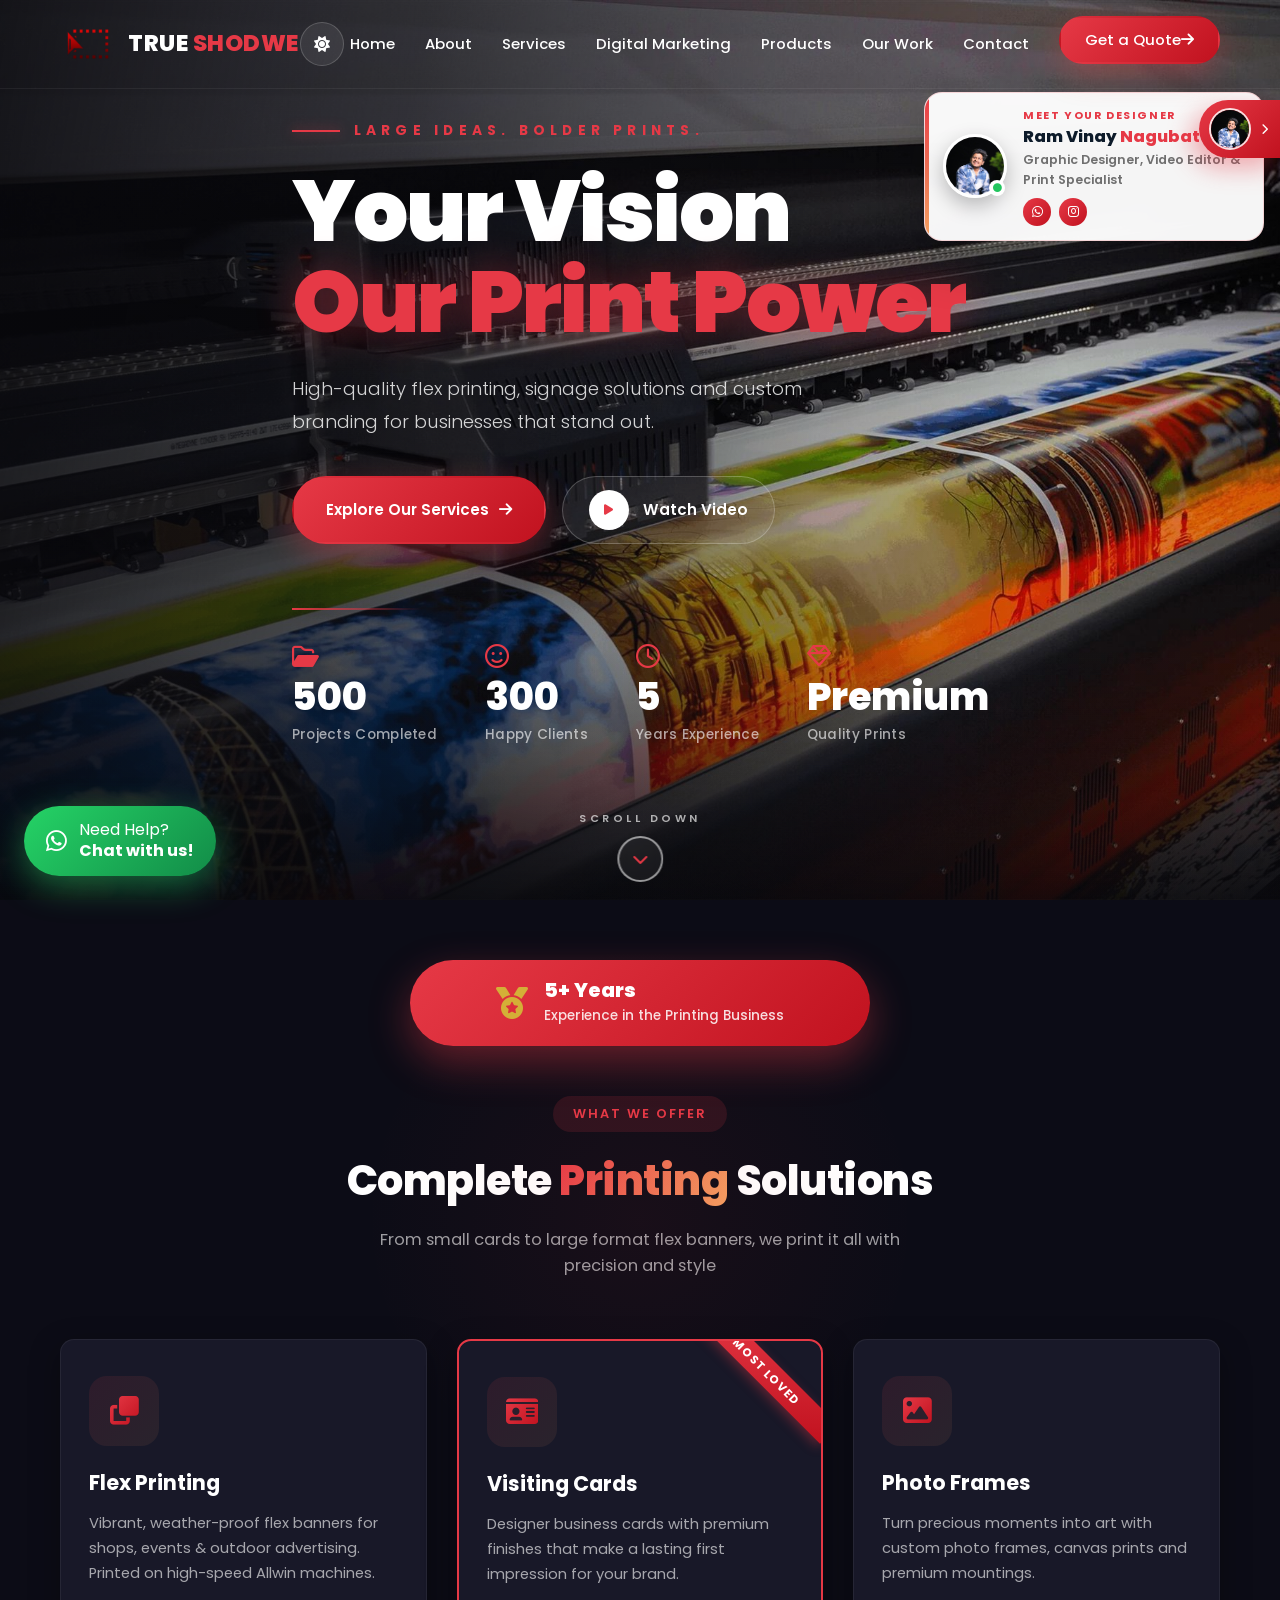
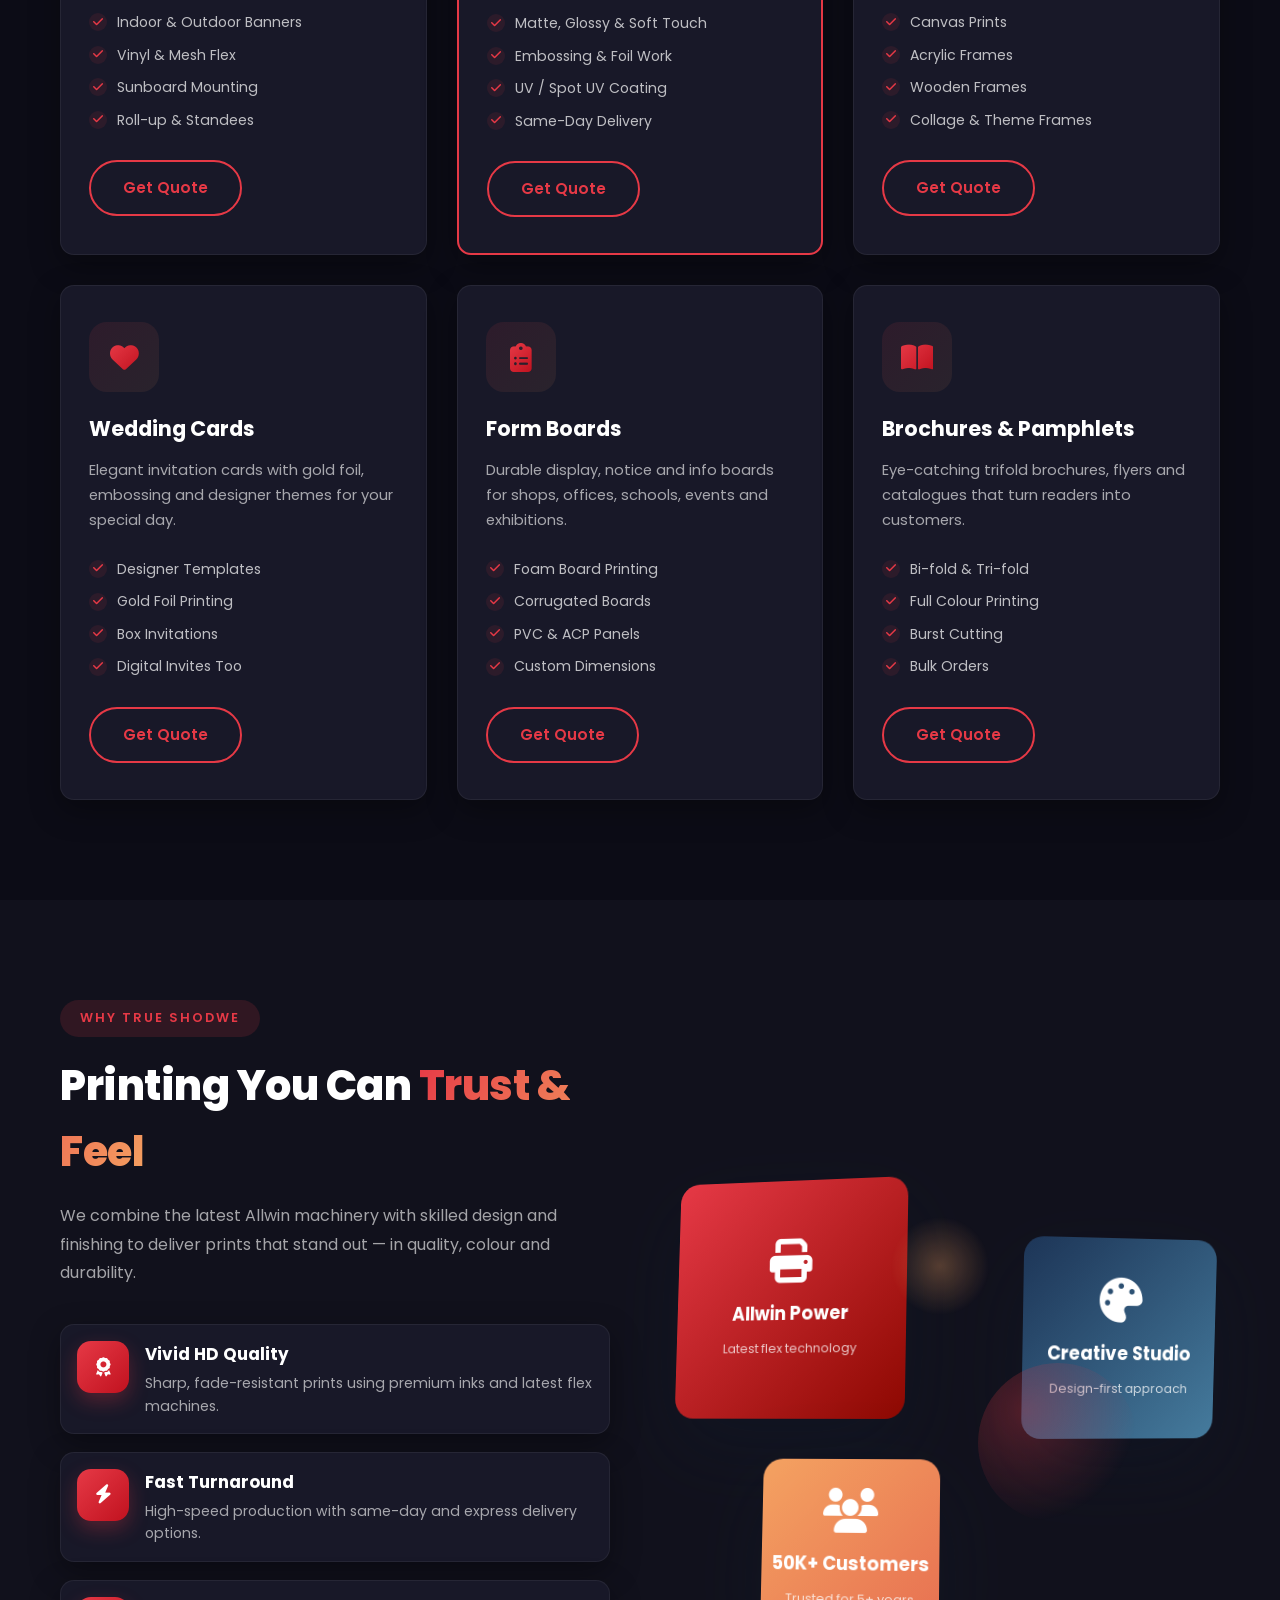
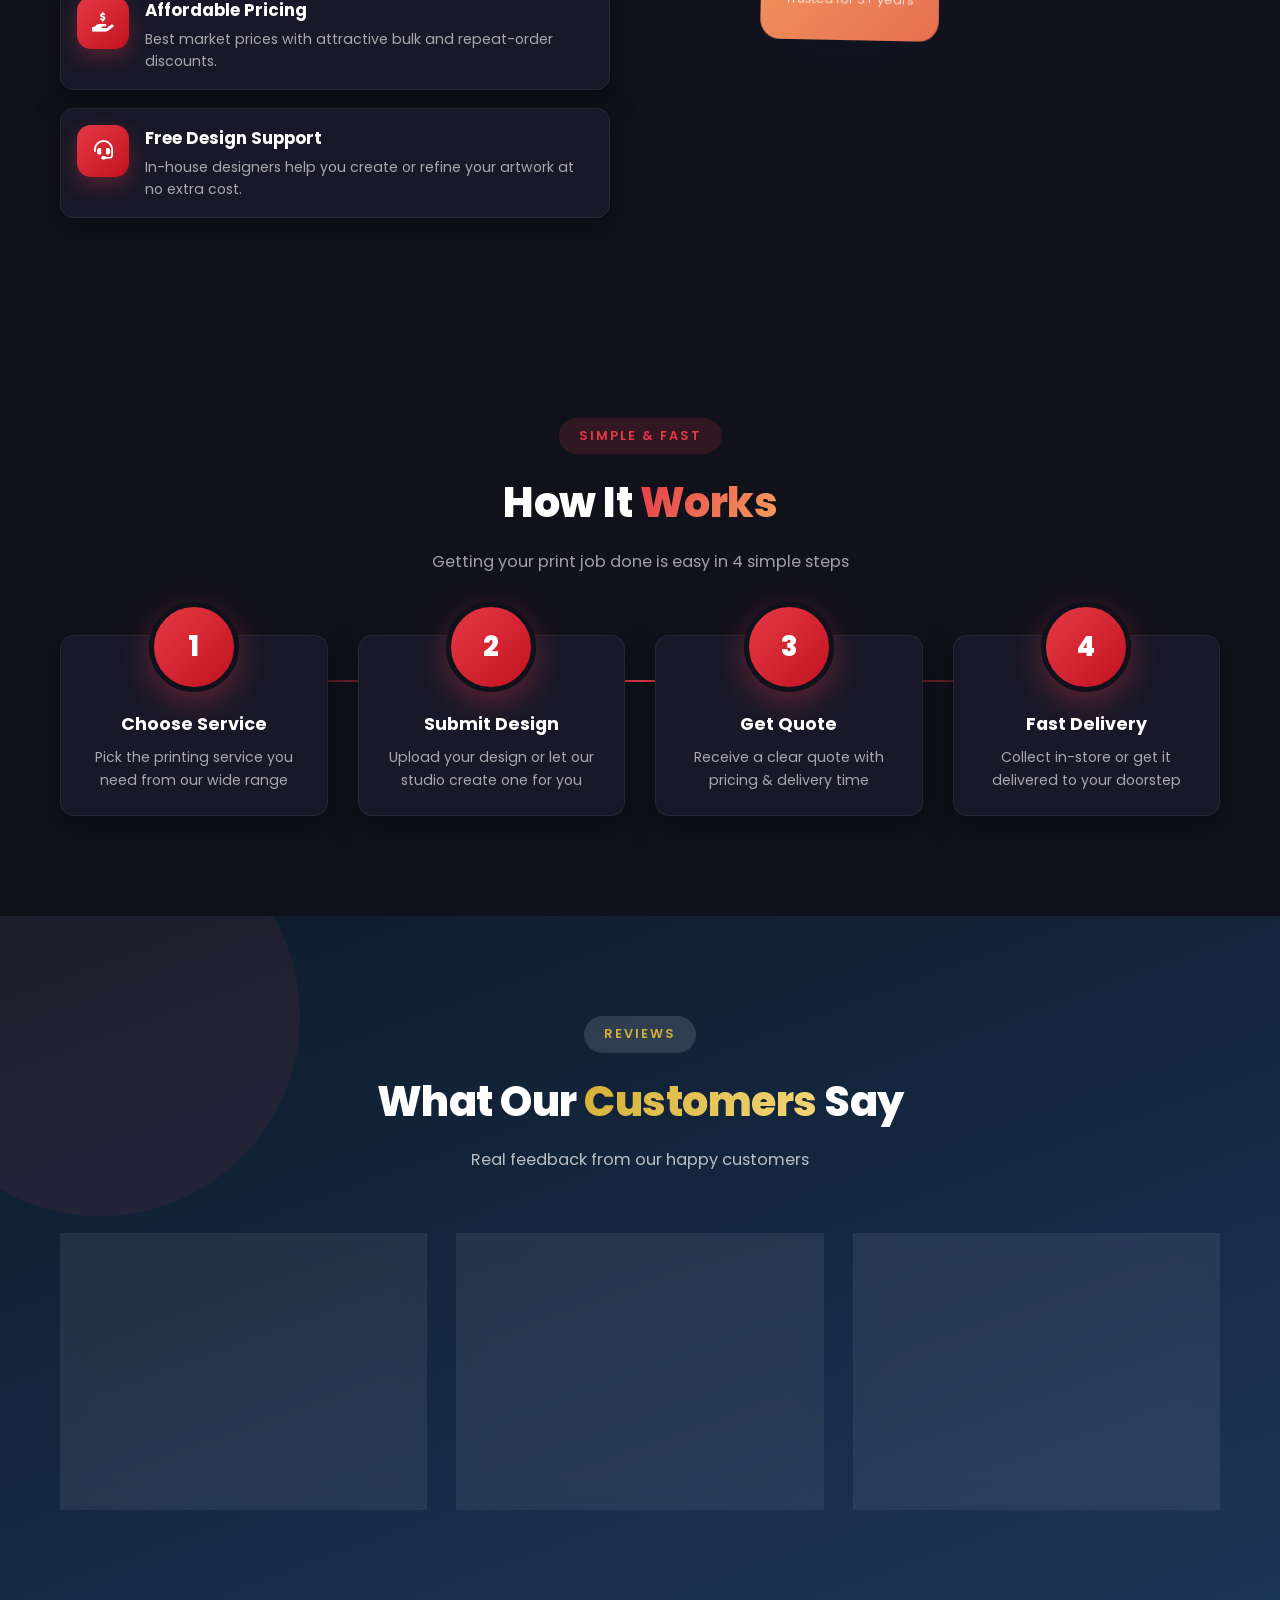
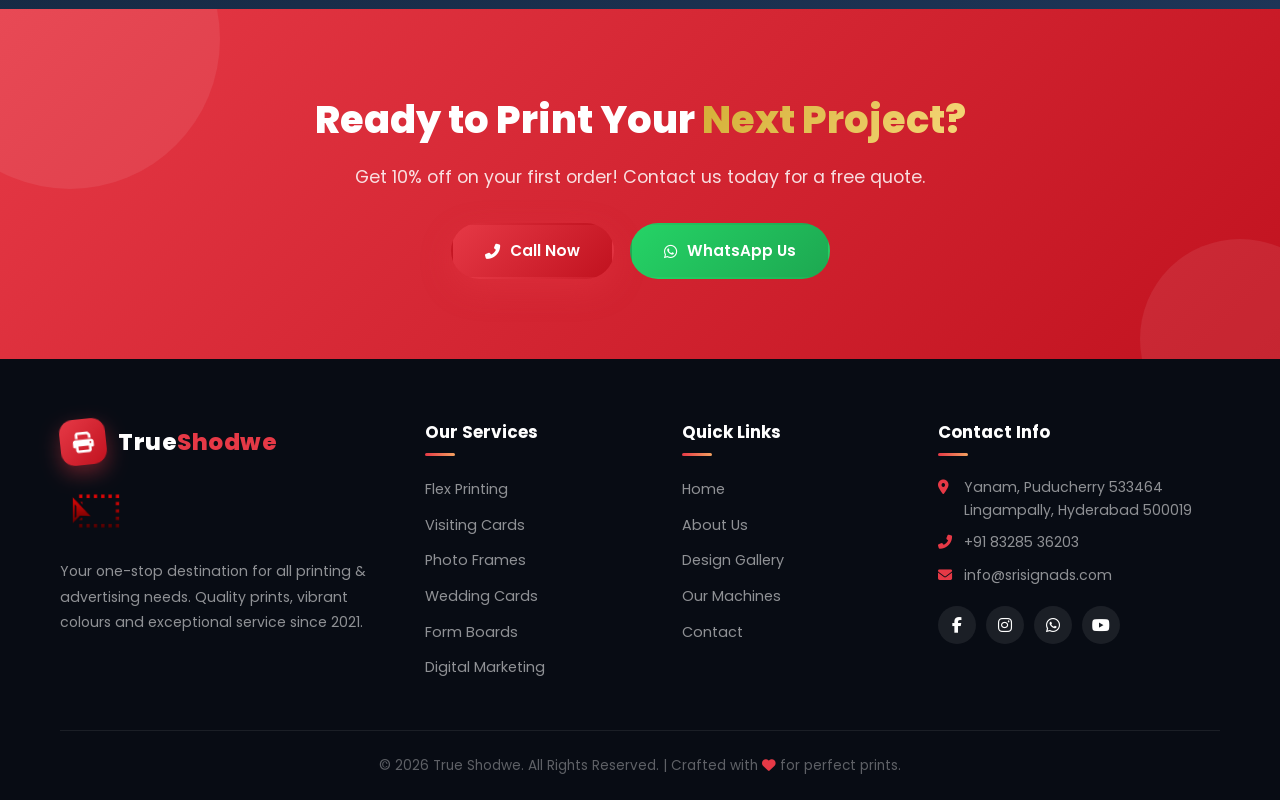
<file: index.html>
<!DOCTYPE html>
<html lang="en">
<head>
    <meta charset="UTF-8">
    <meta name="viewport" content="width=device-width, initial-scale=1.0">
    <title>TRUE SHODWE - Ads &amp; Printing Solutions</title>
    <link rel="stylesheet" href="style.css">
    <link rel="preconnect" href="https://fonts.googleapis.com">
    <link rel="preconnect" href="https://fonts.gstatic.com" crossorigin>
    <link href="https://fonts.googleapis.com/css2?family=Poppins:wght@300;400;500;600;700;800;900&display=swap" rel="stylesheet">
    <link rel="stylesheet" href="https://cdnjs.cloudflare.com/ajax/libs/font-awesome/6.4.0/css/all.min.css">
    <script>document.documentElement.setAttribute('data-theme', (localStorage.getItem('srisign-theme') || 'dark'));</script>
</head>
<body>

    <!-- Navbar -->
    <nav class="navbar" id="navbar">
        <div class="container nav-container">
            <a href="index.html" class="logo">
                <img src="images/logo-new.png" alt="TRUE SHODWE Logo" class="logo-img">
                <span class="logo-text">TRUE<span> SHODWE</span></span>
            </a>
            <button class="theme-toggle" id="themeToggle" aria-label="Toggle light or dark theme">
                <i class="fas fa-sun"></i>
            </button>
            <button class="nav-toggle" id="navToggle" aria-label="Menu">
                <i class="fas fa-bars"></i>
            </button>
            <ul class="nav-links" id="navLinks">
                <li><a href="index.html">Home</a></li>
                <li><a href="about.html">About</a></li>
                <li><a href="services.html">Services</a></li>
                <li><a href="digital-marketing.html">Digital Marketing</a></li>
                <li><a href="products.html">Products</a></li>
                <li><a href="our-work.html">Our Work</a></li>
                <li><a href="contact.html">Contact</a></li>
                <li class="nav-cta"><a href="contact.html" class="btn btn-primary btn-nav">Get a Quote<i class="fas fa-arrow-right"></i></a></li>
            </ul>
        </div>
    </nav>

    <!-- Founder Side Slide -->
    <div class="founder-slide" id="founderSlide">
        <div class="founder-slide-card">
            <div class="founder-slide-avatar">
                <img src="images/founder.jpg" alt="Ram Vinay Nagubattula" class="founder-slide-img">
                <span class="founder-slide-status"><i class="fas fa-circle"></i></span>
            </div>
            <div class="founder-slide-info">
                <span class="founder-slide-greet">Meet your designer</span>
                <h4 class="founder-slide-name">Ram Vinay <span>Nagubattula</span></h4>
                <p class="founder-slide-role">Graphic Designer, Video Editor &amp; Print Specialist</p>
                <div class="founder-slide-social">
                    <a href="https://wa.me/918328536203" target="_blank" aria-label="WhatsApp"><i class="fab fa-whatsapp"></i></a>
                    <a href="https://www.instagram.com/srisign.ads/?hl=en" target="_blank" aria-label="Instagram"><i class="fab fa-instagram"></i></a>
                </div>
            </div>
        </div>
    </div>
    <button class="founder-slide-toggle" id="founderToggle" aria-label="Toggle founder card" title="Founder">
        <img src="images/founder.jpg" alt="Founder" class="founder-toggle-img">
        <i class="fas fa-chevron-left founder-toggle-icon"></i>
    </button>

    <!-- Hero Section -->
    <section class="hero" id="home">
        <div class="hero-overlay"></div>
        <div class="container hero-content">
            <span class="hero-eyebrow">Large Ideas. Bolder Prints.</span>
            <h1 class="hero-title">Your Vision<br><span class="hero-accent">Our Print Power</span></h1>
            <p class="hero-subtitle">High-quality flex printing, signage solutions and custom branding for businesses that stand out.</p>
            <div class="hero-buttons">
                <a href="services.html" class="btn btn-primary">Explore Our Services<i class="fas fa-arrow-right"></i></a>
                <a href="products.html#machines" class="btn btn-play"><span class="play-icon"><i class="fas fa-play"></i></span>Watch Video</a>
            </div>
            <div class="hero-stats">
                <div class="stat">
                    <i class="far fa-folder-open stat-icon"></i>
                    <h3 data-count="500">0<span>+</span></h3>
                    <p>Projects Completed</p>
                </div>
                <div class="stat">
                    <i class="far fa-smile stat-icon"></i>
                    <h3 data-count="300">0<span>+</span></h3>
                    <p>Happy Clients</p>
                </div>
                <div class="stat">
                    <i class="far fa-clock stat-icon"></i>
                    <h3 data-count="5">0<span>+</span></h3>
                    <p>Years Experience</p>
                </div>
                <div class="stat">
                    <i class="far fa-gem stat-icon"></i>
                    <h3 class="stat-premium">Premium</h3>
                    <p>Quality Prints</p>
                </div>
            </div>
        </div>
        <a href="#services" class="scroll-indicator" aria-label="Scroll down">
            <span class="scroll-text">SCROLL DOWN</span>
            <span class="scroll-arrow"><i class="fas fa-chevron-down"></i></span>
        </a>
    </section>

    <!-- Services Section -->
    <section class="services" id="services">
        <div class="container">
            <div class="services-badge">
                <i class="fas fa-medal"></i>
                <div>
                    <strong>5+ Years</strong>
                    <span>Experience in the Printing Business</span>
                </div>
            </div>
            <div class="section-header">
                <span class="section-tag">What We Offer</span>
                <h2>Complete <span class="grad-text">Printing</span> Solutions</h2>
                <p>From small cards to large format flex banners, we print it all with precision and style</p>
            </div>
            <div class="services-grid">

                <div class="service-card tilt-card">
                    <div class="service-icon">
                        <i class="fas fa-clone"></i>
                    </div>
                    <h3>Flex Printing</h3>
                    <p>Vibrant, weather-proof flex banners for shops, events &amp; outdoor advertising. Printed on high-speed Allwin machines.</p>
                    <ul class="service-features">
                        <li><i class="fas fa-check"></i> Indoor &amp; Outdoor Banners</li>
                        <li><i class="fas fa-check"></i> Vinyl &amp; Mesh Flex</li>
                        <li><i class="fas fa-check"></i> Sunboard Mounting</li>
                        <li><i class="fas fa-check"></i> Roll-up &amp; Standees</li>
                    </ul>
                    <a href="contact.html" class="btn btn-outline">Get Quote</a>
                </div>

                <div class="service-card tilt-card featured">
                    <div class="service-badge">Most Loved</div>
                    <div class="service-icon">
                        <i class="fas fa-id-card"></i>
                    </div>
                    <h3>Visiting Cards</h3>
                    <p>Designer business cards with premium finishes that make a lasting first impression for your brand.</p>
                    <ul class="service-features">
                        <li><i class="fas fa-check"></i> Matte, Glossy &amp; Soft Touch</li>
                        <li><i class="fas fa-check"></i> Embossing &amp; Foil Work</li>
                        <li><i class="fas fa-check"></i> UV / Spot UV Coating</li>
                        <li><i class="fas fa-check"></i> Same-Day Delivery</li>
                    </ul>
                    <a href="contact.html" class="btn btn-outline">Get Quote</a>
                </div>

                <div class="service-card tilt-card">
                    <div class="service-icon">
                        <i class="fas fa-image"></i>
                    </div>
                    <h3>Photo Frames</h3>
                    <p>Turn precious moments into art with custom photo frames, canvas prints and premium mountings.</p>
                    <ul class="service-features">
                        <li><i class="fas fa-check"></i> Canvas Prints</li>
                        <li><i class="fas fa-check"></i> Acrylic Frames</li>
                        <li><i class="fas fa-check"></i> Wooden Frames</li>
                        <li><i class="fas fa-check"></i> Collage &amp; Theme Frames</li>
                    </ul>
                    <a href="contact.html" class="btn btn-outline">Get Quote</a>
                </div>

                <div class="service-card tilt-card">
                    <div class="service-icon">
                        <i class="fas fa-heart"></i>
                    </div>
                    <h3>Wedding Cards</h3>
                    <p>Elegant invitation cards with gold foil, embossing and designer themes for your special day.</p>
                    <ul class="service-features">
                        <li><i class="fas fa-check"></i> Designer Templates</li>
                        <li><i class="fas fa-check"></i> Gold Foil Printing</li>
                        <li><i class="fas fa-check"></i> Box Invitations</li>
                        <li><i class="fas fa-check"></i> Digital Invites Too</li>
                    </ul>
                    <a href="contact.html" class="btn btn-outline">Get Quote</a>
                </div>

                <div class="service-card tilt-card">
                    <div class="service-icon">
                        <i class="fas fa-clipboard-list"></i>
                    </div>
                    <h3>Form Boards</h3>
                    <p>Durable display, notice and info boards for shops, offices, schools, events and exhibitions.</p>
                    <ul class="service-features">
                        <li><i class="fas fa-check"></i> Foam Board Printing</li>
                        <li><i class="fas fa-check"></i> Corrugated Boards</li>
                        <li><i class="fas fa-check"></i> PVC &amp; ACP Panels</li>
                        <li><i class="fas fa-check"></i> Custom Dimensions</li>
                    </ul>
                    <a href="contact.html" class="btn btn-outline">Get Quote</a>
                </div>

                <div class="service-card tilt-card">
                    <div class="service-icon">
                        <i class="fas fa-book-open"></i>
                    </div>
                    <h3>Brochures &amp; Pamphlets</h3>
                    <p>Eye-catching trifold brochures, flyers and catalogues that turn readers into customers.</p>
                    <ul class="service-features">
                        <li><i class="fas fa-check"></i> Bi-fold &amp; Tri-fold</li>
                        <li><i class="fas fa-check"></i> Full Colour Printing</li>
                        <li><i class="fas fa-check"></i> Burst Cutting</li>
                        <li><i class="fas fa-check"></i> Bulk Orders</li>
                    </ul>
                    <a href="contact.html" class="btn btn-outline">Get Quote</a>
                </div>

            </div>
        </div>
    </section>

    <!-- Why Choose Us -->
    <section class="why-us" id="about">
        <div class="container">
            <div class="why-us-grid">
                <div class="why-us-content">
                    <span class="section-tag">Why True Shodwe</span>
                    <h2>Printing You Can <span class="grad-text">Trust &amp; Feel</span></h2>
                    <p class="why-us-desc">We combine the latest Allwin machinery with skilled design and finishing to deliver prints that stand out — in quality, colour and durability.</p>
                    <div class="features-list">
                        <div class="feature-item tilt-card">
                            <div class="feature-icon"><i class="fas fa-award"></i></div>
                            <div>
                                <h4>Vivid HD Quality</h4>
                                <p>Sharp, fade-resistant prints using premium inks and latest flex machines.</p>
                            </div>
                        </div>
                        <div class="feature-item tilt-card">
                            <div class="feature-icon"><i class="fas fa-bolt"></i></div>
                            <div>
                                <h4>Fast Turnaround</h4>
                                <p>High-speed production with same-day and express delivery options.</p>
                            </div>
                        </div>
                        <div class="feature-item tilt-card">
                            <div class="feature-icon"><i class="fas fa-hand-holding-usd"></i></div>
                            <div>
                                <h4>Affordable Pricing</h4>
                                <p>Best market prices with attractive bulk and repeat-order discounts.</p>
                            </div>
                        </div>
                        <div class="feature-item tilt-card">
                            <div class="feature-icon"><i class="fas fa-headset"></i></div>
                            <div>
                                <h4>Free Design Support</h4>
                                <p>In-house designers help you create or refine your artwork at no extra cost.</p>
                            </div>
                        </div>
                    </div>
                </div>
                <div class="why-us-visual">
                    <div class="visual-3d v3d-1">
                        <i class="fas fa-print"></i>
                        <h4>Allwin Power</h4>
                        <p>Latest flex technology</p>
                    </div>
                    <div class="visual-3d v3d-2">
                        <i class="fas fa-palette"></i>
                        <h4>Creative Studio</h4>
                        <p>Design-first approach</p>
                    </div>
                    <div class="visual-3d v3d-3">
                        <i class="fas fa-users"></i>
                        <h4>50K+ Customers</h4>
                        <p>Trusted for 5+ years</p>
                    </div>
                    <div class="orb orb-1"></div>
                    <div class="orb orb-2"></div>
                </div>
            </div>
        </div>
    </section>

    <!-- Process Section -->
    <section class="process">
        <div class="container">
            <div class="section-header">
                <span class="section-tag">Simple &amp; Fast</span>
                <h2>How It <span class="grad-text">Works</span></h2>
                <p>Getting your print job done is easy in 4 simple steps</p>
            </div>
            <div class="process-grid">
                <div class="process-step tilt-card">
                    <div class="step-number">1</div>
                    <h4>Choose Service</h4>
                    <p>Pick the printing service you need from our wide range</p>
                </div>
                <div class="process-step tilt-card">
                    <div class="step-number">2</div>
                    <h4>Submit Design</h4>
                    <p>Upload your design or let our studio create one for you</p>
                </div>
                <div class="process-step tilt-card">
                    <div class="step-number">3</div>
                    <h4>Get Quote</h4>
                    <p>Receive a clear quote with pricing &amp; delivery time</p>
                </div>
                <div class="process-step tilt-card">
                    <div class="step-number">4</div>
                    <h4>Fast Delivery</h4>
                    <p>Collect in-store or get it delivered to your doorstep</p>
                </div>
            </div>
        </div>
    </section>

    <!-- Testimonials -->
    <section class="testimonials" id="testimonials">
        <div class="container">
            <div class="section-header">
                <span class="section-tag light">Reviews</span>
                <h2>What Our <span class="grad-text-2">Customers</span> Say</h2>
                <p>Real feedback from our happy customers</p>
            </div>
            <div class="testimonials-grid">
                <div class="testimonial-card tilt-card">
                    <div class="stars">
                        <i class="fas fa-star"></i><i class="fas fa-star"></i><i class="fas fa-star"></i><i class="fas fa-star"></i><i class="fas fa-star"></i>
                    </div>
                    <p>"Excellent quality flex banners for our shop made on their Allwin machine. Colours are vibrant and very durable. Highly recommended!"</p>
                    <div class="testimonial-author">
                        <div class="author-avatar"><i class="fas fa-user"></i></div>
                        <div>
                            <h4>Rajesh Kumar</h4>
                            <span>Shop Owner</span>
                        </div>
                    </div>
                </div>
                <div class="testimonial-card tilt-card">
                    <div class="stars">
                        <i class="fas fa-star"></i><i class="fas fa-star"></i><i class="fas fa-star"></i><i class="fas fa-star"></i><i class="fas fa-star"></i>
                    </div>
                    <p>"They designed and printed beautiful wedding cards for my daughter's wedding. Gold foil work was stunning. Thank you, True Shodwe!"</p>
                    <div class="testimonial-author">
                        <div class="author-avatar"><i class="fas fa-user"></i></div>
                        <div>
                            <h4>Sunita Sharma</h4>
                            <span>Bride's Mother</span>
                        </div>
                    </div>
                </div>
                <div class="testimonial-card tilt-card">
                    <div class="stars">
                        <i class="fas fa-star"></i><i class="fas fa-star"></i><i class="fas fa-star"></i><i class="fas fa-star"></i><i class="fas fa-star-half-alt"></i>
                    </div>
                    <p>"Ordered corporate visiting cards and brochures. Premium paper quality, perfect finishing and quick delivery. Very professional team."</p>
                    <div class="testimonial-author">
                        <div class="author-avatar"><i class="fas fa-user"></i></div>
                        <div>
                            <h4>Amit Patel</h4>
                            <span>Business Consultant</span>
                        </div>
                    </div>
                </div>
            </div>
        </div>
    </section>

    <!-- CTA Section -->
    <section class="cta">
        <div class="container">
            <h2>Ready to Print Your <span class="grad-text-2">Next Project?</span></h2>
            <p>Get 10% off on your first order! Contact us today for a free quote.</p>
            <div class="cta-buttons">
                <a href="tel:+918328536203" class="btn btn-primary"><i class="fas fa-phone-alt"></i> Call Now</a>
                <a href="https://wa.me/918328536203" class="btn btn-whatsapp"><i class="fab fa-whatsapp"></i> WhatsApp Us</a>
            </div>
        </div>
    </section>

    <!-- Footer -->
    <footer class="footer">
        <div class="container">
            <div class="footer-grid">
                <div class="footer-col">
                    <a href="index.html" class="logo footer-logo">
                        <div class="footer-logo-head">
                            <div class="logo-badge"><i class="fas fa-print"></i></div>
                            <span class="logo-text">True<span>Shodwe</span></span>
                        </div>
                        <img src="images/logo-new.png" alt="True Shodwe Logo" class="footer-logo-png">
                    </a>
                    <p>Your one-stop destination for all printing &amp; advertising needs. Quality prints, vibrant colours and exceptional service since 2021.</p>
                </div>
                <div class="footer-col">
                    <h4>Our Services</h4>
                    <ul>
                        <li><a href="services.html">Flex Printing</a></li>
                        <li><a href="services.html">Visiting Cards</a></li>
                        <li><a href="services.html">Photo Frames</a></li>
                        <li><a href="services.html">Wedding Cards</a></li>
                        <li><a href="services.html">Form Boards</a></li>
                        <li><a href="digital-marketing.html">Digital Marketing</a></li>
                    </ul>
                </div>
                <div class="footer-col">
                    <h4>Quick Links</h4>
                    <ul>
                        <li><a href="index.html">Home</a></li>
                        <li><a href="about.html">About Us</a></li>
                        <li><a href="our-work.html">Design Gallery</a></li>
                        <li><a href="products.html#machines">Our Machines</a></li>
                        <li><a href="contact.html">Contact</a></li>
                    </ul>
                </div>
                <div class="footer-col">
                    <h4>Contact Info</h4>
                    <ul class="footer-contact">
                        <li><i class="fas fa-map-marker-alt"></i> Yanam, Puducherry 533464<br>Lingampally, Hyderabad 500019</li>
                        <li><i class="fas fa-phone-alt"></i> +91 83285 36203</li>
                        <li><i class="fas fa-envelope"></i> info@srisignads.com</li>
                    </ul>
                    <div class="footer-social">
                        <a href="#" aria-label="Facebook"><i class="fab fa-facebook-f"></i></a>
                        <a href="https://www.instagram.com/srisign.ads/?hl=en" target="_blank" aria-label="Instagram"><i class="fab fa-instagram"></i></a>
                        <a href="https://wa.me/918328536203" target="_blank" aria-label="WhatsApp"><i class="fab fa-whatsapp"></i></a>
                        <a href="#" aria-label="YouTube"><i class="fab fa-youtube"></i></a>
                    </div>
                </div>
            </div>
            <div class="footer-bottom">
                <p>&copy; 2026 True Shodwe. All Rights Reserved. | Crafted with <i class="fas fa-heart"></i> for perfect prints.</p>
            </div>
        </div>
    </footer>

    <!-- Back to Top -->
    <a href="index.html" class="back-to-top" id="backToTop" aria-label="Back to top">
        <i class="fas fa-arrow-up"></i>
    </a>

    <!-- Floating WhatsApp -->
    <a href="https://wa.me/918328536203?text=Hi%20True%20Shodwe%2C%20I%20need%20a%20quote" class="whatsapp-float" target="_blank" aria-label="Chat on WhatsApp">
        <div class="whatsapp-float-icon"><i class="fab fa-whatsapp"></i></div>
        <span class="whatsapp-float-text">Need Help?<strong>Chat with us!</strong></span>
    </a>

    <script src="script.js"></script>
</body>
</html>
</file>
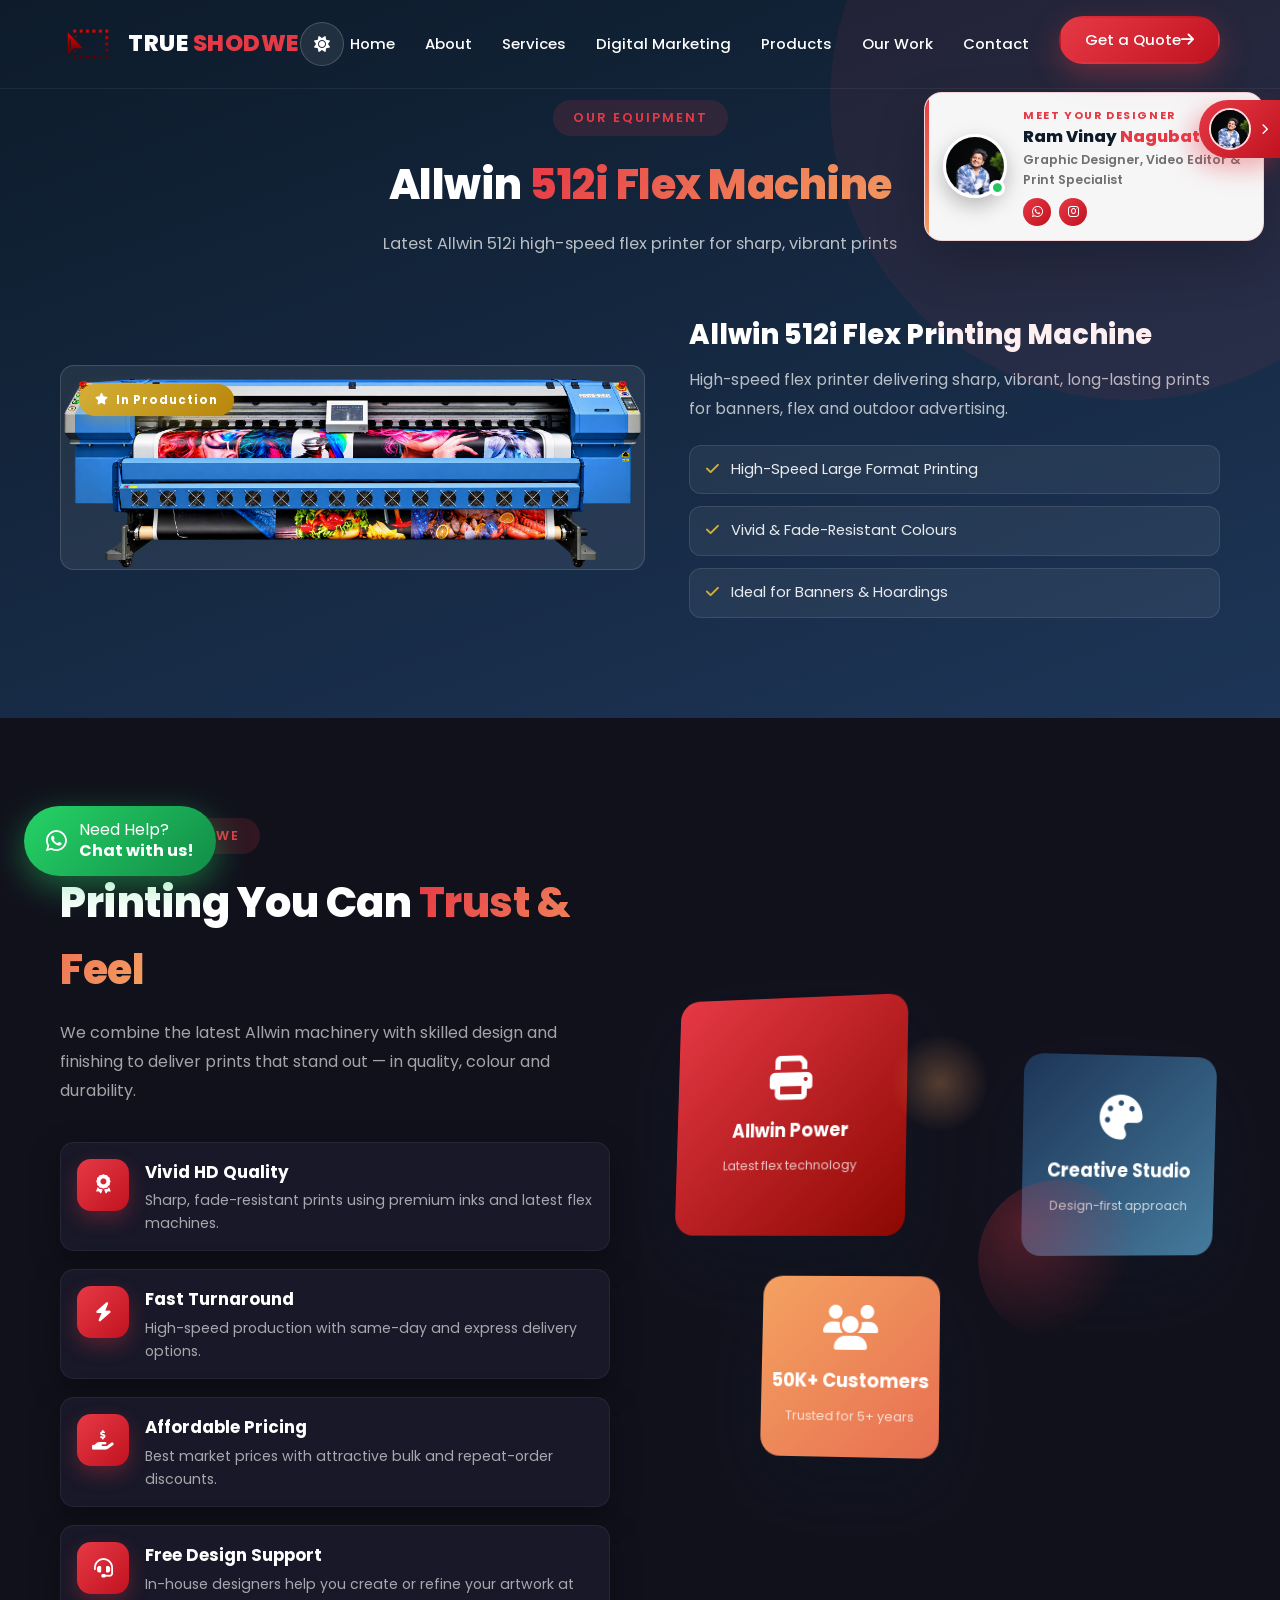
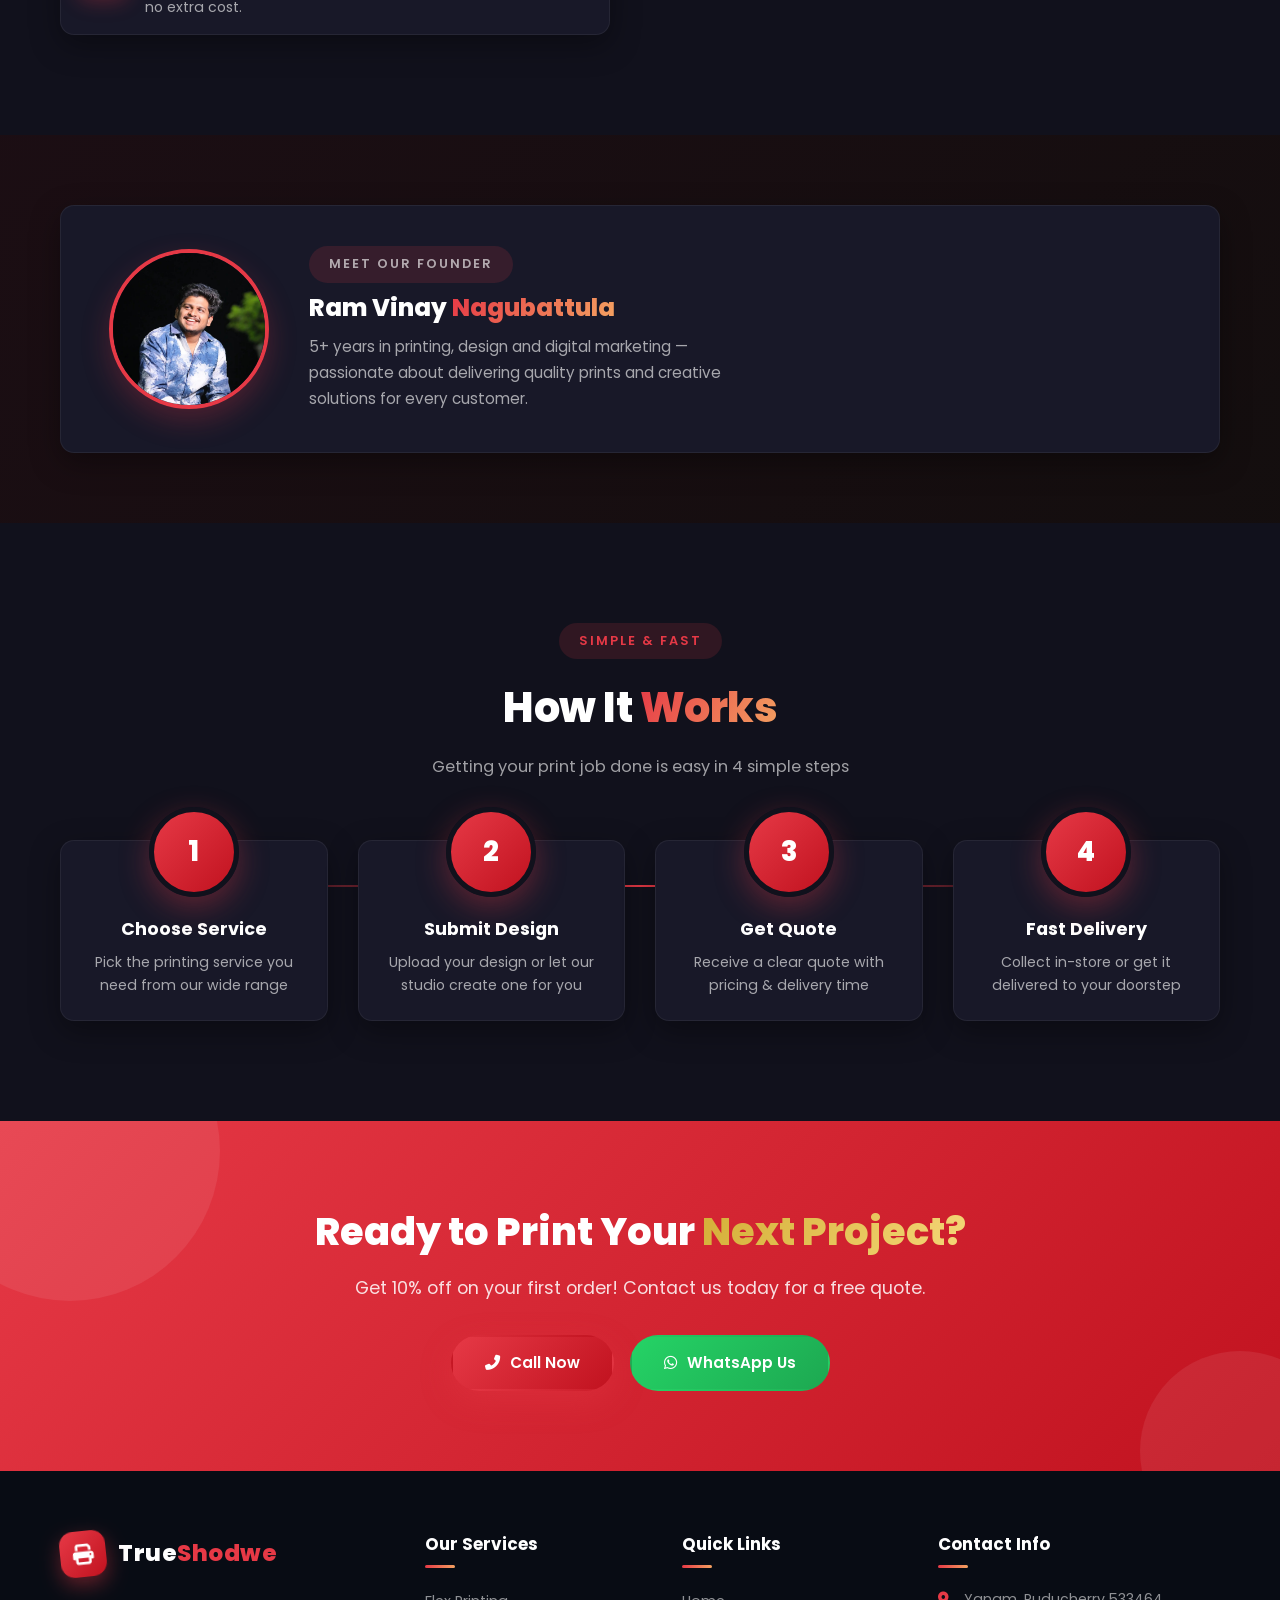
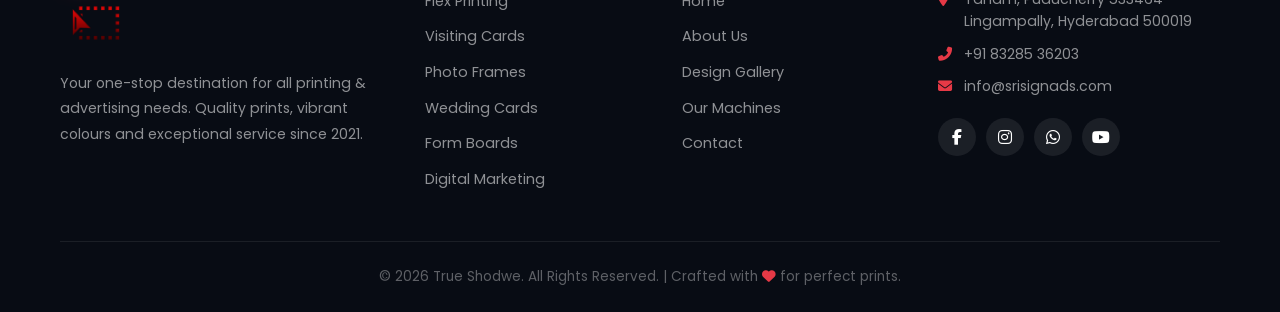
<file: about.html>
<!DOCTYPE html>
<html lang="en">
<head>
    <meta charset="UTF-8">
    <meta name="viewport" content="width=device-width, initial-scale=1.0">
    <title>About Us - TRUE SHODWE</title>
    <link rel="stylesheet" href="style.css">
    <link rel="preconnect" href="https://fonts.googleapis.com">
    <link rel="preconnect" href="https://fonts.gstatic.com" crossorigin>
    <link href="https://fonts.googleapis.com/css2?family=Poppins:wght@300;400;500;600;700;800;900&display=swap" rel="stylesheet">
    <link rel="stylesheet" href="https://cdnjs.cloudflare.com/ajax/libs/font-awesome/6.4.0/css/all.min.css">
    <script>document.documentElement.setAttribute('data-theme', (localStorage.getItem('srisign-theme') || 'dark'));</script>
</head>
<body>

    <!-- Navbar -->
    <nav class="navbar" id="navbar">
        <div class="container nav-container">
            <a href="index.html" class="logo">
                <img src="images/logo-new.png" alt="TRUE SHODWE Logo" class="logo-img">
                <span class="logo-text">TRUE<span> SHODWE</span></span>
            </a>
            <button class="theme-toggle" id="themeToggle" aria-label="Toggle light or dark theme">
                <i class="fas fa-sun"></i>
            </button>
            <button class="nav-toggle" id="navToggle" aria-label="Menu">
                <i class="fas fa-bars"></i>
            </button>
            <ul class="nav-links" id="navLinks">
                <li><a href="index.html">Home</a></li>
                <li><a href="about.html">About</a></li>
                <li><a href="services.html">Services</a></li>
                <li><a href="digital-marketing.html">Digital Marketing</a></li>
                <li><a href="products.html">Products</a></li>
                <li><a href="our-work.html">Our Work</a></li>
                <li><a href="contact.html">Contact</a></li>
                <li class="nav-cta"><a href="contact.html" class="btn btn-primary btn-nav">Get a Quote<i class="fas fa-arrow-right"></i></a></li>
            </ul>
        </div>
    </nav>

    <!-- Founder Side Slide -->
    <div class="founder-slide" id="founderSlide">
        <div class="founder-slide-card">
            <div class="founder-slide-avatar">
                <img src="images/founder.jpg" alt="Ram Vinay Nagubattula" class="founder-slide-img">
                <span class="founder-slide-status"><i class="fas fa-circle"></i></span>
            </div>
            <div class="founder-slide-info">
                <span class="founder-slide-greet">Meet your designer</span>
                <h4 class="founder-slide-name">Ram Vinay <span>Nagubattula</span></h4>
                <p class="founder-slide-role">Graphic Designer, Video Editor &amp; Print Specialist</p>
                <div class="founder-slide-social">
                    <a href="https://wa.me/918328536203" target="_blank" aria-label="WhatsApp"><i class="fab fa-whatsapp"></i></a>
                    <a href="https://www.instagram.com/srisign.ads/?hl=en" target="_blank" aria-label="Instagram"><i class="fab fa-instagram"></i></a>
                </div>
            </div>
        </div>
    </div>
    <button class="founder-slide-toggle" id="founderToggle" aria-label="Toggle founder card" title="Founder">
        <img src="images/founder.jpg" alt="Founder" class="founder-toggle-img">
        <i class="fas fa-chevron-left founder-toggle-icon"></i>
    </button>

    <!-- Machines Section -->
    <section class="machines" id="machines">
        <div class="container">
            <div class="section-header">
                <span class="section-tag">Our Equipment</span>
                <h2>Allwin <span class="grad-text">512i Flex Machine</span></h2>
                <p>Latest Allwin 512i high-speed flex printer for sharp, vibrant prints</p>
            </div>
            <div class="machine-layout">
                <div class="machine-showcase tilt-card">
                    <img src="images/allwin-machine-512i.png" alt="Allwin 512i Flex Printing Machine">
                    <span class="machine-tag"><i class="fas fa-star"></i> In Production</span>
                </div>
                <div class="machine-caption">
                    <h3>Allwin 512i Flex Printing Machine</h3>
                    <p>High-speed flex printer delivering sharp, vibrant, long-lasting prints for banners, flex and outdoor advertising.</p>
                    <ul>
                        <li><i class="fas fa-check"></i> High-Speed Large Format Printing</li>
                        <li><i class="fas fa-check"></i> Vivid &amp; Fade-Resistant Colours</li>
                        <li><i class="fas fa-check"></i> Ideal for Banners &amp; Hoardings</li>
                    </ul>
                </div>
            </div>
        </div>
    </section>

    <!-- Why Choose Us -->
    <section class="why-us" id="about">
        <div class="container">
            <div class="why-us-grid">
                <div class="why-us-content">
                    <span class="section-tag">Why True Shodwe</span>
                    <h2>Printing You Can <span class="grad-text">Trust &amp; Feel</span></h2>
                    <p class="why-us-desc">We combine the latest Allwin machinery with skilled design and finishing to deliver prints that stand out — in quality, colour and durability.</p>
                    <div class="features-list">
                        <div class="feature-item tilt-card">
                            <div class="feature-icon"><i class="fas fa-award"></i></div>
                            <div>
                                <h4>Vivid HD Quality</h4>
                                <p>Sharp, fade-resistant prints using premium inks and latest flex machines.</p>
                            </div>
                        </div>
                        <div class="feature-item tilt-card">
                            <div class="feature-icon"><i class="fas fa-bolt"></i></div>
                            <div>
                                <h4>Fast Turnaround</h4>
                                <p>High-speed production with same-day and express delivery options.</p>
                            </div>
                        </div>
                        <div class="feature-item tilt-card">
                            <div class="feature-icon"><i class="fas fa-hand-holding-usd"></i></div>
                            <div>
                                <h4>Affordable Pricing</h4>
                                <p>Best market prices with attractive bulk and repeat-order discounts.</p>
                            </div>
                        </div>
                        <div class="feature-item tilt-card">
                            <div class="feature-icon"><i class="fas fa-headset"></i></div>
                            <div>
                                <h4>Free Design Support</h4>
                                <p>In-house designers help you create or refine your artwork at no extra cost.</p>
                            </div>
                        </div>
                    </div>
                </div>
                <div class="why-us-visual">
                    <div class="visual-3d v3d-1">
                        <i class="fas fa-print"></i>
                        <h4>Allwin Power</h4>
                        <p>Latest flex technology</p>
                    </div>
                    <div class="visual-3d v3d-2">
                        <i class="fas fa-palette"></i>
                        <h4>Creative Studio</h4>
                        <p>Design-first approach</p>
                    </div>
                    <div class="visual-3d v3d-3">
                        <i class="fas fa-users"></i>
                        <h4>50K+ Customers</h4>
                        <p>Trusted for 5+ years</p>
                    </div>
                    <div class="orb orb-1"></div>
                    <div class="orb orb-2"></div>
                </div>
            </div>
        </div>
    </section>

    <!-- Founder -->
    <section class="founder-section">
        <div class="container">
            <div class="founder-card tilt-card">
                <div class="founder-img-wrap">
                    <img src="images/founder.jpg" alt="Founder Ram Vinay Nagubattula" class="founder-img">
                </div>
                <div class="founder-info">
                    <span class="section-tag">Meet Our Founder</span>
                    <h3>Ram Vinay <span class="grad-text">Nagubattula</span></h3>
                    <p>5+ years in printing, design and digital marketing — passionate about delivering quality prints and creative solutions for every customer.</p>
                </div>
            </div>
        </div>
    </section>

    <!-- Process Section -->
    <section class="process">
        <div class="container">
            <div class="section-header">
                <span class="section-tag">Simple &amp; Fast</span>
                <h2>How It <span class="grad-text">Works</span></h2>
                <p>Getting your print job done is easy in 4 simple steps</p>
            </div>
            <div class="process-grid">
                <div class="process-step tilt-card">
                    <div class="step-number">1</div>
                    <h4>Choose Service</h4>
                    <p>Pick the printing service you need from our wide range</p>
                </div>
                <div class="process-step tilt-card">
                    <div class="step-number">2</div>
                    <h4>Submit Design</h4>
                    <p>Upload your design or let our studio create one for you</p>
                </div>
                <div class="process-step tilt-card">
                    <div class="step-number">3</div>
                    <h4>Get Quote</h4>
                    <p>Receive a clear quote with pricing &amp; delivery time</p>
                </div>
                <div class="process-step tilt-card">
                    <div class="step-number">4</div>
                    <h4>Fast Delivery</h4>
                    <p>Collect in-store or get it delivered to your doorstep</p>
                </div>
            </div>
        </div>
    </section>

    <!-- CTA Section -->
    <section class="cta">
        <div class="container">
            <h2>Ready to Print Your <span class="grad-text-2">Next Project?</span></h2>
            <p>Get 10% off on your first order! Contact us today for a free quote.</p>
            <div class="cta-buttons">
                <a href="tel:+918328536203" class="btn btn-primary"><i class="fas fa-phone-alt"></i> Call Now</a>
                <a href="https://wa.me/918328536203" class="btn btn-whatsapp"><i class="fab fa-whatsapp"></i> WhatsApp Us</a>
            </div>
        </div>
    </section>

    <!-- Footer -->
    <footer class="footer">
        <div class="container">
            <div class="footer-grid">
                <div class="footer-col">
                    <a href="index.html" class="logo footer-logo">
                        <div class="footer-logo-head">
                            <div class="logo-badge"><i class="fas fa-print"></i></div>
                            <span class="logo-text">True<span>Shodwe</span></span>
                        </div>
                        <img src="images/logo-new.png" alt="True Shodwe Logo" class="footer-logo-png">
                    </a>
                    <p>Your one-stop destination for all printing &amp; advertising needs. Quality prints, vibrant colours and exceptional service since 2021.</p>
                </div>
                <div class="footer-col">
                    <h4>Our Services</h4>
                    <ul>
                        <li><a href="services.html">Flex Printing</a></li>
                        <li><a href="services.html">Visiting Cards</a></li>
                        <li><a href="services.html">Photo Frames</a></li>
                        <li><a href="services.html">Wedding Cards</a></li>
                        <li><a href="services.html">Form Boards</a></li>
                        <li><a href="digital-marketing.html">Digital Marketing</a></li>
                    </ul>
                </div>
                <div class="footer-col">
                    <h4>Quick Links</h4>
                    <ul>
                        <li><a href="index.html">Home</a></li>
                        <li><a href="about.html">About Us</a></li>
                        <li><a href="our-work.html">Design Gallery</a></li>
                        <li><a href="products.html#machines">Our Machines</a></li>
                        <li><a href="contact.html">Contact</a></li>
                    </ul>
                </div>
                <div class="footer-col">
                    <h4>Contact Info</h4>
                    <ul class="footer-contact">
                        <li><i class="fas fa-map-marker-alt"></i> Yanam, Puducherry 533464<br>Lingampally, Hyderabad 500019</li>
                        <li><i class="fas fa-phone-alt"></i> +91 83285 36203</li>
                        <li><i class="fas fa-envelope"></i> info@srisignads.com</li>
                    </ul>
                    <div class="footer-social">
                        <a href="#" aria-label="Facebook"><i class="fab fa-facebook-f"></i></a>
                        <a href="https://www.instagram.com/srisign.ads/?hl=en" target="_blank" aria-label="Instagram"><i class="fab fa-instagram"></i></a>
                        <a href="https://wa.me/918328536203" target="_blank" aria-label="WhatsApp"><i class="fab fa-whatsapp"></i></a>
                        <a href="#" aria-label="YouTube"><i class="fab fa-youtube"></i></a>
                    </div>
                </div>
            </div>
            <div class="footer-bottom">
                <p>&copy; 2026 True Shodwe. All Rights Reserved. | Crafted with <i class="fas fa-heart"></i> for perfect prints.</p>
            </div>
        </div>
    </footer>

    <!-- Back to Top -->
    <a href="index.html" class="back-to-top" id="backToTop" aria-label="Back to top">
        <i class="fas fa-arrow-up"></i>
    </a>

    <!-- Floating WhatsApp -->
    <a href="https://wa.me/918328536203?text=Hi%20True%20Shodwe%2C%20I%20need%20a%20quote" class="whatsapp-float" target="_blank" aria-label="Chat on WhatsApp">
        <div class="whatsapp-float-icon"><i class="fab fa-whatsapp"></i></div>
        <span class="whatsapp-float-text">Need Help?<strong>Chat with us!</strong></span>
    </a>

    <script src="script.js"></script>
</body>
</html>
</file>
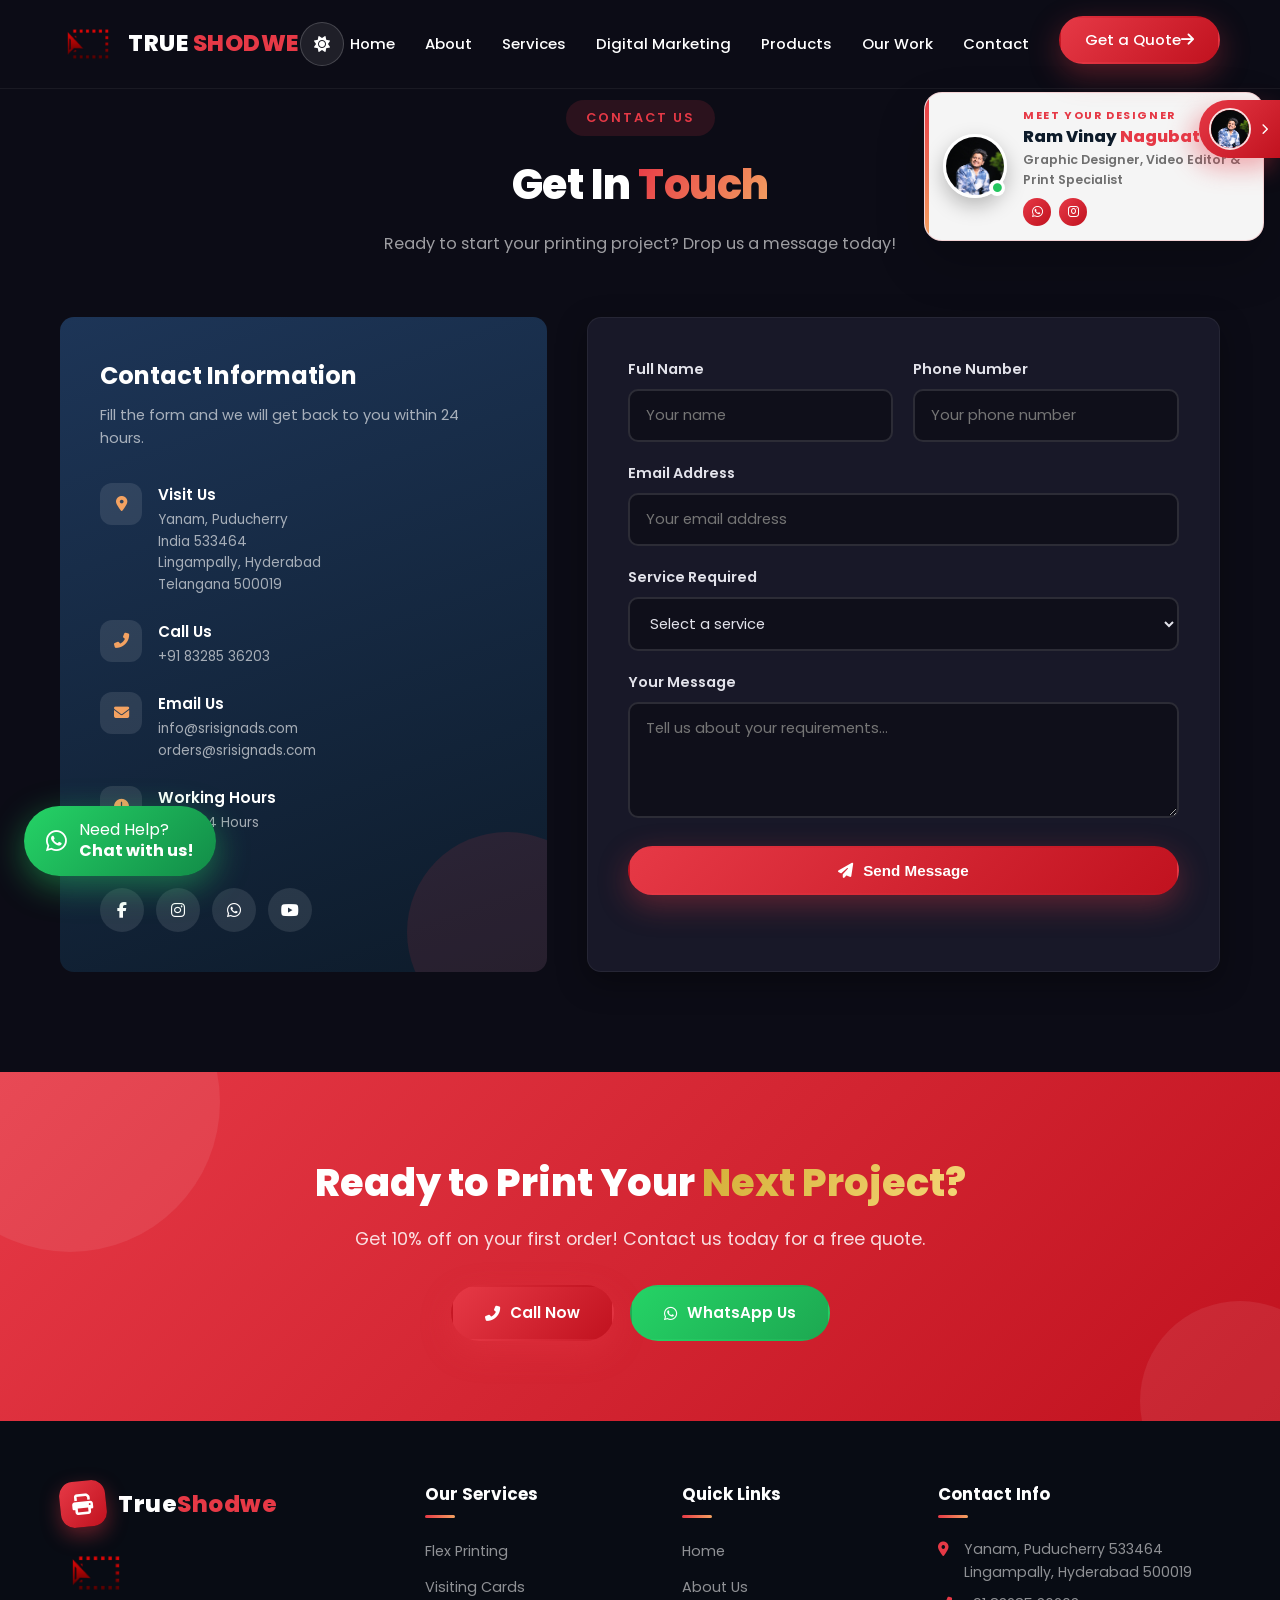
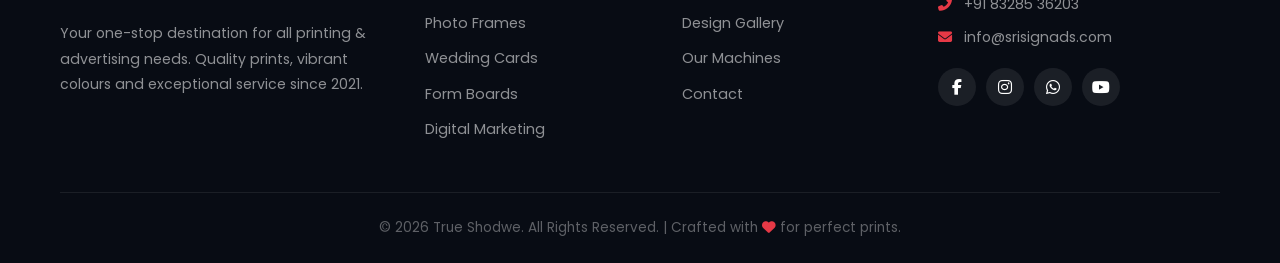
<file: contact.html>
<!DOCTYPE html>
<html lang="en">
<head>
    <meta charset="UTF-8">
    <meta name="viewport" content="width=device-width, initial-scale=1.0">
    <title>Contact Us - TRUE SHODWE</title>
    <link rel="stylesheet" href="style.css">
    <link rel="preconnect" href="https://fonts.googleapis.com">
    <link rel="preconnect" href="https://fonts.gstatic.com" crossorigin>
    <link href="https://fonts.googleapis.com/css2?family=Poppins:wght@300;400;500;600;700;800;900&display=swap" rel="stylesheet">
    <link rel="stylesheet" href="https://cdnjs.cloudflare.com/ajax/libs/font-awesome/6.4.0/css/all.min.css">
    <script>document.documentElement.setAttribute('data-theme', (localStorage.getItem('srisign-theme') || 'dark'));</script>
</head>
<body>

    <!-- Navbar -->
    <nav class="navbar" id="navbar">
        <div class="container nav-container">
            <a href="index.html" class="logo">
                <img src="images/logo-new.png" alt="TRUE SHODWE Logo" class="logo-img">
                <span class="logo-text">TRUE<span> SHODWE</span></span>
            </a>
            <button class="theme-toggle" id="themeToggle" aria-label="Toggle light or dark theme">
                <i class="fas fa-sun"></i>
            </button>
            <button class="nav-toggle" id="navToggle" aria-label="Menu">
                <i class="fas fa-bars"></i>
            </button>
            <ul class="nav-links" id="navLinks">
                <li><a href="index.html">Home</a></li>
                <li><a href="about.html">About</a></li>
                <li><a href="services.html">Services</a></li>
                <li><a href="digital-marketing.html">Digital Marketing</a></li>
                <li><a href="products.html">Products</a></li>
                <li><a href="our-work.html">Our Work</a></li>
                <li><a href="contact.html">Contact</a></li>
                <li class="nav-cta"><a href="contact.html" class="btn btn-primary btn-nav">Get a Quote<i class="fas fa-arrow-right"></i></a></li>
            </ul>
        </div>
    </nav>

    <!-- Founder Side Slide -->
    <div class="founder-slide" id="founderSlide">
        <div class="founder-slide-card">
            <div class="founder-slide-avatar">
                <img src="images/founder.jpg" alt="Ram Vinay Nagubattula" class="founder-slide-img">
                <span class="founder-slide-status"><i class="fas fa-circle"></i></span>
            </div>
            <div class="founder-slide-info">
                <span class="founder-slide-greet">Meet your designer</span>
                <h4 class="founder-slide-name">Ram Vinay <span>Nagubattula</span></h4>
                <p class="founder-slide-role">Graphic Designer, Video Editor &amp; Print Specialist</p>
                <div class="founder-slide-social">
                    <a href="https://wa.me/918328536203" target="_blank" aria-label="WhatsApp"><i class="fab fa-whatsapp"></i></a>
                    <a href="https://www.instagram.com/srisign.ads/?hl=en" target="_blank" aria-label="Instagram"><i class="fab fa-instagram"></i></a>
                </div>
            </div>
        </div>
    </div>
    <button class="founder-slide-toggle" id="founderToggle" aria-label="Toggle founder card" title="Founder">
        <img src="images/founder.jpg" alt="Founder" class="founder-toggle-img">
        <i class="fas fa-chevron-left founder-toggle-icon"></i>
    </button>

    <!-- Contact Section -->
    <section class="contact" id="contact">
        <div class="container">
            <div class="section-header">
                <span class="section-tag">Contact Us</span>
                <h2>Get In <span class="grad-text">Touch</span></h2>
                <p>Ready to start your printing project? Drop us a message today!</p>
            </div>
            <div class="contact-grid">
                <div class="contact-info">
                    <h3>Contact Information</h3>
                    <p>Fill the form and we will get back to you within 24 hours.</p>
                    <div class="info-items">
                        <div class="info-item">
                            <i class="fas fa-map-marker-alt"></i>
                            <div>
                                <h4>Visit Us</h4>
                                <p>Yanam, Puducherry<br>India 533464<br>Lingampally, Hyderabad<br>Telangana 500019</p>
                            </div>
                        </div>
                        <div class="info-item">
                            <i class="fas fa-phone-alt"></i>
                            <div>
                                <h4>Call Us</h4>
                                <p>+91 83285 36203</p>
                            </div>
                        </div>
                        <div class="info-item">
                            <i class="fas fa-envelope"></i>
                            <div>
                                <h4>Email Us</h4>
                                <p>info@srisignads.com<br>orders@srisignads.com</p>
                            </div>
                        </div>
                        <div class="info-item">
                            <i class="fas fa-clock"></i>
                            <div>
                                <h4>Working Hours</h4>
                                <p>Open 24 Hours<br>All Days</p>
                            </div>
                        </div>
                    </div>
                    <div class="social-links">
                        <a href="#" aria-label="Facebook"><i class="fab fa-facebook-f"></i></a>
                        <a href="https://www.instagram.com/srisign.ads/?hl=en" target="_blank" aria-label="Instagram"><i class="fab fa-instagram"></i></a>
                        <a href="https://wa.me/918328536203" target="_blank" aria-label="WhatsApp"><i class="fab fa-whatsapp"></i></a>
                        <a href="#" aria-label="YouTube"><i class="fab fa-youtube"></i></a>
                    </div>
                </div>
                <form class="contact-form tilt-card" id="contactForm">
                    <div class="form-row">
                        <div class="form-group">
                            <label for="name">Full Name</label>
                            <input type="text" id="name" placeholder="Your name" required>
                        </div>
                        <div class="form-group">
                            <label for="phone">Phone Number</label>
                            <input type="tel" id="phone" placeholder="Your phone number" required>
                        </div>
                    </div>
                    <div class="form-group">
                        <label for="email">Email Address</label>
                        <input type="email" id="email" placeholder="Your email address" required>
                    </div>
                    <div class="form-group">
                        <label for="service">Service Required</label>
                        <select id="service" required>
                            <option value="" disabled selected>Select a service</option>
                            <option value="flex">Flex Printing</option>
                            <option value="visiting">Visiting Cards</option>
                            <option value="photo">Photo Frames</option>
                            <option value="wedding">Wedding Cards</option>
                            <option value="boards">Form Boards</option>
                            <option value="brochure">Brochures &amp; Pamphlets</option>
                            <option value="seo">SEO Services</option>
                            <option value="metaads">Meta (FB/IG) Ads</option>
                            <option value="googleads">Google Ads</option>
                            <option value="webdesign">Website Design</option>
                            <option value="content">Content Creation</option>
                            <option value="other">Other</option>
                        </select>
                    </div>
                    <div class="form-group">
                        <label for="message">Your Message</label>
                        <textarea id="message" rows="4" placeholder="Tell us about your requirements..." required></textarea>
                    </div>
                    <button type="submit" class="btn btn-primary btn-full">
                        <i class="fas fa-paper-plane"></i> Send Message
                    </button>
                </form>
            </div>
        </div>
    </section>

    <!-- CTA Section -->
    <section class="cta">
        <div class="container">
            <h2>Ready to Print Your <span class="grad-text-2">Next Project?</span></h2>
            <p>Get 10% off on your first order! Contact us today for a free quote.</p>
            <div class="cta-buttons">
                <a href="tel:+918328536203" class="btn btn-primary"><i class="fas fa-phone-alt"></i> Call Now</a>
                <a href="https://wa.me/918328536203" class="btn btn-whatsapp"><i class="fab fa-whatsapp"></i> WhatsApp Us</a>
            </div>
        </div>
    </section>

    <!-- Footer -->
    <footer class="footer">
        <div class="container">
            <div class="footer-grid">
                <div class="footer-col">
                    <a href="index.html" class="logo footer-logo">
                        <div class="footer-logo-head">
                            <div class="logo-badge"><i class="fas fa-print"></i></div>
                            <span class="logo-text">True<span>Shodwe</span></span>
                        </div>
                        <img src="images/logo-new.png" alt="True Shodwe Logo" class="footer-logo-png">
                    </a>
                    <p>Your one-stop destination for all printing &amp; advertising needs. Quality prints, vibrant colours and exceptional service since 2021.</p>
                </div>
                <div class="footer-col">
                    <h4>Our Services</h4>
                    <ul>
                        <li><a href="services.html">Flex Printing</a></li>
                        <li><a href="services.html">Visiting Cards</a></li>
                        <li><a href="services.html">Photo Frames</a></li>
                        <li><a href="services.html">Wedding Cards</a></li>
                        <li><a href="services.html">Form Boards</a></li>
                        <li><a href="digital-marketing.html">Digital Marketing</a></li>
                    </ul>
                </div>
                <div class="footer-col">
                    <h4>Quick Links</h4>
                    <ul>
                        <li><a href="index.html">Home</a></li>
                        <li><a href="about.html">About Us</a></li>
                        <li><a href="our-work.html">Design Gallery</a></li>
                        <li><a href="products.html#machines">Our Machines</a></li>
                        <li><a href="contact.html">Contact</a></li>
                    </ul>
                </div>
                <div class="footer-col">
                    <h4>Contact Info</h4>
                    <ul class="footer-contact">
                        <li><i class="fas fa-map-marker-alt"></i> Yanam, Puducherry 533464<br>Lingampally, Hyderabad 500019</li>
                        <li><i class="fas fa-phone-alt"></i> +91 83285 36203</li>
                        <li><i class="fas fa-envelope"></i> info@srisignads.com</li>
                    </ul>
                    <div class="footer-social">
                        <a href="#" aria-label="Facebook"><i class="fab fa-facebook-f"></i></a>
                        <a href="https://www.instagram.com/srisign.ads/?hl=en" target="_blank" aria-label="Instagram"><i class="fab fa-instagram"></i></a>
                        <a href="https://wa.me/918328536203" target="_blank" aria-label="WhatsApp"><i class="fab fa-whatsapp"></i></a>
                        <a href="#" aria-label="YouTube"><i class="fab fa-youtube"></i></a>
                    </div>
                </div>
            </div>
            <div class="footer-bottom">
                <p>&copy; 2026 True Shodwe. All Rights Reserved. | Crafted with <i class="fas fa-heart"></i> for perfect prints.</p>
            </div>
        </div>
    </footer>

    <!-- Back to Top -->
    <a href="index.html" class="back-to-top" id="backToTop" aria-label="Back to top">
        <i class="fas fa-arrow-up"></i>
    </a>

    <!-- Floating WhatsApp -->
    <a href="https://wa.me/918328536203?text=Hi%20True%20Shodwe%2C%20I%20need%20a%20quote" class="whatsapp-float" target="_blank" aria-label="Chat on WhatsApp">
        <div class="whatsapp-float-icon"><i class="fab fa-whatsapp"></i></div>
        <span class="whatsapp-float-text">Need Help?<strong>Chat with us!</strong></span>
    </a>

    <script src="script.js"></script>
</body>
</html>
</file>
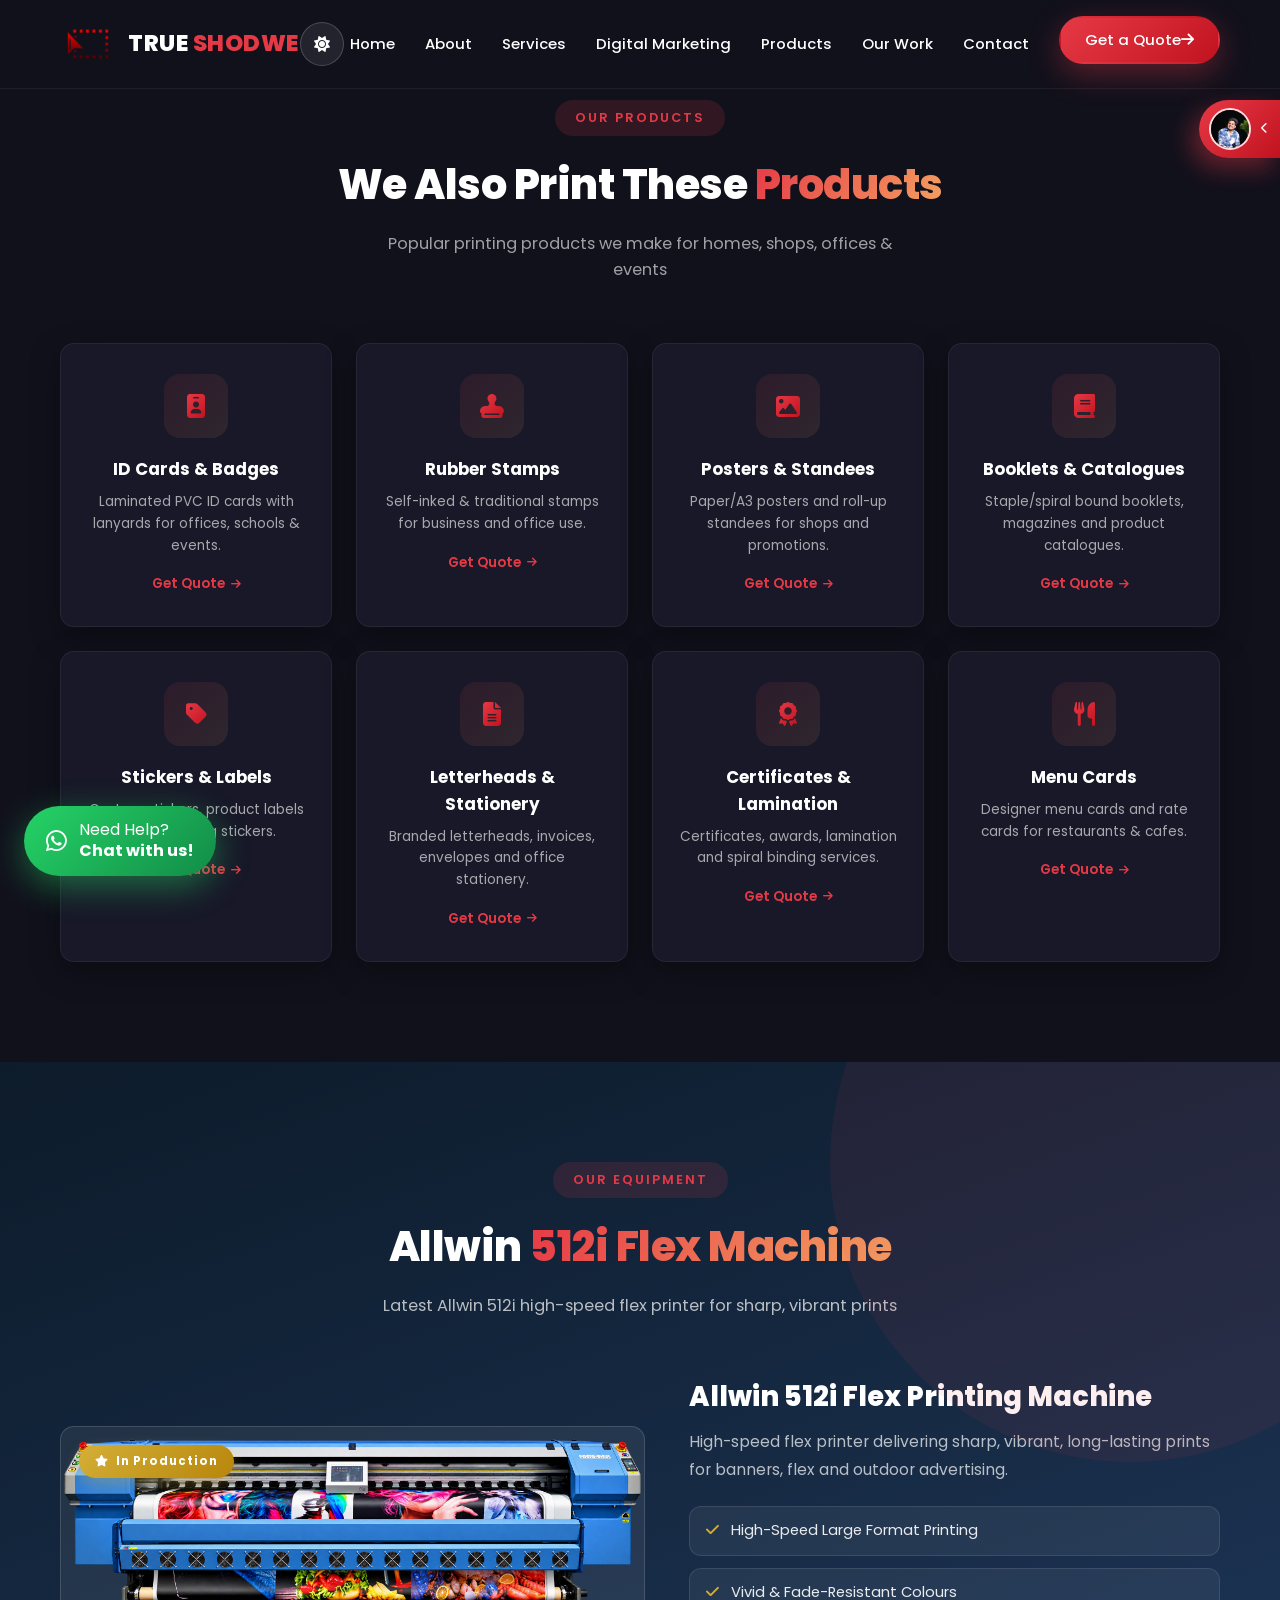
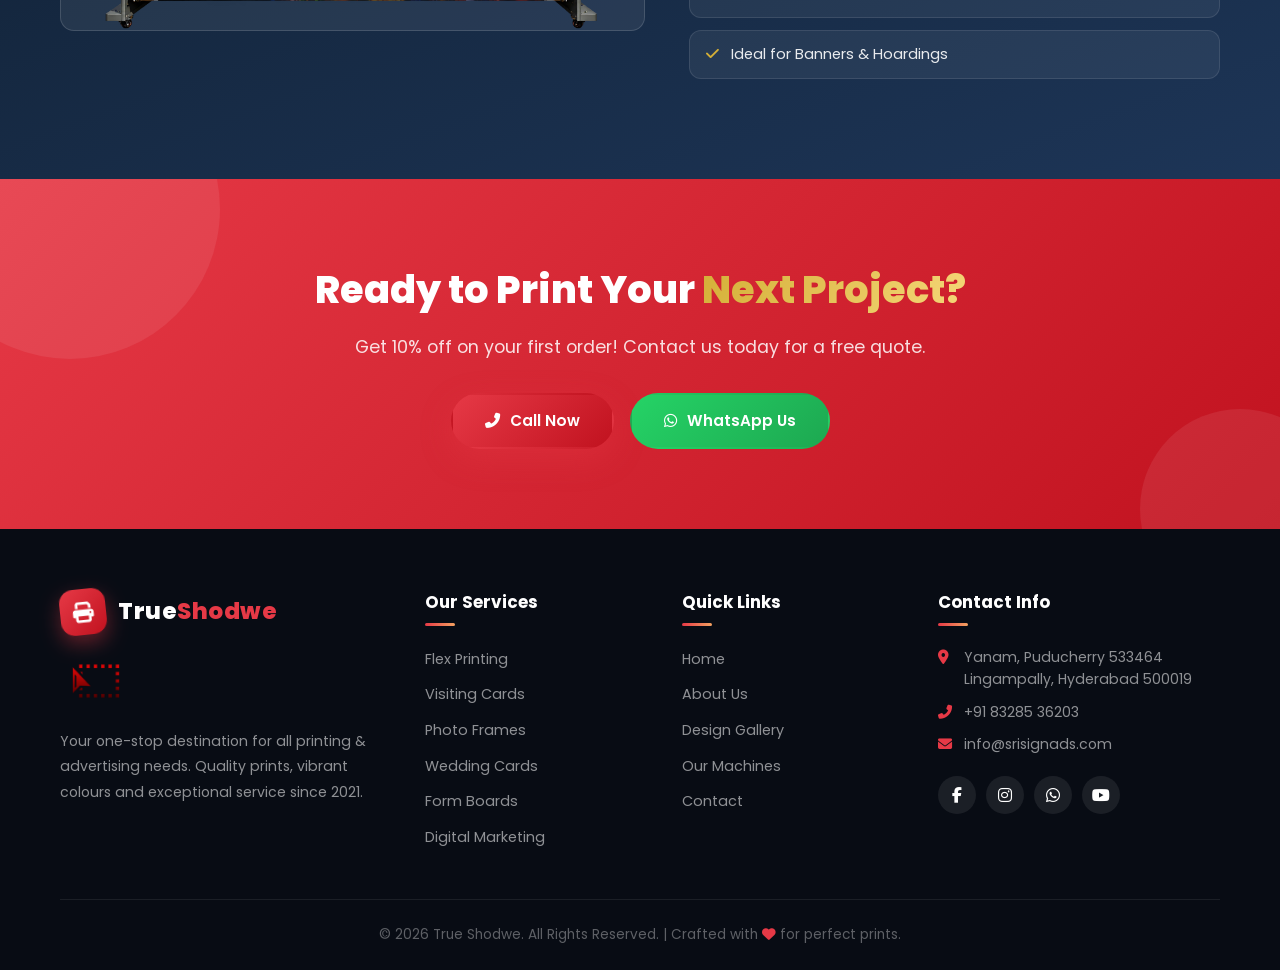
<file: products.html>
<!DOCTYPE html>
<html lang="en">
<head>
    <meta charset="UTF-8">
    <meta name="viewport" content="width=device-width, initial-scale=1.0">
    <title>Products - TRUE SHODWE</title>
    <link rel="stylesheet" href="style.css">
    <link rel="preconnect" href="https://fonts.googleapis.com">
    <link rel="preconnect" href="https://fonts.gstatic.com" crossorigin>
    <link href="https://fonts.googleapis.com/css2?family=Poppins:wght@300;400;500;600;700;800;900&display=swap" rel="stylesheet">
    <link rel="stylesheet" href="https://cdnjs.cloudflare.com/ajax/libs/font-awesome/6.4.0/css/all.min.css">
    <script>document.documentElement.setAttribute('data-theme', (localStorage.getItem('srisign-theme') || 'dark'));</script>
</head>
<body>

    <!-- Navbar -->
    <nav class="navbar" id="navbar">
        <div class="container nav-container">
            <a href="index.html" class="logo">
                <img src="images/logo-new.png" alt="TRUE SHODWE Logo" class="logo-img">
                <span class="logo-text">TRUE<span> SHODWE</span></span>
            </a>
            <button class="theme-toggle" id="themeToggle" aria-label="Toggle light or dark theme">
                <i class="fas fa-sun"></i>
            </button>
            <button class="nav-toggle" id="navToggle" aria-label="Menu">
                <i class="fas fa-bars"></i>
            </button>
            <ul class="nav-links" id="navLinks">
                <li><a href="index.html">Home</a></li>
                <li><a href="about.html">About</a></li>
                <li><a href="services.html">Services</a></li>
                <li><a href="digital-marketing.html">Digital Marketing</a></li>
                <li><a href="products.html">Products</a></li>
                <li><a href="our-work.html">Our Work</a></li>
                <li><a href="contact.html">Contact</a></li>
                <li class="nav-cta"><a href="contact.html" class="btn btn-primary btn-nav">Get a Quote<i class="fas fa-arrow-right"></i></a></li>
            </ul>
        </div>
    </nav>

    <!-- Founder Side Slide -->
    <div class="founder-slide" id="founderSlide">
        <div class="founder-slide-card">
            <div class="founder-slide-avatar">
                <img src="images/founder.jpg" alt="Ram Vinay Nagubattula" class="founder-slide-img">
                <span class="founder-slide-status"><i class="fas fa-circle"></i></span>
            </div>
            <div class="founder-slide-info">
                <span class="founder-slide-greet">Meet your designer</span>
                <h4 class="founder-slide-name">Ram Vinay <span>Nagubattula</span></h4>
                <p class="founder-slide-role">Graphic Designer, Video Editor &amp; Print Specialist</p>
                <div class="founder-slide-social">
                    <a href="https://wa.me/918328536203" target="_blank" aria-label="WhatsApp"><i class="fab fa-whatsapp"></i></a>
                    <a href="https://www.instagram.com/srisign.ads/?hl=en" target="_blank" aria-label="Instagram"><i class="fab fa-instagram"></i></a>
                </div>
            </div>
        </div>
    </div>
    <button class="founder-slide-toggle" id="founderToggle" aria-label="Toggle founder card" title="Founder">
        <img src="images/founder.jpg" alt="Founder" class="founder-toggle-img">
        <i class="fas fa-chevron-left founder-toggle-icon"></i>
    </button>

    <!-- Products Section -->
    <section class="products" id="products">
        <div class="container">
            <div class="section-header">
                <span class="section-tag">Our Products</span>
                <h2>We Also Print These <span class="grad-text">Products</span></h2>
                <p>Popular printing products we make for homes, shops, offices &amp; events</p>
            </div>
            <div class="products-grid">
                <div class="product-item tilt-card">
                    <div class="product-icon"><i class="fas fa-id-badge"></i></div>
                    <h3>ID Cards &amp; Badges</h3>
                    <p>Laminated PVC ID cards with lanyards for offices, schools &amp; events.</p>
                    <a href="contact.html" class="product-link">Get Quote <i class="fas fa-arrow-right"></i></a>
                </div>
                <div class="product-item tilt-card">
                    <div class="product-icon"><i class="fas fa-stamp"></i></div>
                    <h3>Rubber Stamps</h3>
                    <p>Self-inked &amp; traditional stamps for business and office use.</p>
                    <a href="contact.html" class="product-link">Get Quote <i class="fas fa-arrow-right"></i></a>
                </div>
                <div class="product-item tilt-card">
                    <div class="product-icon"><i class="fas fa-image"></i></div>
                    <h3>Posters &amp; Standees</h3>
                    <p>Paper/A3 posters and roll-up standees for shops and promotions.</p>
                    <a href="contact.html" class="product-link">Get Quote <i class="fas fa-arrow-right"></i></a>
                </div>
                <div class="product-item tilt-card">
                    <div class="product-icon"><i class="fas fa-book"></i></div>
                    <h3>Booklets &amp; Catalogues</h3>
                    <p>Staple/spiral bound booklets, magazines and product catalogues.</p>
                    <a href="contact.html" class="product-link">Get Quote <i class="fas fa-arrow-right"></i></a>
                </div>
                <div class="product-item tilt-card">
                    <div class="product-icon"><i class="fas fa-tag"></i></div>
                    <h3>Stickers &amp; Labels</h3>
                    <p>Custom stickers, product labels and packaging stickers.</p>
                    <a href="contact.html" class="product-link">Get Quote <i class="fas fa-arrow-right"></i></a>
                </div>
                <div class="product-item tilt-card">
                    <div class="product-icon"><i class="fas fa-file-alt"></i></div>
                    <h3>Letterheads &amp; Stationery</h3>
                    <p>Branded letterheads, invoices, envelopes and office stationery.</p>
                    <a href="contact.html" class="product-link">Get Quote <i class="fas fa-arrow-right"></i></a>
                </div>
                <div class="product-item tilt-card">
                    <div class="product-icon"><i class="fas fa-award"></i></div>
                    <h3>Certificates &amp; Lamination</h3>
                    <p>Certificates, awards, lamination and spiral binding services.</p>
                    <a href="contact.html" class="product-link">Get Quote <i class="fas fa-arrow-right"></i></a>
                </div>
                <div class="product-item tilt-card">
                    <div class="product-icon"><i class="fas fa-utensils"></i></div>
                    <h3>Menu Cards</h3>
                    <p>Designer menu cards and rate cards for restaurants &amp; cafes.</p>
                    <a href="contact.html" class="product-link">Get Quote <i class="fas fa-arrow-right"></i></a>
                </div>
            </div>
        </div>
    </section>

    <!-- Machines Section -->
    <section class="machines" id="machines">
        <div class="container">
            <div class="section-header">
                <span class="section-tag">Our Equipment</span>
                <h2>Allwin <span class="grad-text">512i Flex Machine</span></h2>
                <p>Latest Allwin 512i high-speed flex printer for sharp, vibrant prints</p>
            </div>
            <div class="machine-layout">
                <div class="machine-showcase tilt-card">
                    <img src="images/allwin-machine-512i.png" alt="Allwin 512i Flex Printing Machine">
                    <span class="machine-tag"><i class="fas fa-star"></i> In Production</span>
                </div>
                <div class="machine-caption">
                    <h3>Allwin 512i Flex Printing Machine</h3>
                    <p>High-speed flex printer delivering sharp, vibrant, long-lasting prints for banners, flex and outdoor advertising.</p>
                    <ul>
                        <li><i class="fas fa-check"></i> High-Speed Large Format Printing</li>
                        <li><i class="fas fa-check"></i> Vivid &amp; Fade-Resistant Colours</li>
                        <li><i class="fas fa-check"></i> Ideal for Banners &amp; Hoardings</li>
                    </ul>
                </div>
            </div>
        </div>
    </section>

    <!-- CTA Section -->
    <section class="cta">
        <div class="container">
            <h2>Ready to Print Your <span class="grad-text-2">Next Project?</span></h2>
            <p>Get 10% off on your first order! Contact us today for a free quote.</p>
            <div class="cta-buttons">
                <a href="tel:+918328536203" class="btn btn-primary"><i class="fas fa-phone-alt"></i> Call Now</a>
                <a href="https://wa.me/918328536203" class="btn btn-whatsapp"><i class="fab fa-whatsapp"></i> WhatsApp Us</a>
            </div>
        </div>
    </section>

    <!-- Footer -->
    <footer class="footer">
        <div class="container">
            <div class="footer-grid">
                <div class="footer-col">
                    <a href="index.html" class="logo footer-logo">
                        <div class="footer-logo-head">
                            <div class="logo-badge"><i class="fas fa-print"></i></div>
                            <span class="logo-text">True<span>Shodwe</span></span>
                        </div>
                        <img src="images/logo-new.png" alt="True Shodwe Logo" class="footer-logo-png">
                    </a>
                    <p>Your one-stop destination for all printing &amp; advertising needs. Quality prints, vibrant colours and exceptional service since 2021.</p>
                </div>
                <div class="footer-col">
                    <h4>Our Services</h4>
                    <ul>
                        <li><a href="services.html">Flex Printing</a></li>
                        <li><a href="services.html">Visiting Cards</a></li>
                        <li><a href="services.html">Photo Frames</a></li>
                        <li><a href="services.html">Wedding Cards</a></li>
                        <li><a href="services.html">Form Boards</a></li>
                        <li><a href="digital-marketing.html">Digital Marketing</a></li>
                    </ul>
                </div>
                <div class="footer-col">
                    <h4>Quick Links</h4>
                    <ul>
                        <li><a href="index.html">Home</a></li>
                        <li><a href="about.html">About Us</a></li>
                        <li><a href="our-work.html">Design Gallery</a></li>
                        <li><a href="products.html#machines">Our Machines</a></li>
                        <li><a href="contact.html">Contact</a></li>
                    </ul>
                </div>
                <div class="footer-col">
                    <h4>Contact Info</h4>
                    <ul class="footer-contact">
                        <li><i class="fas fa-map-marker-alt"></i> Yanam, Puducherry 533464<br>Lingampally, Hyderabad 500019</li>
                        <li><i class="fas fa-phone-alt"></i> +91 83285 36203</li>
                        <li><i class="fas fa-envelope"></i> info@srisignads.com</li>
                    </ul>
                    <div class="footer-social">
                        <a href="#" aria-label="Facebook"><i class="fab fa-facebook-f"></i></a>
                        <a href="https://www.instagram.com/srisign.ads/?hl=en" target="_blank" aria-label="Instagram"><i class="fab fa-instagram"></i></a>
                        <a href="https://wa.me/918328536203" target="_blank" aria-label="WhatsApp"><i class="fab fa-whatsapp"></i></a>
                        <a href="#" aria-label="YouTube"><i class="fab fa-youtube"></i></a>
                    </div>
                </div>
            </div>
            <div class="footer-bottom">
                <p>&copy; 2026 True Shodwe. All Rights Reserved. | Crafted with <i class="fas fa-heart"></i> for perfect prints.</p>
            </div>
        </div>
    </footer>

    <!-- Back to Top -->
    <a href="index.html" class="back-to-top" id="backToTop" aria-label="Back to top">
        <i class="fas fa-arrow-up"></i>
    </a>

    <!-- Floating WhatsApp -->
    <a href="https://wa.me/918328536203?text=Hi%20True%20Shodwe%2C%20I%20need%20a%20quote" class="whatsapp-float" target="_blank" aria-label="Chat on WhatsApp">
        <div class="whatsapp-float-icon"><i class="fab fa-whatsapp"></i></div>
        <span class="whatsapp-float-text">Need Help?<strong>Chat with us!</strong></span>
    </a>

    <script src="script.js"></script>
</body>
</html>
</file>
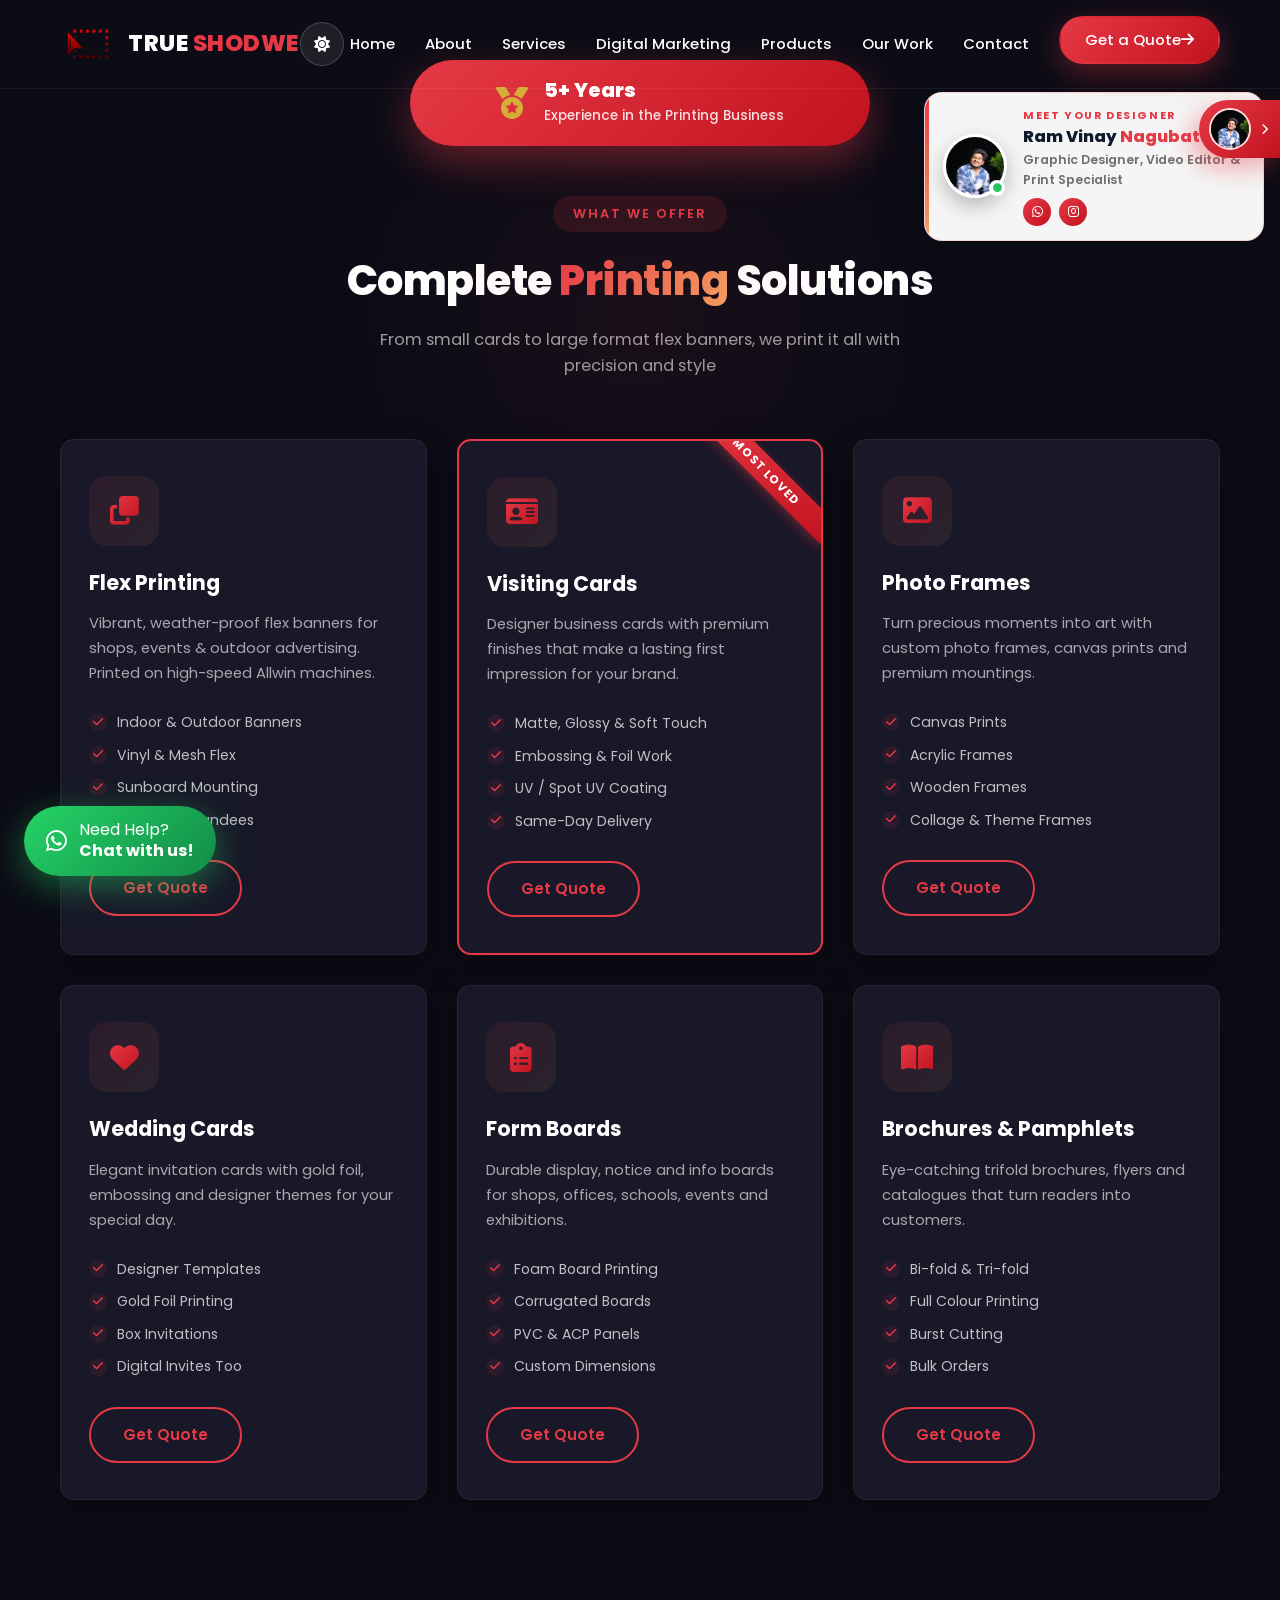
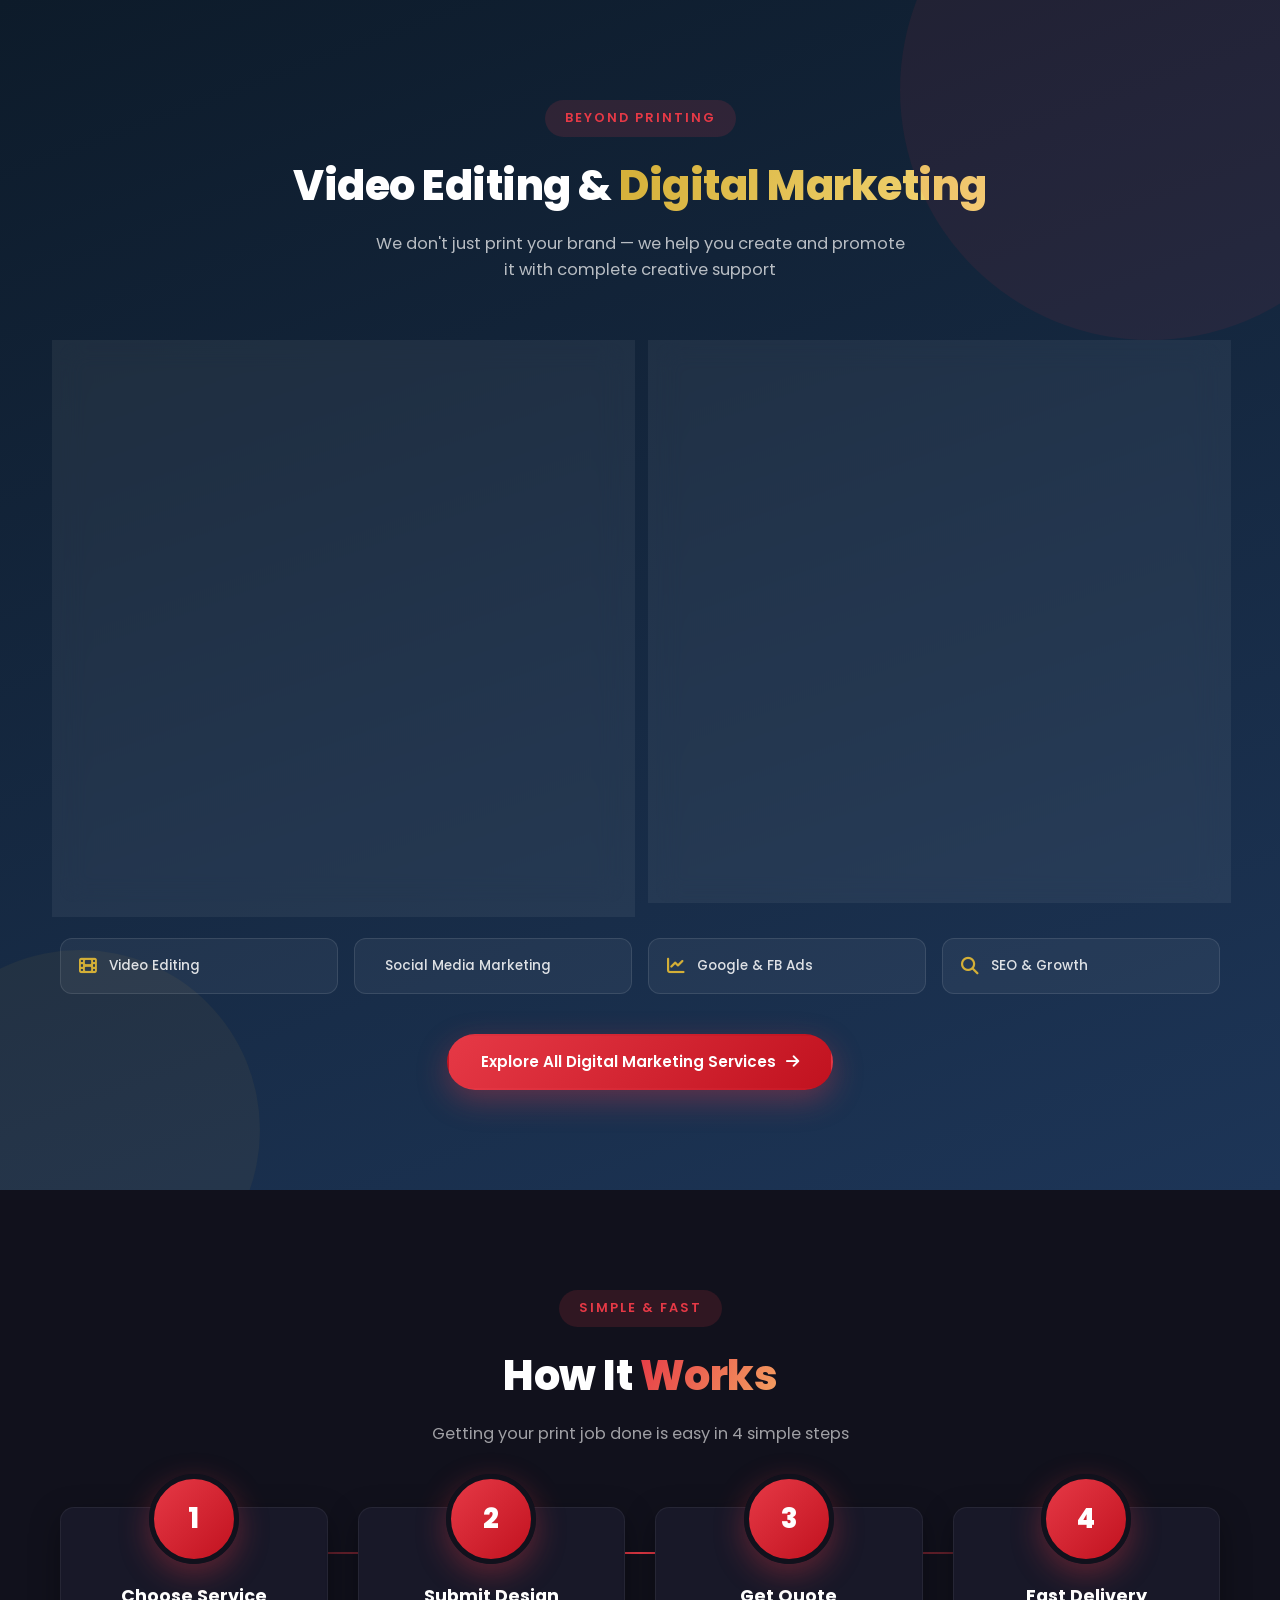
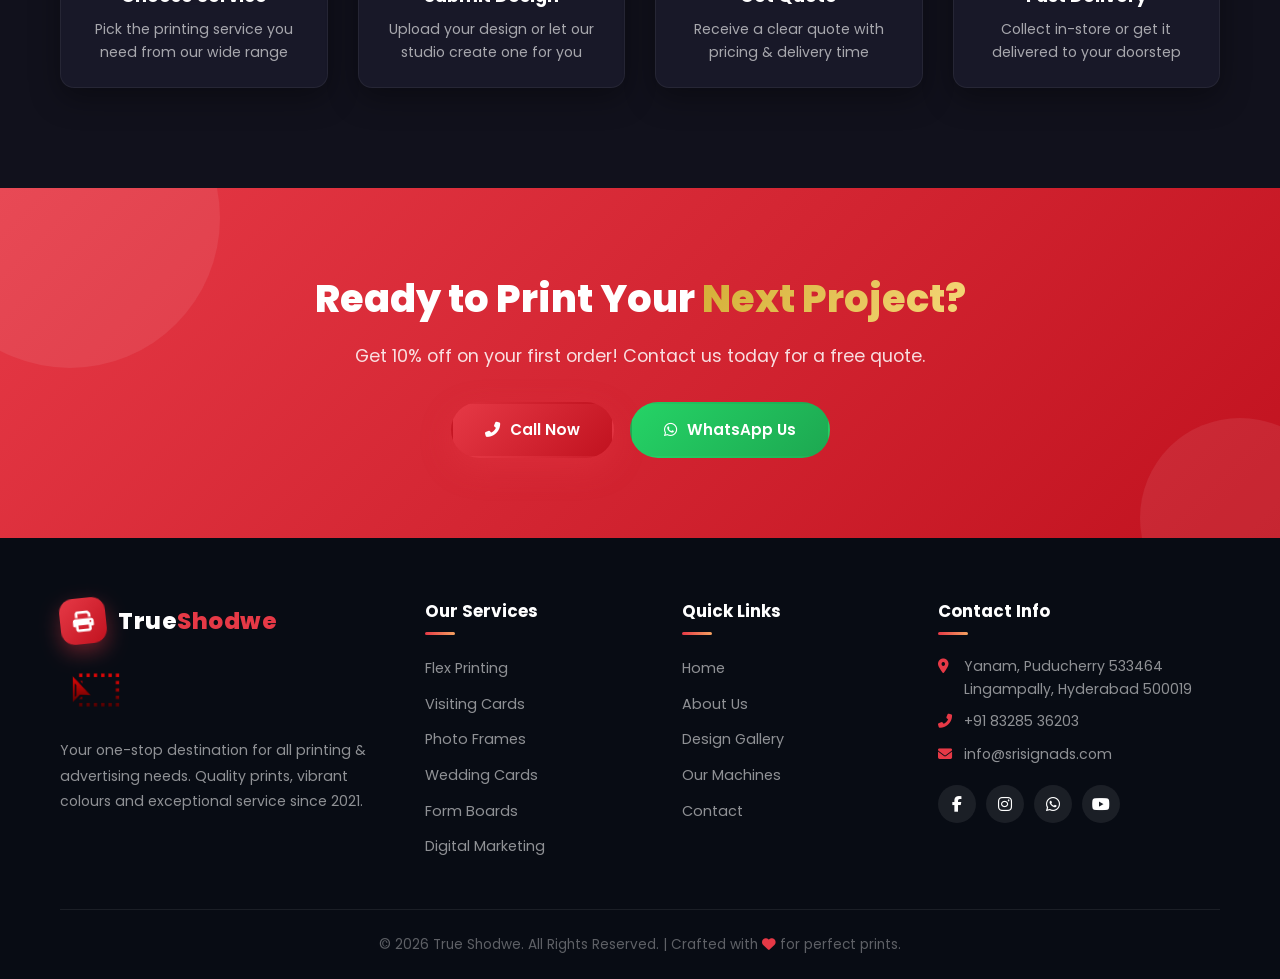
<file: services.html>
<!DOCTYPE html>
<html lang="en">
<head>
    <meta charset="UTF-8">
    <meta name="viewport" content="width=device-width, initial-scale=1.0">
    <title>Services - TRUE SHODWE</title>
    <link rel="stylesheet" href="style.css">
    <link rel="preconnect" href="https://fonts.googleapis.com">
    <link rel="preconnect" href="https://fonts.gstatic.com" crossorigin>
    <link href="https://fonts.googleapis.com/css2?family=Poppins:wght@300;400;500;600;700;800;900&display=swap" rel="stylesheet">
    <link rel="stylesheet" href="https://cdnjs.cloudflare.com/ajax/libs/font-awesome/6.4.0/css/all.min.css">
    <script>document.documentElement.setAttribute('data-theme', (localStorage.getItem('srisign-theme') || 'dark'));</script>
</head>
<body>

    <!-- Navbar -->
    <nav class="navbar" id="navbar">
        <div class="container nav-container">
            <a href="index.html" class="logo">
                <img src="images/logo-new.png" alt="TRUE SHODWE Logo" class="logo-img">
                <span class="logo-text">TRUE<span> SHODWE</span></span>
            </a>
            <button class="theme-toggle" id="themeToggle" aria-label="Toggle light or dark theme">
                <i class="fas fa-sun"></i>
            </button>
            <button class="nav-toggle" id="navToggle" aria-label="Menu">
                <i class="fas fa-bars"></i>
            </button>
            <ul class="nav-links" id="navLinks">
                <li><a href="index.html">Home</a></li>
                <li><a href="about.html">About</a></li>
                <li><a href="services.html">Services</a></li>
                <li><a href="digital-marketing.html">Digital Marketing</a></li>
                <li><a href="products.html">Products</a></li>
                <li><a href="our-work.html">Our Work</a></li>
                <li><a href="contact.html">Contact</a></li>
                <li class="nav-cta"><a href="contact.html" class="btn btn-primary btn-nav">Get a Quote<i class="fas fa-arrow-right"></i></a></li>
            </ul>
        </div>
    </nav>

    <!-- Founder Side Slide -->
    <div class="founder-slide" id="founderSlide">
        <div class="founder-slide-card">
            <div class="founder-slide-avatar">
                <img src="images/founder.jpg" alt="Ram Vinay Nagubattula" class="founder-slide-img">
                <span class="founder-slide-status"><i class="fas fa-circle"></i></span>
            </div>
            <div class="founder-slide-info">
                <span class="founder-slide-greet">Meet your designer</span>
                <h4 class="founder-slide-name">Ram Vinay <span>Nagubattula</span></h4>
                <p class="founder-slide-role">Graphic Designer, Video Editor &amp; Print Specialist</p>
                <div class="founder-slide-social">
                    <a href="https://wa.me/918328536203" target="_blank" aria-label="WhatsApp"><i class="fab fa-whatsapp"></i></a>
                    <a href="https://www.instagram.com/srisign.ads/?hl=en" target="_blank" aria-label="Instagram"><i class="fab fa-instagram"></i></a>
                </div>
            </div>
        </div>
    </div>
    <button class="founder-slide-toggle" id="founderToggle" aria-label="Toggle founder card" title="Founder">
        <img src="images/founder.jpg" alt="Founder" class="founder-toggle-img">
        <i class="fas fa-chevron-left founder-toggle-icon"></i>
    </button>

    <!-- Services Section -->
    <section class="services" id="services">
        <div class="container">
            <div class="services-badge">
                <i class="fas fa-medal"></i>
                <div>
                    <strong>5+ Years</strong>
                    <span>Experience in the Printing Business</span>
                </div>
            </div>
            <div class="section-header">
                <span class="section-tag">What We Offer</span>
                <h2>Complete <span class="grad-text">Printing</span> Solutions</h2>
                <p>From small cards to large format flex banners, we print it all with precision and style</p>
            </div>
            <div class="services-grid">

                <div class="service-card tilt-card">
                    <div class="service-icon">
                        <i class="fas fa-clone"></i>
                    </div>
                    <h3>Flex Printing</h3>
                    <p>Vibrant, weather-proof flex banners for shops, events &amp; outdoor advertising. Printed on high-speed Allwin machines.</p>
                    <ul class="service-features">
                        <li><i class="fas fa-check"></i> Indoor &amp; Outdoor Banners</li>
                        <li><i class="fas fa-check"></i> Vinyl &amp; Mesh Flex</li>
                        <li><i class="fas fa-check"></i> Sunboard Mounting</li>
                        <li><i class="fas fa-check"></i> Roll-up &amp; Standees</li>
                    </ul>
                    <a href="contact.html" class="btn btn-outline">Get Quote</a>
                </div>

                <div class="service-card tilt-card featured">
                    <div class="service-badge">Most Loved</div>
                    <div class="service-icon">
                        <i class="fas fa-id-card"></i>
                    </div>
                    <h3>Visiting Cards</h3>
                    <p>Designer business cards with premium finishes that make a lasting first impression for your brand.</p>
                    <ul class="service-features">
                        <li><i class="fas fa-check"></i> Matte, Glossy &amp; Soft Touch</li>
                        <li><i class="fas fa-check"></i> Embossing &amp; Foil Work</li>
                        <li><i class="fas fa-check"></i> UV / Spot UV Coating</li>
                        <li><i class="fas fa-check"></i> Same-Day Delivery</li>
                    </ul>
                    <a href="contact.html" class="btn btn-outline">Get Quote</a>
                </div>

                <div class="service-card tilt-card">
                    <div class="service-icon">
                        <i class="fas fa-image"></i>
                    </div>
                    <h3>Photo Frames</h3>
                    <p>Turn precious moments into art with custom photo frames, canvas prints and premium mountings.</p>
                    <ul class="service-features">
                        <li><i class="fas fa-check"></i> Canvas Prints</li>
                        <li><i class="fas fa-check"></i> Acrylic Frames</li>
                        <li><i class="fas fa-check"></i> Wooden Frames</li>
                        <li><i class="fas fa-check"></i> Collage &amp; Theme Frames</li>
                    </ul>
                    <a href="contact.html" class="btn btn-outline">Get Quote</a>
                </div>

                <div class="service-card tilt-card">
                    <div class="service-icon">
                        <i class="fas fa-heart"></i>
                    </div>
                    <h3>Wedding Cards</h3>
                    <p>Elegant invitation cards with gold foil, embossing and designer themes for your special day.</p>
                    <ul class="service-features">
                        <li><i class="fas fa-check"></i> Designer Templates</li>
                        <li><i class="fas fa-check"></i> Gold Foil Printing</li>
                        <li><i class="fas fa-check"></i> Box Invitations</li>
                        <li><i class="fas fa-check"></i> Digital Invites Too</li>
                    </ul>
                    <a href="contact.html" class="btn btn-outline">Get Quote</a>
                </div>

                <div class="service-card tilt-card">
                    <div class="service-icon">
                        <i class="fas fa-clipboard-list"></i>
                    </div>
                    <h3>Form Boards</h3>
                    <p>Durable display, notice and info boards for shops, offices, schools, events and exhibitions.</p>
                    <ul class="service-features">
                        <li><i class="fas fa-check"></i> Foam Board Printing</li>
                        <li><i class="fas fa-check"></i> Corrugated Boards</li>
                        <li><i class="fas fa-check"></i> PVC &amp; ACP Panels</li>
                        <li><i class="fas fa-check"></i> Custom Dimensions</li>
                    </ul>
                    <a href="contact.html" class="btn btn-outline">Get Quote</a>
                </div>

                <div class="service-card tilt-card">
                    <div class="service-icon">
                        <i class="fas fa-book-open"></i>
                    </div>
                    <h3>Brochures &amp; Pamphlets</h3>
                    <p>Eye-catching trifold brochures, flyers and catalogues that turn readers into customers.</p>
                    <ul class="service-features">
                        <li><i class="fas fa-check"></i> Bi-fold &amp; Tri-fold</li>
                        <li><i class="fas fa-check"></i> Full Colour Printing</li>
                        <li><i class="fas fa-check"></i> Burst Cutting</li>
                        <li><i class="fas fa-check"></i> Bulk Orders</li>
                    </ul>
                    <a href="contact.html" class="btn btn-outline">Get Quote</a>
                </div>

            </div>
        </div>
    </section>

    <!-- Creative & Digital Services Section -->
    <section class="digital-services" id="digital">
        <div class="container">
            <div class="section-header">
                <span class="section-tag">Beyond Printing</span>
                <h2>Video Editing &amp; <span class="grad-text-2">Digital Marketing</span></h2>
                <p>We don't just print your brand — we help you create and promote it with complete creative support</p>
            </div>
            <div class="digital-grid">
                <div class="digital-card tilt-card">
                    <div class="digital-badge"><i class="fas fa-film"></i></div>
                    <div class="digital-icon"><i class="fas fa-clapperboard"></i></div>
                    <h3>Video Editing Services</h3>
                    <p>Professional video editing for your business promotions, events, and social media — from raw footage to a finished, ready-to-publish video.</p>
                    <ul class="digital-features">
                        <li><i class="fas fa-check"></i> Promo &amp; Advertisement Videos</li>
                        <li><i class="fas fa-check"></i> Reels &amp; Shorts for Social Media</li>
                        <li><i class="fas fa-check"></i> Wedding &amp; Event Films</li>
                        <li><i class="fas fa-check"></i> Logo Animation &amp; Intro Clips</li>
                        <li><i class="fas fa-check"></i> Colour Grading &amp; Sound Mixing</li>
                    </ul>
                    <a href="contact.html" class="btn btn-primary"><i class="fas fa-paper-plane"></i> Get a Quote</a>
                </div>
                <div class="digital-card tilt-card featured-digital">
                    <div class="digital-badge"><i class="fas fa-rocket"></i></div>
                    <div class="digital-icon"><i class="fas fa-megaphone"></i></div>
                    <h3>Full Digital Marketing</h3>
                    <p>Complete digital marketing services to grow your business online — manage, promote and boost your brand across all platforms.</p>
                    <ul class="digital-features">
                        <li><i class="fas fa-check"></i> Social Media Marketing (FB, IG, YT)</li>
                        <li><i class="fas fa-check"></i> Google &amp; Facebook Ads</li>
                        <li><i class="fas fa-check"></i> SEO &amp; Website Promotion</li>
                        <li><i class="fas fa-check"></i> WhatsApp Business Marketing</li>
                        <li><i class="fas fa-check"></i> Content &amp; Post Design</li>
                    </ul>
                    <a href="contact.html" class="btn btn-primary"><i class="fas fa-paper-plane"></i> Get a Quote</a>
                </div>
            </div>
            <div class="digital-strip">
                <div class="dstrip-item"><i class="fas fa-film"></i><span>Video Editing</span></div>
                <div class="dstrip-item"><i class="fas fa-megaphone"></i><span>Social Media Marketing</span></div>
                <div class="dstrip-item"><i class="fas fa-chart-line"></i><span>Google &amp; FB Ads</span></div>
                <div class="dstrip-item"><i class="fas fa-search"></i><span>SEO &amp; Growth</span></div>
            </div>
            <div class="dm-extra-link">
                <a href="digital-marketing.html" class="btn btn-primary">Explore All Digital Marketing Services<i class="fas fa-arrow-right"></i></a>
            </div>
        </div>
    </section>

    <!-- Process Section -->
    <section class="process">
        <div class="container">
            <div class="section-header">
                <span class="section-tag">Simple &amp; Fast</span>
                <h2>How It <span class="grad-text">Works</span></h2>
                <p>Getting your print job done is easy in 4 simple steps</p>
            </div>
            <div class="process-grid">
                <div class="process-step tilt-card">
                    <div class="step-number">1</div>
                    <h4>Choose Service</h4>
                    <p>Pick the printing service you need from our wide range</p>
                </div>
                <div class="process-step tilt-card">
                    <div class="step-number">2</div>
                    <h4>Submit Design</h4>
                    <p>Upload your design or let our studio create one for you</p>
                </div>
                <div class="process-step tilt-card">
                    <div class="step-number">3</div>
                    <h4>Get Quote</h4>
                    <p>Receive a clear quote with pricing &amp; delivery time</p>
                </div>
                <div class="process-step tilt-card">
                    <div class="step-number">4</div>
                    <h4>Fast Delivery</h4>
                    <p>Collect in-store or get it delivered to your doorstep</p>
                </div>
            </div>
        </div>
    </section>

    <!-- CTA Section -->
    <section class="cta">
        <div class="container">
            <h2>Ready to Print Your <span class="grad-text-2">Next Project?</span></h2>
            <p>Get 10% off on your first order! Contact us today for a free quote.</p>
            <div class="cta-buttons">
                <a href="tel:+918328536203" class="btn btn-primary"><i class="fas fa-phone-alt"></i> Call Now</a>
                <a href="https://wa.me/918328536203" class="btn btn-whatsapp"><i class="fab fa-whatsapp"></i> WhatsApp Us</a>
            </div>
        </div>
    </section>

    <!-- Footer -->
    <footer class="footer">
        <div class="container">
            <div class="footer-grid">
                <div class="footer-col">
                    <a href="index.html" class="logo footer-logo">
                        <div class="footer-logo-head">
                            <div class="logo-badge"><i class="fas fa-print"></i></div>
                            <span class="logo-text">True<span>Shodwe</span></span>
                        </div>
                        <img src="images/logo-new.png" alt="True Shodwe Logo" class="footer-logo-png">
                    </a>
                    <p>Your one-stop destination for all printing &amp; advertising needs. Quality prints, vibrant colours and exceptional service since 2021.</p>
                </div>
                <div class="footer-col">
                    <h4>Our Services</h4>
                    <ul>
                        <li><a href="services.html">Flex Printing</a></li>
                        <li><a href="services.html">Visiting Cards</a></li>
                        <li><a href="services.html">Photo Frames</a></li>
                        <li><a href="services.html">Wedding Cards</a></li>
                        <li><a href="services.html">Form Boards</a></li>
                        <li><a href="digital-marketing.html">Digital Marketing</a></li>
                    </ul>
                </div>
                <div class="footer-col">
                    <h4>Quick Links</h4>
                    <ul>
                        <li><a href="index.html">Home</a></li>
                        <li><a href="about.html">About Us</a></li>
                        <li><a href="our-work.html">Design Gallery</a></li>
                        <li><a href="products.html#machines">Our Machines</a></li>
                        <li><a href="contact.html">Contact</a></li>
                    </ul>
                </div>
                <div class="footer-col">
                    <h4>Contact Info</h4>
                    <ul class="footer-contact">
                        <li><i class="fas fa-map-marker-alt"></i> Yanam, Puducherry 533464<br>Lingampally, Hyderabad 500019</li>
                        <li><i class="fas fa-phone-alt"></i> +91 83285 36203</li>
                        <li><i class="fas fa-envelope"></i> info@srisignads.com</li>
                    </ul>
                    <div class="footer-social">
                        <a href="#" aria-label="Facebook"><i class="fab fa-facebook-f"></i></a>
                        <a href="https://www.instagram.com/srisign.ads/?hl=en" target="_blank" aria-label="Instagram"><i class="fab fa-instagram"></i></a>
                        <a href="https://wa.me/918328536203" target="_blank" aria-label="WhatsApp"><i class="fab fa-whatsapp"></i></a>
                        <a href="#" aria-label="YouTube"><i class="fab fa-youtube"></i></a>
                    </div>
                </div>
            </div>
            <div class="footer-bottom">
                <p>&copy; 2026 True Shodwe. All Rights Reserved. | Crafted with <i class="fas fa-heart"></i> for perfect prints.</p>
            </div>
        </div>
    </footer>

    <!-- Back to Top -->
    <a href="index.html" class="back-to-top" id="backToTop" aria-label="Back to top">
        <i class="fas fa-arrow-up"></i>
    </a>

    <!-- Floating WhatsApp -->
    <a href="https://wa.me/918328536203?text=Hi%20True%20Shodwe%2C%20I%20need%20a%20quote" class="whatsapp-float" target="_blank" aria-label="Chat on WhatsApp">
        <div class="whatsapp-float-icon"><i class="fab fa-whatsapp"></i></div>
        <span class="whatsapp-float-text">Need Help?<strong>Chat with us!</strong></span>
    </a>

    <script src="script.js"></script>
</body>
</html>
</file>
<file: style.css>
/* ===== RESET & BASE ===== */
* {
    margin: 0;
    padding: 0;
    box-sizing: border-box;
}

:root {
    --primary: #e63946;
    --primary-dark: #c1121f;
    --secondary: #1d3557;
    --accent: #f4a261;
    --gold: #d4af37;
    --dark: #0d1b2a;
    --light: #f5f7fb;
    --gray: #6c757d;
    --light-gray: #e9ecef;
    --white: #ffffff;
    --shadow: 0 10px 30px rgba(0, 0, 0, 0.1);
    --shadow-lg: 0 20px 60px rgba(0, 0, 0, 0.18);
    --shadow-3d: 0 30px 80px rgba(13, 27, 42, 0.35);
    --radius: 14px;
    --transition: all 0.35s cubic-bezier(0.22, 1, 0.36, 1);
}

html {
    scroll-behavior: smooth;
}

body {
    font-family: 'Poppins', sans-serif;
    color: #333;
    line-height: 1.6;
    overflow-x: hidden;
    background: var(--white);
}

.container {
    max-width: 1200px;
    margin: 0 auto;
    padding: 0 20px;
}

a {
    text-decoration: none;
    color: inherit;
}

ul {
    list-style: none;
}

img {
    max-width: 100%;
    display: block;
}

/* ===== UTILITIES ===== */
.grad-text {
    background: linear-gradient(120deg, var(--primary) 0%, var(--accent) 100%);
    -webkit-background-clip: text;
    background-clip: text;
    -webkit-text-fill-color: transparent;
    color: transparent;
}

.grad-text-2 {
    background: linear-gradient(120deg, var(--gold) 0%, #f5d778 100%);
    -webkit-background-clip: text;
    background-clip: text;
    -webkit-text-fill-color: transparent;
    color: transparent;
}

.section-tag {
    display: inline-flex;
    align-items: center;
    gap: 8px;
    padding: 8px 20px;
    border-radius: 50px;
    background: rgba(230, 57, 70, 0.08);
    color: var(--primary);
    font-size: 0.8rem;
    font-weight: 600;
    letter-spacing: 2px;
    text-transform: uppercase;
    margin-bottom: 16px;
}

.section-tag.light {
    background: rgba(255, 255, 255, 0.12);
    color: var(--gold);
}

/* ===== BUTTONS ===== */
.btn {
    display: inline-flex;
    align-items: center;
    justify-content: center;
    gap: 10px;
    padding: 14px 32px;
    border-radius: 50px;
    font-weight: 600;
    font-size: 0.95rem;
    cursor: pointer;
    transition: var(--transition);
    border: 2px solid transparent;
    text-align: center;
    position: relative;
    overflow: hidden;
}

.btn::after {
    content: '';
    position: absolute;
    inset: 0;
    background: linear-gradient(120deg, transparent 30%, rgba(255, 255, 255, 0.25) 50%, transparent 70%);
    transform: translateX(-100%);
    transition: transform 0.6s ease;
}

.btn:hover::after {
    transform: translateX(100%);
}

.btn-primary {
    background: linear-gradient(135deg, var(--primary), var(--primary-dark));
    color: var(--white);
    border-color: transparent;
}

.btn-primary:hover {
    transform: translateY(-3px);
    box-shadow: 0 12px 35px rgba(230, 57, 70, 0.45);
}

.btn-secondary {
    background: rgba(255, 255, 255, 0.08);
    color: var(--white);
    border-color: rgba(255, 255, 255, 0.6);
    backdrop-filter: blur(6px);
}

.btn-secondary:hover {
    background: var(--white);
    color: var(--secondary);
    transform: translateY(-3px);
}

.btn-outline {
    background: transparent;
    color: var(--primary);
    border-color: var(--primary);
}

.btn-outline:hover {
    background: var(--primary);
    color: var(--white);
    transform: translateY(-3px);
    box-shadow: 0 12px 30px rgba(230, 57, 70, 0.35);
}

.btn-whatsapp {
    background: linear-gradient(135deg, #25d366, #1da851);
    color: var(--white);
    border-color: transparent;
}

.btn-whatsapp:hover {
    transform: translateY(-3px);
    box-shadow: 0 12px 30px rgba(37, 211, 102, 0.45);
}

.btn-full {
    width: 100%;
}

.btn-nav {
    background: linear-gradient(135deg, var(--primary), var(--primary-dark));
    color: var(--white) !important;
    padding: 10px 24px !important;
    border-radius: 50px;
    display: inline-block;
}

.btn-nav:hover {
    box-shadow: 0 8px 25px rgba(230, 57, 70, 0.4);
}

/* ===== 3D TILT CARDS ===== */
.tilt-card {
    perspective: 1000px;
}

.tilt-card:hover {
    transform: perspective(1000px) rotateX(4deg) rotateY(-4deg) translateY(-8px);
    box-shadow: var(--shadow-3d);
}

/* ===== NAVBAR ===== */
.navbar {
    position: fixed;
    top: 0;
    left: 0;
    right: 0;
    z-index: 1000;
    padding: 16px 0;
    transition: var(--transition);
}

.navbar.scrolled {
    background: rgba(255, 255, 255, 0.92);
    backdrop-filter: blur(16px);
    -webkit-backdrop-filter: blur(16px);
    box-shadow: var(--shadow);
    padding: 10px 0;
}

.navbar.scrolled .logo-text,
.navbar.scrolled .nav-links a:not(.btn-nav) {
    color: var(--dark);
}

.nav-container {
    display: flex;
    align-items: center;
    justify-content: space-between;
}

.logo {
    display: flex;
    align-items: center;
    gap: 12px;
}

.logo-img {
    height: 56px;
    width: auto;
    object-fit: contain;
    transition: var(--transition);
}

.logo:hover .logo-img {
    transform: scale(1.05) rotate(-2deg);
}

.footer-logo .logo-img {
    box-shadow: 0 6px 18px rgba(0, 0, 0, 0.35);
}

.logo-badge {
    width: 46px;
    height: 46px;
    border-radius: 14px;
    background: linear-gradient(135deg, var(--primary), var(--primary-dark));
    display: flex;
    align-items: center;
    justify-content: center;
    font-size: 1.3rem;
    color: var(--white);
    box-shadow: 0 8px 20px rgba(230, 57, 70, 0.4);
    transform: rotate(-6deg);
    transition: var(--transition);
}

.logo:hover .logo-badge {
    transform: rotate(0deg) scale(1.05);
}

.logo-text {
    font-size: 1.45rem;
    font-weight: 800;
    color: var(--white);
    letter-spacing: 0.5px;
    transition: var(--transition);
}

.logo-text span {
    color: var(--primary);
}

.nav-links {
    display: flex;
    align-items: center;
    gap: 30px;
}

.nav-links > li {
    list-style: none;
}

.nav-links a {
    color: var(--white);
    font-weight: 500;
    font-size: 0.93rem;
    transition: var(--transition);
    position: relative;
}

.nav-links a:not(.btn-nav)::after {
    content: '';
    position: absolute;
    bottom: -6px;
    left: 0;
    width: 0;
    height: 2px;
    background: var(--primary);
    transition: var(--transition);
    border-radius: 2px;
}

.nav-links a:not(.btn-nav):hover {
    color: var(--primary);
}

.nav-links a:not(.btn-nav):hover::after {
    width: 100%;
}

.nav-toggle {
    display: none;
    background: none;
    border: none;
    color: var(--white);
    font-size: 1.5rem;
    cursor: pointer;
    z-index: 1001;
}

.navbar.scrolled .nav-toggle {
    color: var(--dark);
}

/* ===== HERO ===== */
.hero {
    min-height: 100vh;
    background: url('images/hero-bg-opt.jpg') center/cover no-repeat;
    display: flex;
    align-items: center;
    position: relative;
    overflow: hidden;
}

.hero-overlay {
    position: absolute;
    inset: 0;
    z-index: 1;
    pointer-events: none;
    background:
        linear-gradient(100deg, rgba(8, 8, 12, 0.92) 0%, rgba(8, 8, 12, 0.72) 30%, rgba(8, 8, 12, 0.34) 58%, rgba(8, 8, 12, 0.1) 78%, rgba(8, 8, 12, 0.16) 100%),
        linear-gradient(to top, rgba(8, 8, 12, 0.86) 0%, transparent 28%);
}

.hero-bg-shape {
    position: absolute;
    border-radius: 50%;
    filter: blur(2px);
}

.shape-1 {
    width: 520px;
    height: 520px;
    background: linear-gradient(135deg, rgba(230, 57, 70, 0.35), rgba(230, 57, 70, 0.05));
    top: -140px;
    right: -120px;
    animation: floatShape 9s ease-in-out infinite;
}

.shape-2 {
    width: 340px;
    height: 340px;
    background: linear-gradient(135deg, rgba(244, 162, 97, 0.3), rgba(244, 162, 97, 0.05));
    bottom: -80px;
    left: 15%;
    animation: floatShape 7s ease-in-out infinite reverse;
}

.shape-3 {
    width: 200px;
    height: 200px;
    background: linear-gradient(135deg, rgba(45, 157, 144, 0.35), rgba(45, 157, 144, 0.05));
    top: 30%;
    left: 5%;
    animation: floatShape 11s ease-in-out infinite;
}

.float-print {
    position: absolute;
    color: rgba(255, 255, 255, 0.08);
    z-index: 0;
}

.float-1 { font-size: 9rem; top: 18%; right: 12%; animation: floatY 6s ease-in-out infinite; }
.float-2 { font-size: 6rem; bottom: 22%; right: 28%; animation: floatY 8s ease-in-out infinite reverse; }
.float-3 { font-size: 5rem; top: 65%; left: 42%; animation: floatY 7s ease-in-out infinite 1s; }

@keyframes floatY {
    0%, 100% { transform: translateY(0) rotate(0deg); }
    50% { transform: translateY(-30px) rotate(6deg); }
}

@keyframes floatShape {
    0%, 100% { transform: scale(1) rotate(0deg); }
    50% { transform: scale(1.08) rotate(8deg); }
}

.hero-content {
    position: relative;
    z-index: 2;
    padding-top: 90px;
    padding-bottom: 130px;
}

.hero-eyebrow {
    display: inline-flex;
    align-items: center;
    gap: 14px;
    color: var(--primary);
    font-size: 0.86rem;
    font-weight: 700;
    letter-spacing: 0.38em;
    text-transform: uppercase;
    margin-bottom: 24px;
    animation: fadeUp .8s ease .15s both;
}

.hero-eyebrow::before {
    content: '';
    width: 48px;
    height: 2px;
    background: var(--primary);
    box-shadow: 0 0 12px rgba(230, 57, 70, 0.6);
}

.hero-title {
    font-size: clamp(3rem, 7vw, 5.4rem);
    font-weight: 900;
    color: var(--white);
    line-height: 1.05;
    margin-bottom: 26px;
    letter-spacing: -2px;
    animation: fadeUp .8s ease .3s both;
}

.hero-accent {
    color: var(--primary);
    text-shadow: 0 0 38px rgba(230, 57, 70, 0.4);
}

.hero-subtitle {
    font-size: 1.15rem;
    color: rgba(255, 255, 255, 0.82);
    max-width: 560px;
    margin-bottom: 38px;
    line-height: 1.75;
    font-weight: 300;
    animation: fadeUp .8s ease .45s both;
}

.hero-buttons {
    display: flex;
    gap: 16px;
    margin-bottom: 64px;
    flex-wrap: wrap;
    animation: fadeUp .8s ease .6s both;
}

.btn-primary {
    box-shadow: 0 10px 30px rgba(230, 57, 70, 0.35);
}

.btn-primary:hover {
    transform: translateY(-3px);
    box-shadow: 0 16px 44px rgba(230, 57, 70, 0.5);
}

.btn-play {
    display: inline-flex;
    align-items: center;
    gap: 14px;
    padding: 13px 26px;
    border-radius: 50px;
    font-weight: 600;
    font-size: 0.95rem;
    color: var(--white);
    background: rgba(255, 255, 255, 0.07);
    border: 1px solid rgba(255, 255, 255, 0.22);
    backdrop-filter: blur(12px);
    -webkit-backdrop-filter: blur(12px);
    transition: var(--transition);
}

.btn-play .play-icon {
    width: 40px;
    height: 40px;
    border-radius: 50%;
    background: var(--white);
    color: var(--primary);
    display: flex;
    align-items: center;
    justify-content: center;
    font-size: 0.75rem;
    transition: var(--transition);
}

.btn-play:hover {
    border-color: var(--primary);
    background: rgba(230, 57, 70, 0.14);
}

.btn-play:hover .play-icon {
    background: var(--primary);
    color: var(--white);
    transform: scale(1.12);
}

.hero-stats {
    display: flex;
    gap: 48px;
    flex-wrap: wrap;
    position: relative;
    padding-top: 36px;
    animation: fadeUp .8s ease .75s both;
}

.hero-stats::before {
    content: '';
    position: absolute;
    top: 0;
    left: 0;
    width: 130px;
    height: 2px;
    background: linear-gradient(90deg, var(--primary), transparent);
}

.stat {
    display: flex;
    flex-direction: column;
    gap: 4px;
}

.stat-icon {
    font-size: 1.5rem;
    color: var(--primary);
    margin-bottom: 6px;
}

.stat h3 {
    font-size: 2.4rem;
    font-weight: 800;
    color: var(--white);
    line-height: 1;
}

.stat h3 span {
    font-size: 1.4rem;
    color: var(--primary);
    margin-left: 2px;
}

.stat-premium {
    letter-spacing: -0.5px;
}

.stat p {
    color: rgba(255, 255, 255, 0.62);
    font-size: 0.85rem;
    font-weight: 500;
    letter-spacing: 0.3px;
    margin-top: 4px;
}

/* Scroll indicator */
.scroll-indicator {
    position: absolute;
    bottom: 18px;
    left: 50%;
    transform: translateX(-50%);
    z-index: 3;
    display: flex;
    flex-direction: column;
    align-items: center;
    gap: 9px;
    text-decoration: none;
    transition: var(--transition);
}

.scroll-arrow {
    width: 46px;
    height: 46px;
    border-radius: 50%;
    border: 2px solid rgba(255, 255, 255, 0.55);
    display: flex;
    justify-content: center;
    align-items: center;
    background: rgba(255, 255, 255, 0.06);
    backdrop-filter: blur(6px);
    transition: var(--transition);
}

.scroll-arrow i {
    color: var(--primary);
    font-size: 1rem;
    animation: scrollArrow 1.6s ease-in-out infinite;
}

.scroll-text {
    font-size: 0.68rem;
    letter-spacing: 0.32em;
    color: rgba(255, 255, 255, 0.65);
    font-weight: 600;
}

.scroll-indicator:hover .scroll-arrow {
    border-color: var(--primary);
    background: rgba(255, 255, 255, 0.12);
    transform: translateY(-3px);
}

@keyframes scrollArrow {
    0% { transform: translateY(0); opacity: 1; }
    55% { transform: translateY(8px); opacity: 0.4; }
    70% { transform: translateY(0); opacity: 1; }
    100% { transform: translateY(0); opacity: 1; }
}

@keyframes fadeUp {
    from { opacity: 0; transform: translateY(28px); }
    to { opacity: 1; transform: translateY(0); }
}

/* ===== SECTION HEADERS ===== */
.section-header {
    text-align: center;
    margin-bottom: 60px;
}

.section-header h2 {
    font-size: 2.6rem;
    font-weight: 800;
    color: var(--dark);
    margin-bottom: 12px;
    letter-spacing: -0.5px;
}

.section-header p {
    color: var(--gray);
    font-size: 1.02rem;
    max-width: 540px;
    margin: 0 auto;
}

/* ===== SERVICES ===== */
.services {
    padding: 100px 0;
    background: var(--light);
    position: relative;
}

.services-badge {
    display: flex;
    align-items: center;
    justify-content: center;
    gap: 16px;
    margin: -40px auto 50px;
    max-width: 460px;
    padding: 18px 30px;
    background: linear-gradient(135deg, var(--primary), var(--primary-dark));
    border-radius: 60px;
    box-shadow: 0 16px 40px rgba(230, 57, 70, 0.4);
    position: relative;
    z-index: 3;
}

.services-badge i {
    font-size: 2rem;
    color: var(--gold);
}

.services-badge strong {
    display: block;
    color: var(--white);
    font-size: 1.25rem;
    font-weight: 800;
    line-height: 1.2;
}

.services-badge span {
    color: rgba(255, 255, 255, 0.85);
    font-size: 0.85rem;
    font-weight: 500;
}

.services::before {
    content: '';
    position: absolute;
    top: 40px;
    left: 50%;
    transform: translateX(-50%);
    width: 560px;
    height: 560px;
    background: radial-gradient(circle, rgba(230, 57, 70, 0.06), transparent 70%);
    pointer-events: none;
}

.services-grid {
    display: grid;
    grid-template-columns: repeat(3, 1fr);
    gap: 30px;
    position: relative;
}

.service-card {
    background: var(--white);
    border-radius: var(--radius);
    padding: 36px 28px;
    transition: var(--transition);
    position: relative;
    overflow: hidden;
    border: 1px solid rgba(0, 0, 0, 0.04);
    box-shadow: 0 6px 24px rgba(13, 27, 42, 0.06);
}

.service-card::before {
    content: '';
    position: absolute;
    top: 0;
    left: 0;
    width: 100%;
    height: 4px;
    background: linear-gradient(90deg, var(--primary), var(--accent));
    transform: scaleX(0);
    transform-origin: left;
    transition: var(--transition);
}

.service-card:hover {
    border-color: rgba(230, 57, 70, 0.25);
}

.service-card:hover::before {
    transform: scaleX(1);
}

.service-card.featured {
    border: 2px solid var(--primary);
}

.service-badge {
    position: absolute;
    top: 18px;
    right: -34px;
    background: linear-gradient(135deg, var(--primary), var(--primary-dark));
    color: var(--white);
    padding: 4px 44px;
    font-size: 0.72rem;
    font-weight: 700;
    transform: rotate(45deg);
    text-transform: uppercase;
    letter-spacing: 1px;
    box-shadow: 0 4px 12px rgba(230, 57, 70, 0.35);
}

.service-icon {
    width: 70px;
    height: 70px;
    background: linear-gradient(135deg, rgba(230, 57, 70, 0.1), rgba(244, 162, 97, 0.08));
    border-radius: 18px;
    display: flex;
    align-items: center;
    justify-content: center;
    margin-bottom: 20px;
    position: relative;
    transition: var(--transition);
}

.service-card:hover .service-icon {
    transform: rotate(-6deg) scale(1.08);
}

.service-icon i {
    font-size: 1.8rem;
    background: linear-gradient(135deg, var(--primary), var(--primary-dark));
    -webkit-background-clip: text;
    background-clip: text;
    -webkit-text-fill-color: transparent;
    color: transparent;
}

.service-card h3 {
    font-size: 1.3rem;
    font-weight: 700;
    color: var(--dark);
    margin-bottom: 12px;
}

.service-card > p {
    color: var(--gray);
    font-size: 0.92rem;
    margin-bottom: 20px;
    line-height: 1.7;
}

.service-features {
    margin-bottom: 24px;
}

.service-features li {
    padding: 5px 0;
    font-size: 0.88rem;
    color: #555;
    display: flex;
    align-items: center;
    gap: 10px;
}

.service-features li i {
    color: var(--primary);
    font-size: 0.72rem;
    background: rgba(230, 57, 70, 0.1);
    width: 18px;
    height: 18px;
    border-radius: 50%;
    display: flex;
    align-items: center;
    justify-content: center;
}

/* ===== PRODUCTS ===== */
.products {
    padding: 100px 0;
    background: var(--white);
}

.products-grid {
    display: grid;
    grid-template-columns: repeat(4, 1fr);
    gap: 24px;
}

.product-item {
    background: var(--light);
    border: 1px solid rgba(0, 0, 0, 0.04);
    border-radius: var(--radius);
    padding: 30px 24px;
    text-align: center;
    transition: var(--transition);
}

.product-item:hover {
    background: var(--white);
    box-shadow: var(--shadow-lg);
}

.product-icon {
    width: 64px;
    height: 64px;
    margin: 0 auto 18px;
    background: linear-gradient(135deg, rgba(230, 57, 70, 0.1), rgba(244, 162, 97, 0.1));
    border-radius: 16px;
    display: flex;
    align-items: center;
    justify-content: center;
    transition: var(--transition);
}

.product-item:hover .product-icon {
    background: linear-gradient(135deg, var(--primary), var(--primary-dark));
    transform: rotate(-6deg) scale(1.08);
}

.product-icon i {
    font-size: 1.5rem;
    background: linear-gradient(135deg, var(--primary), var(--primary-dark));
    -webkit-background-clip: text;
    background-clip: text;
    -webkit-text-fill-color: transparent;
    color: transparent;
    transition: var(--transition);
}

.product-item:hover .product-icon i {
    background: var(--white);
    -webkit-background-clip: text;
    background-clip: text;
    -webkit-text-fill-color: transparent;
    background-image: none;
    color: var(--white);
}

.product-item h3 {
    font-size: 1.05rem;
    font-weight: 700;
    color: var(--dark);
    margin-bottom: 8px;
}

.product-item p {
    color: var(--gray);
    font-size: 0.85rem;
    line-height: 1.6;
    margin-bottom: 14px;
}

.product-link {
    display: inline-flex;
    align-items: center;
    gap: 6px;
    color: var(--primary);
    font-size: 0.85rem;
    font-weight: 600;
    transition: var(--transition);
}

.product-link i {
    font-size: 0.7rem;
    transition: var(--transition);
}

.product-link:hover {
    color: var(--primary-dark);
    gap: 10px;
}

@media (max-width: 992px) {
    .products-grid {
        grid-template-columns: repeat(2, 1fr);
    }
}

@media (max-width: 520px) {
    .products-grid {
        grid-template-columns: 1fr;
    }
}

/* ===== DIGITAL SERVICES ===== */
.digital-services {
    padding: 100px 0;
    background: linear-gradient(160deg, var(--dark) 0%, var(--secondary) 100%);
    position: relative;
    overflow: hidden;
}

.digital-services::before {
    content: '';
    position: absolute;
    width: 500px;
    height: 500px;
    border-radius: 50%;
    background: rgba(230, 57, 70, 0.08);
    top: -160px;
    right: -120px;
}

.digital-services::after {
    content: '';
    position: absolute;
    width: 360px;
    height: 360px;
    border-radius: 50%;
    background: rgba(212, 175, 55, 0.06);
    bottom: -120px;
    left: -100px;
}

.digital-services .section-header h2 {
    color: var(--white);
}

.digital-services .section-header p {
    color: rgba(255, 255, 255, 0.7);
}

.digital-grid {
    display: grid;
    grid-template-columns: repeat(2, 1fr);
    gap: 32px;
    position: relative;
    z-index: 2;
}

.digital-card {
    position: relative;
    background: rgba(255, 255, 255, 0.06);
    backdrop-filter: blur(12px);
    border: 1px solid rgba(255, 255, 255, 0.12);
    border-radius: var(--radius);
    padding: 40px 36px;
    transition: var(--transition);
}

.digital-card:hover {
    background: rgba(255, 255, 255, 0.1);
}

.digital-card.featured-digital {
    border-color: rgba(212, 175, 55, 0.45);
}

.digital-badge {
    position: absolute;
    top: 18px;
    right: 18px;
    width: 40px;
    height: 40px;
    background: linear-gradient(135deg, var(--primary), var(--primary-dark));
    border-radius: 50%;
    display: flex;
    align-items: center;
    justify-content: center;
    color: var(--white);
    font-size: 0.95rem;
    box-shadow: 0 8px 20px rgba(230, 57, 70, 0.4);
}

.digital-icon {
    width: 72px;
    height: 72px;
    background: linear-gradient(135deg, rgba(230, 57, 70, 0.2), rgba(244, 162, 97, 0.15));
    border: 1px solid rgba(255, 255, 255, 0.15);
    border-radius: 18px;
    display: flex;
    align-items: center;
    justify-content: center;
    margin-bottom: 20px;
}

.digital-icon i {
    font-size: 1.7rem;
    color: var(--accent);
}

.featured-digital .digital-icon i {
    color: var(--gold);
}

.digital-card h3 {
    color: var(--white);
    font-size: 1.4rem;
    font-weight: 800;
    margin-bottom: 12px;
}

.digital-card > p {
    color: rgba(255, 255, 255, 0.7);
    font-size: 0.92rem;
    line-height: 1.75;
    margin-bottom: 20px;
}

.digital-features {
    display: flex;
    flex-direction: column;
    gap: 10px;
    margin-bottom: 28px;
}

.digital-features li {
    display: flex;
    align-items: center;
    gap: 10px;
    color: rgba(255, 255, 255, 0.88);
    font-size: 0.9rem;
}

.digital-features li i {
    color: var(--accent);
    font-size: 0.75rem;
}

.digital-strip {
    margin-top: 36px;
    display: grid;
    grid-template-columns: repeat(4, 1fr);
    gap: 16px;
    position: relative;
    z-index: 2;
}

.dstrip-item {
    display: flex;
    align-items: center;
    gap: 12px;
    padding: 16px 18px;
    background: rgba(255, 255, 255, 0.05);
    border: 1px solid rgba(255, 255, 255, 0.1);
    border-radius: 12px;
    color: rgba(255, 255, 255, 0.85);
    font-size: 0.85rem;
    font-weight: 500;
    transition: var(--transition);
}

.dstrip-item:hover {
    background: rgba(230, 57, 70, 0.15);
    transform: translateY(-4px);
}

.dstrip-item i {
    color: var(--gold);
    font-size: 1.1rem;
}

@media (max-width: 768px) {
    .digital-grid {
        grid-template-columns: 1fr;
    }

    .digital-strip {
        grid-template-columns: repeat(2, 1fr);
    }
}

@media (max-width: 480px) {
    .digital-strip {
        grid-template-columns: 1fr;
    }
}

/* ===== PORTFOLIO ===== */
.portfolio {
    padding: 100px 0;
    background: var(--white);
}

.portfolio-3d {
    display: grid;
    grid-template-columns: repeat(3, 1fr);
    gap: 32px;
    perspective: 1600px;
}

.design-card {
    position: relative;
    border-radius: var(--radius);
    overflow: hidden;
    background: var(--white);
    box-shadow: var(--shadow);
    transition: var(--transition);
    transform-style: preserve-3d;
    cursor: pointer;
}

.design-card:hover {
    transform: perspective(1000px) rotateX(3deg) translateY(-12px);
    box-shadow: var(--shadow-3d);
}

.design-img {
    position: relative;
    overflow: hidden;
    aspect-ratio: 8 / 7;
}

.design-img img {
    width: 100%;
    height: 100%;
    object-fit: cover;
    transition: transform 0.6s ease;
}

.design-card:hover .design-img img {
    transform: scale(1.05);
}

.design-img::after {
    content: '';
    position: absolute;
    inset: 0;
    background: linear-gradient(to top, rgba(13, 27, 42, 0.85), transparent 55%);
    opacity: 0;
    transition: var(--transition);
}

.design-card:hover .design-img::after {
    opacity: 1;
}

.design-info {
    padding: 22px;
    display: flex;
    align-items: center;
    justify-content: space-between;
    gap: 12px;
}

.design-cat {
    display: inline-block;
    padding: 5px 14px;
    border-radius: 50px;
    background: linear-gradient(135deg, rgba(230, 57, 70, 0.1), rgba(244, 162, 97, 0.1));
    color: var(--primary);
    font-size: 0.7rem;
    font-weight: 700;
    letter-spacing: 1.5px;
    text-transform: uppercase;
    white-space: nowrap;
}

.design-info h4 {
    font-size: 1.02rem;
    font-weight: 700;
    color: var(--dark);
}

.design-info p {
    color: var(--gray);
    font-size: 0.8rem;
    font-weight: 400;
}

.design-info > div:last-child {
    text-align: right;
}

.samples-block {
    margin-top: 80px;
    padding-top: 60px;
    border-top: 2px dashed var(--light-gray);
}

.samples-heading {
    text-align: center;
    margin-bottom: 40px;
}

.samples-heading h3 {
    font-size: 1.8rem;
    font-weight: 800;
    color: var(--dark);
    margin-bottom: 6px;
}

.samples-heading h3 i {
    color: var(--primary);
    margin-right: 10px;
}

.samples-heading p {
    color: var(--gray);
    font-size: 0.95rem;
}

.samples-grid {
    display: grid;
    grid-template-columns: repeat(4, 1fr);
    gap: 26px;
}

.sample-item {
    position: relative;
    border-radius: var(--radius);
    overflow: hidden;
    box-shadow: var(--shadow);
    transition: var(--transition);
    cursor: pointer;
}

.sample-item:hover {
    transform: perspective(1000px) rotateX(3deg) translateY(-10px);
    box-shadow: var(--shadow-3d);
}

.sample-img {
    aspect-ratio: 4 / 3;
    overflow: hidden;
}

.sample-img img {
    width: 100%;
    height: 100%;
    object-fit: cover;
    transition: transform 0.5s ease;
}

.sample-item:hover .sample-img img {
    transform: scale(1.08);
}

.sample-label {
    position: absolute;
    left: 12px;
    bottom: 12px;
    padding: 6px 14px;
    border-radius: 50px;
    background: rgba(13, 27, 42, 0.85);
    backdrop-filter: blur(8px);
    color: var(--white);
    font-size: 0.72rem;
    font-weight: 700;
    letter-spacing: 1px;
    text-transform: uppercase;
}

.sample-icon {
    position: relative;
    aspect-ratio: 4 / 3;
    display: flex;
    align-items: center;
    justify-content: center;
    overflow: hidden;
    background: linear-gradient(135deg, rgba(230, 57, 70, 0.12), rgba(244, 162, 97, 0.1));
    transition: var(--transition);
}

.sample-icon-img {
    position: absolute;
    inset: 0;
    width: 100%;
    height: 100%;
    object-fit: cover;
    transition: transform 0.5s ease;
}

.sample-item:hover .sample-icon-img {
    transform: scale(1.08);
}

.sample-icon-fa {
    position: relative;
    z-index: 2;
    width: 64px;
    height: 64px;
    display: flex;
    align-items: center;
    justify-content: center;
    font-size: 1.6rem;
    color: var(--white);
    background: linear-gradient(135deg, var(--primary), var(--primary-dark));
    border-radius: 50%;
    border: 3px solid rgba(255, 255, 255, 0.9);
    box-shadow: 0 10px 25px rgba(0, 0, 0, 0.35);
    transition: var(--transition);
}

.sample-item:hover .sample-icon-fa {
    transform: scale(1.12) rotate(-6deg);
}

@media (max-width: 992px) {
    .samples-grid {
        grid-template-columns: repeat(2, 1fr);
    }
}

@media (max-width: 520px) {
    .samples-grid {
        grid-template-columns: 1fr;
    }
}

.portfolio-note {
    margin-top: 44px;
    display: flex;
    align-items: center;
    justify-content: center;
    gap: 14px;
    padding: 18px 28px;
    background: linear-gradient(135deg, rgba(230, 57, 70, 0.06), rgba(244, 162, 97, 0.06));
    border-radius: 50px;
    border: 1px dashed rgba(230, 57, 70, 0.3);
}

.portfolio-note i {
    color: var(--primary);
    font-size: 1.2rem;
}

.portfolio-note p {
    color: var(--secondary);
    font-size: 0.92rem;
    font-weight: 500;
}

/* ===== MACHINES ===== */
.machines {
    padding: 100px 0;
    background: linear-gradient(160deg, #0d1b2a 0%, #1d3557 100%);
    position: relative;
    overflow: hidden;
}

.machines::before {
    content: '';
    position: absolute;
    width: 600px;
    height: 600px;
    border-radius: 50%;
    background: rgba(230, 57, 70, 0.08);
    top: -200px;
    right: -150px;
}

.machines .section-header h2 {
    color: var(--white);
}

.machines .section-header p {
    color: rgba(255, 255, 255, 0.7);
}

.machine-layout {
    display: grid;
    grid-template-columns: 1.1fr 1fr;
    gap: 44px;
    align-items: center;
}

.machine-showcase {
    position: relative;
    border-radius: var(--radius);
    overflow: hidden;
    background: rgba(255, 255, 255, 0.07);
    border: 1px solid rgba(255, 255, 255, 0.14);
    transition: var(--transition);
}

.machine-showcase:hover {
    background: rgba(255, 255, 255, 0.12);
}

.machine-showcase img {
    width: 100%;
    display: block;
    transition: transform 0.5s ease;
}

.machine-showcase:hover img {
    transform: scale(1.03);
}

.machine-tag {
    position: absolute;
    top: 18px;
    left: 18px;
    display: inline-flex;
    align-items: center;
    gap: 7px;
    padding: 7px 16px;
    border-radius: 50px;
    background: linear-gradient(135deg, var(--gold), #b8860b);
    color: #fff;
    font-size: 0.72rem;
    font-weight: 700;
    letter-spacing: 1px;
    box-shadow: 0 6px 16px rgba(212, 175, 55, 0.35);
}

.machine-caption h3 {
    color: var(--white);
    font-size: 1.7rem;
    font-weight: 800;
    margin-bottom: 14px;
    line-height: 1.3;
}

.machine-caption p {
    color: rgba(255, 255, 255, 0.7);
    font-size: 0.98rem;
    line-height: 1.8;
    margin-bottom: 22px;
}

.machine-caption ul {
    display: flex;
    flex-direction: column;
    gap: 12px;
}

.machine-caption ul li {
    display: flex;
    align-items: flex-start;
    gap: 12px;
    color: rgba(255, 255, 255, 0.9);
    font-size: 0.92rem;
    padding: 12px 16px;
    background: rgba(255, 255, 255, 0.06);
    border: 1px solid rgba(255, 255, 255, 0.1);
    border-radius: 12px;
    transition: var(--transition);
}

.machine-caption ul li:hover {
    background: rgba(230, 57, 70, 0.15);
}

.machine-caption ul li i {
    color: var(--gold);
    margin-top: 4px;
}

/* ===== WHY US ===== */
.why-us {
    padding: 100px 0;
    background: var(--white);
}

.why-us-grid {
    display: grid;
    grid-template-columns: 1fr 1fr;
    gap: 60px;
    align-items: center;
}

.why-us-content h2 {
    font-size: 2.6rem;
    font-weight: 800;
    color: var(--dark);
    margin-bottom: 16px;
    letter-spacing: -0.5px;
}

.why-us-desc {
    color: var(--gray);
    margin-bottom: 36px;
    line-height: 1.8;
}

.features-list {
    display: flex;
    flex-direction: column;
    gap: 18px;
}

.feature-item {
    display: flex;
    gap: 16px;
    align-items: flex-start;
    padding: 16px;
    border-radius: var(--radius);
    background: var(--light);
    border: 1px solid rgba(0, 0, 0, 0.04);
    transition: var(--transition);
}

.feature-item:hover {
    background: var(--white);
}

.feature-icon {
    width: 52px;
    height: 52px;
    min-width: 52px;
    background: linear-gradient(135deg, var(--primary), var(--primary-dark));
    border-radius: 14px;
    display: flex;
    align-items: center;
    justify-content: center;
    box-shadow: 0 8px 20px rgba(230, 57, 70, 0.3);
}

.feature-icon i {
    color: var(--white);
    font-size: 1.2rem;
}

.feature-item h4 {
    font-size: 1.05rem;
    font-weight: 700;
    color: var(--dark);
    margin-bottom: 4px;
}

.feature-item p {
    color: var(--gray);
    font-size: 0.88rem;
}

.why-us-visual {
    position: relative;
    height: 460px;
    perspective: 1200px;
}

.visual-3d {
    position: absolute;
    border-radius: 20px;
    display: flex;
    flex-direction: column;
    align-items: center;
    justify-content: center;
    gap: 10px;
    color: var(--white);
    transition: var(--transition);
    box-shadow: var(--shadow-3d);
}

.visual-3d:hover {
    transform: scale(1.04);
}

.visual-3d i {
    font-size: 2.8rem;
    margin-bottom: 6px;
}

.visual-3d h4 {
    font-size: 1.15rem;
    font-weight: 700;
}

.visual-3d p {
    font-size: 0.8rem;
    opacity: 0.75;
}

.v3d-1 {
    width: 240px;
    height: 240px;
    top: 0;
    left: 0;
    background: linear-gradient(135deg, #e63946, #8d0801);
    transform: rotateY(-12deg) rotateX(4deg);
}

.v3d-2 {
    width: 200px;
    height: 200px;
    top: 60px;
    right: 0;
    background: linear-gradient(135deg, #1d3557, #457b9d);
    transform: rotateY(10deg) rotateX(-4deg);
}

.v3d-3 {
    width: 180px;
    height: 180px;
    bottom: 0;
    left: 90px;
    background: linear-gradient(135deg, #f4a261, #e76f51);
    transform: rotateY(-6deg) rotateX(5deg);
}

.v3d-1:hover { transform: rotateY(0) rotateX(0) scale(1.04); }
.v3d-2:hover { transform: rotateY(0) rotateX(0) scale(1.04); }
.v3d-3:hover { transform: rotateY(0) rotateX(0) scale(1.04); }

.orb {
    position: absolute;
    border-radius: 50%;
    background: radial-gradient(circle at 30% 30%, rgba(230, 57, 70, 0.3), transparent 70%);
}

.orb-1 { width: 160px; height: 160px; top: 40%; right: 15%; animation: floatShape 6s infinite; }
.orb-2 { width: 100px; height: 100px; top: 8%; left: 40%; background: radial-gradient(circle, rgba(244, 162, 97, 0.3), transparent 70%); animation: floatShape 8s infinite reverse; }

/* ===== FOUNDER SIDE SLIDE ===== */
.founder-slide {
    position: fixed;
    top: 92px;
    right: 16px;
    z-index: 940;
    opacity: 0;
    visibility: hidden;
    transform: translateX(120%) rotate(1deg);
    transition: transform .7s cubic-bezier(.22, 1, .36, 1), opacity .5s ease, visibility .5s ease;
}

.founder-slide.open {
    opacity: 1;
    visibility: visible;
    transform: translateX(0) rotate(0);
}

.founder-slide-card {
    display: flex;
    align-items: center;
    gap: 16px;
    background: rgba(255, 255, 255, 0.96);
    backdrop-filter: blur(16px);
    -webkit-backdrop-filter: blur(16px);
    border: 1px solid rgba(230, 57, 70, 0.18);
    border-radius: 18px;
    padding: 14px 18px;
    box-shadow: 0 22px 50px rgba(0, 0, 0, 0.2);
    max-width: 340px;
    position: relative;
    overflow: hidden;
}

.founder-slide-card::before {
    content: "";
    position: absolute;
    top: 0;
    left: 0;
    height: 100%;
    width: 4px;
    background: linear-gradient(180deg, var(--primary), var(--accent));
}

.founder-slide-avatar {
    position: relative;
    flex-shrink: 0;
}

.founder-slide-img {
    width: 64px;
    height: 64px;
    border-radius: 50%;
    object-fit: cover;
    border: 3px solid #fff;
    box-shadow: 0 8px 20px rgba(0, 0, 0, 0.25);
}

.founder-slide-status {
    position: absolute;
    bottom: 2px;
    right: 2px;
    width: 16px;
    height: 16px;
    border-radius: 50%;
    background: var(--white);
    display: flex;
    align-items: center;
    justify-content: center;
}

.founder-slide-status i {
    font-size: 0.55rem;
    color: #22c55e;
}

.founder-slide-info { display: flex; flex-direction: column; gap: 2px; }

.founder-slide-greet {
    font-size: 0.68rem;
    text-transform: uppercase;
    letter-spacing: 1.6px;
    color: var(--primary);
    font-weight: 700;
}

.founder-slide-name {
    font-size: 1.02rem;
    font-weight: 800;
    color: var(--dark);
    line-height: 1.3;
}

.founder-slide-name span { color: var(--primary); }

.founder-slide-role {
    font-size: 0.78rem;
    color: rgba(0, 0, 0, 0.55);
    font-weight: 600;
}

.founder-slide-social { display: flex; gap: 8px; margin-top: 6px; }

.founder-slide-social a {
    width: 28px;
    height: 28px;
    border-radius: 50%;
    display: flex;
    align-items: center;
    justify-content: center;
    font-size: 0.8rem;
    color: var(--white);
    background: linear-gradient(135deg, var(--primary), var(--primary-dark));
    transition: var(--transition);
}

.founder-slide-social a:hover { transform: translateY(-3px) scale(1.1); }

.founder-slide-toggle {
    position: fixed;
    top: 100px;
    right: 0;
    z-index: 941;
    border: none;
    cursor: pointer;
    display: flex;
    align-items: center;
    gap: 10px;
    background: linear-gradient(135deg, var(--primary), var(--primary-dark));
    color: var(--white);
    padding: 8px 12px 8px 10px;
    border-radius: 40px 0 0 40px;
    box-shadow: -8px 10px 24px rgba(230, 57, 70, 0.4);
    transition: var(--transition);
}

.founder-slide-toggle:hover { background: linear-gradient(135deg, var(--primary-dark), var(--accent)); }

.founder-toggle-img {
    width: 42px;
    height: 42px;
    border-radius: 50%;
    object-fit: cover;
    border: 2px solid rgba(255, 255, 255, 0.85);
}

.founder-toggle-icon {
    font-size: 0.7rem;
    transition: var(--transition);
}

.founder-slide.open + .founder-slide-toggle .founder-toggle-icon {
    transform: rotate(180deg);
}

.founder-slide-toggle.wiggle { animation: founderWiggle .6s ease; }

@keyframes founderWiggle {
    0%, 100% { transform: translateX(0); }
    25% { transform: translateX(-6px); }
    75% { transform: translateX(-3px); }
}

/* ===== FOUNDER SECTION ===== */
.founder-section {
    padding: 70px 0;
    background: linear-gradient(135deg, rgba(230,57,70,0.05), rgba(255,109,0,0.05));
}

.founder-card {
    display: flex;
    align-items: center;
    gap: 40px;
    background: var(--white);
    border-radius: var(--radius);
    padding: 40px 48px;
    box-shadow: var(--shadow);
}

.founder-img-wrap {
    flex-shrink: 0;
    width: 160px;
    height: 160px;
    border-radius: 50%;
    overflow: hidden;
    border: 4px solid var(--primary);
    box-shadow: 0 12px 28px rgba(230,57,70,0.25);
}

.founder-img {
    width: 100%;
    height: 100%;
    object-fit: cover;
}

.founder-info .section-tag { margin-bottom: 8px; }

.founder-info h3 {
    font-size: 1.5rem;
    font-weight: 800;
    margin-bottom: 10px;
    line-height: 1.4;
}

.founder-info p {
    color: rgba(0,0,0,0.6);
    font-size: 0.95rem;
    line-height: 1.7;
    max-width: 420px;
}

/* ===== PROCESS ===== */
.process {
    padding: 100px 0;
    background: var(--light);
}

.process-grid {
    display: grid;
    grid-template-columns: repeat(4, 1fr);
    gap: 30px;
    position: relative;
}

.process-grid::before {
    content: '';
    position: absolute;
    top: 45px;
    left: 12%;
    right: 12%;
    height: 2px;
    background: linear-gradient(90deg, rgba(230, 57, 70, 0.1), var(--primary), rgba(230, 57, 70, 0.1));
}

.process-step {
    text-align: center;
    position: relative;
    padding: 24px 18px;
    background: var(--white);
    border-radius: var(--radius);
    box-shadow: 0 6px 24px rgba(13, 27, 42, 0.06);
    transition: var(--transition);
}

.process-step:hover {
    box-shadow: var(--shadow-lg);
}

.step-number {
    width: 90px;
    height: 90px;
    background: linear-gradient(135deg, var(--primary), var(--primary-dark));
    color: var(--white);
    border-radius: 50%;
    display: flex;
    align-items: center;
    justify-content: center;
    font-size: 1.7rem;
    font-weight: 800;
    margin: -58px auto 18px;
    position: relative;
    z-index: 1;
    box-shadow: 0 10px 30px rgba(230, 57, 70, 0.35);
    border: 5px solid var(--light);
}

.process-step h4 {
    font-size: 1.1rem;
    font-weight: 700;
    color: var(--dark);
    margin-bottom: 8px;
}

.process-step p {
    color: var(--gray);
    font-size: 0.88rem;
    line-height: 1.6;
}

/* ===== TESTIMONIALS ===== */
.testimonials {
    padding: 100px 0;
    background: linear-gradient(160deg, var(--dark) 0%, var(--secondary) 100%);
    position: relative;
    overflow: hidden;
}

.testimonials::before {
    content: '';
    position: absolute;
    width: 400px;
    height: 400px;
    border-radius: 50%;
    background: rgba(230, 57, 70, 0.08);
    top: -100px;
    left: -100px;
}

.testimonials .section-header h2 {
    color: var(--white);
}

.testimonials .section-header p {
    color: rgba(255, 255, 255, 0.7);
}

.testimonials-grid {
    display: grid;
    grid-template-columns: repeat(3, 1fr);
    gap: 30px;
    position: relative;
}

.testimonial-card {
    background: rgba(255, 255, 255, 0.07);
    backdrop-filter: blur(12px);
    border: 1px solid rgba(255, 255, 255, 0.12);
    border-radius: var(--radius);
    padding: 32px;
    transition: var(--transition);
}

.testimonial-card:hover {
    background: rgba(255, 255, 255, 0.12);
}

.stars {
    margin-bottom: 16px;
    display: flex;
    gap: 3px;
}

.stars i {
    color: var(--gold);
    font-size: 0.9rem;
}

.testimonial-card > p {
    color: rgba(255, 255, 255, 0.85);
    font-size: 0.92rem;
    line-height: 1.8;
    margin-bottom: 24px;
    font-style: italic;
}

.testimonial-author {
    display: flex;
    align-items: center;
    gap: 12px;
}

.author-avatar {
    width: 46px;
    height: 46px;
    background: linear-gradient(135deg, var(--primary), var(--primary-dark));
    border-radius: 50%;
    display: flex;
    align-items: center;
    justify-content: center;
    box-shadow: 0 6px 16px rgba(230, 57, 70, 0.4);
}

.author-avatar i {
    color: var(--white);
    font-size: 1rem;
}

.testimonial-author h4 {
    color: var(--white);
    font-size: 0.95rem;
    font-weight: 600;
}

.testimonial-author span {
    color: rgba(255, 255, 255, 0.5);
    font-size: 0.8rem;
}

/* ===== CONTACT ===== */
.contact {
    padding: 100px 0;
    background: var(--light);
}

.contact-grid {
    display: grid;
    grid-template-columns: 1fr 1.3fr;
    gap: 40px;
    align-items: stretch;
}

.contact-info {
    background: linear-gradient(160deg, var(--secondary), var(--dark));
    border-radius: var(--radius);
    padding: 40px;
    color: var(--white);
    position: relative;
    overflow: hidden;
}

.contact-info::before {
    content: '';
    position: absolute;
    width: 200px;
    height: 200px;
    border-radius: 50%;
    background: rgba(230, 57, 70, 0.12);
    bottom: -60px;
    right: -60px;
}

.contact-info h3 {
    font-size: 1.5rem;
    font-weight: 700;
    margin-bottom: 8px;
}

.contact-info > p {
    color: rgba(255, 255, 255, 0.7);
    margin-bottom: 32px;
    font-size: 0.92rem;
}

.info-items {
    display: flex;
    flex-direction: column;
    gap: 24px;
    margin-bottom: 32px;
}

.info-item {
    display: flex;
    gap: 16px;
    align-items: flex-start;
}

.info-item i {
    width: 42px;
    height: 42px;
    min-width: 42px;
    background: rgba(255, 255, 255, 0.1);
    border-radius: 12px;
    display: flex;
    align-items: center;
    justify-content: center;
    color: var(--accent);
    font-size: 0.95rem;
}

.info-item h4 {
    font-size: 0.95rem;
    font-weight: 600;
    margin-bottom: 2px;
}

.info-item p {
    color: rgba(255, 255, 255, 0.6);
    font-size: 0.85rem;
    line-height: 1.6;
}

.social-links {
    display: flex;
    gap: 12px;
}

.social-links a {
    width: 44px;
    height: 44px;
    background: rgba(255, 255, 255, 0.1);
    border-radius: 50%;
    display: flex;
    align-items: center;
    justify-content: center;
    color: var(--white);
    transition: var(--transition);
}

.social-links a:hover {
    background: linear-gradient(135deg, var(--primary), var(--primary-dark));
    transform: translateY(-4px);
    box-shadow: 0 8px 20px rgba(230, 57, 70, 0.4);
}

.contact-form {
    background: var(--white);
    border-radius: var(--radius);
    padding: 40px;
    box-shadow: var(--shadow);
    transition: var(--transition);
}

.form-row {
    display: grid;
    grid-template-columns: 1fr 1fr;
    gap: 20px;
}

.form-group {
    margin-bottom: 20px;
}

.form-group label {
    display: block;
    font-weight: 600;
    font-size: 0.9rem;
    color: var(--dark);
    margin-bottom: 8px;
}

.form-group input,
.form-group select,
.form-group textarea {
    width: 100%;
    padding: 14px 16px;
    border: 2px solid var(--light-gray);
    border-radius: 10px;
    font-family: 'Poppins', sans-serif;
    font-size: 0.92rem;
    transition: var(--transition);
    outline: none;
    background: var(--white);
    color: #333;
}

.form-group input:focus,
.form-group select:focus,
.form-group textarea:focus {
    border-color: var(--primary);
    box-shadow: 0 0 0 3px rgba(230, 57, 70, 0.12);
}

.form-group textarea {
    resize: vertical;
}

/* ===== CTA ===== */
.cta {
    padding: 80px 0;
    background: linear-gradient(135deg, var(--primary), var(--primary-dark));
    text-align: center;
    position: relative;
    overflow: hidden;
}

.cta::before {
    content: '';
    position: absolute;
    width: 300px;
    height: 300px;
    border-radius: 50%;
    background: rgba(255, 255, 255, 0.08);
    top: -120px;
    left: -80px;
}

.cta::after {
    content: '';
    position: absolute;
    width: 200px;
    height: 200px;
    border-radius: 50%;
    background: rgba(255, 255, 255, 0.08);
    bottom: -80px;
    right: -60px;
}

.cta h2 {
    font-size: 2.4rem;
    font-weight: 800;
    color: var(--white);
    margin-bottom: 12px;
    position: relative;
}

.cta p {
    color: rgba(255, 255, 255, 0.85);
    font-size: 1.1rem;
    margin-bottom: 32px;
    position: relative;
}

.cta-buttons {
    display: flex;
    gap: 16px;
    justify-content: center;
    flex-wrap: wrap;
    position: relative;
}

/* ===== FOOTER ===== */
.footer {
    background: #0a1420;
    padding: 60px 0 0;
    color: var(--white);
}

.footer-grid {
    display: grid;
    grid-template-columns: 1.5fr 1fr 1fr 1.3fr;
    gap: 40px;
    padding-bottom: 40px;
    border-bottom: 1px solid rgba(255, 255, 255, 0.08);
}

.footer-logo {
    align-items: flex-start;
    flex-direction: column;
    gap: 14px;
    margin-bottom: 16px;
}

.footer-logo-head {
    display: flex;
    align-items: center;
    gap: 12px;
}

.footer-logo-png {
    height: 64px;
    width: auto;
    object-fit: contain;
    margin-left: 4px;
}

.footer-logo .logo-text {
    color: var(--white);
}

.footer-col > p {
    color: rgba(255, 255, 255, 0.55);
    font-size: 0.88rem;
    line-height: 1.8;
    margin-top: 12px;
}

.footer-col h4 {
    font-size: 1.05rem;
    font-weight: 700;
    margin-bottom: 20px;
    position: relative;
    padding-bottom: 10px;
}

.footer-col h4::after {
    content: '';
    position: absolute;
    bottom: 0;
    left: 0;
    width: 30px;
    height: 3px;
    background: linear-gradient(90deg, var(--primary), var(--accent));
    border-radius: 2px;
}

.footer-col ul li {
    margin-bottom: 10px;
}

.footer-col ul li a {
    color: rgba(255, 255, 255, 0.55);
    font-size: 0.9rem;
    transition: var(--transition);
}

.footer-col ul li a:hover {
    color: var(--primary);
    padding-left: 6px;
}

.footer-contact li {
    display: flex;
    gap: 10px;
    align-items: flex-start;
    color: rgba(255, 255, 255, 0.55);
    font-size: 0.88rem;
}

.footer-contact li i {
    color: var(--primary);
    margin-top: 4px;
    min-width: 16px;
}

.footer-social {
    display: flex;
    gap: 10px;
    margin-top: 20px;
}

.footer-social a {
    width: 38px;
    height: 38px;
    background: rgba(255, 255, 255, 0.08);
    border-radius: 50%;
    display: flex;
    align-items: center;
    justify-content: center;
    color: var(--white);
    transition: var(--transition);
}

.footer-social a:hover {
    background: linear-gradient(135deg, var(--primary), var(--primary-dark));
    transform: translateY(-4px);
}

.footer-bottom {
    text-align: center;
    padding: 24px 0;
    color: rgba(255, 255, 255, 0.35);
    font-size: 0.85rem;
}

.footer-bottom i {
    color: var(--primary);
}

/* ===== BACK TO TOP ===== */
.back-to-top {
    position: fixed;
    bottom: 30px;
    right: 30px;
    width: 50px;
    height: 50px;
    background: linear-gradient(135deg, var(--primary), var(--primary-dark));
    color: var(--white);
    border-radius: 50%;
    display: flex;
    align-items: center;
    justify-content: center;
    font-size: 1rem;
    z-index: 999;
    opacity: 0;
    visibility: hidden;
    transition: var(--transition);
    box-shadow: 0 8px 25px rgba(230, 57, 70, 0.45);
}

.back-to-top.visible {
    opacity: 1;
    visibility: visible;
}

.back-to-top:hover {
    transform: translateY(-5px);
}

/* ===== RESPONSIVE ===== */
@media (max-width: 1024px) {
    .services-grid,
    .portfolio-3d {
        grid-template-columns: repeat(2, 1fr);
    }

    .hero-title {
        font-size: 3.2rem;
    }
}

@media (max-width: 992px) {
    .why-us-grid,
    .contact-grid {
        grid-template-columns: 1fr;
    }

    .testimonials-grid {
        grid-template-columns: repeat(2, 1fr);
    }

    .machine-layout {
        grid-template-columns: 1fr;
        gap: 32px;
    }

    .process-grid {
        grid-template-columns: repeat(2, 1fr);
        gap: 60px 30px;
    }

    .process-grid::before {
        display: none;
    }

    .process-step .step-number {
        margin-top: 0;
    }

    .footer-grid {
        grid-template-columns: repeat(2, 1fr);
    }

    .why-us-visual {
        height: 420px;
    }
}

@media (max-width: 768px) {
    .nav-toggle {
        display: block;
    }

    .nav-links {
        position: fixed;
        top: 0;
        right: -100%;
        width: 300px;
        height: 100vh;
        background: rgba(255, 255, 255, 0.98);
        backdrop-filter: blur(16px);
        flex-direction: column;
        padding: 100px 36px 30px;
        box-shadow: -10px 0 50px rgba(0, 0, 0, 0.15);
        transition: var(--transition);
        align-items: flex-start;
        gap: 10px;
    }

    .nav-links.active {
        right: 0;
    }

    .nav-links a {
        color: var(--dark) !important;
        font-size: 1rem;
        padding: 10px 0;
        width: 100%;
    }

    .btn-nav {
        margin-top: 12px;
        display: inline-block !important;
    }

    .hero-title {
        font-size: 2.5rem;
    }

    .hero-subtitle {
        font-size: 1rem;
    }

    .hero-stats {
        gap: 40px;
    }

    .services-grid,
    .portfolio-3d,
    .testimonials-grid {
        grid-template-columns: 1fr;
    }

    .form-row {
        grid-template-columns: 1fr;
    }

    .footer-grid {
        grid-template-columns: 1fr;
    }

    .section-header h2 {
        font-size: 2rem;
    }

    .v3d-1 { width: 200px; height: 200px; }
    .v3d-2 { width: 170px; height: 170px; }
    .v3d-3 { width: 150px; height: 150px; }
}

@media (max-width: 480px) {
    .hero-title {
        font-size: 2rem;
    }

    .hero-buttons {
        flex-direction: column;
    }

    .hero-stats {
        flex-direction: column;
        gap: 22px;
    }

    .btn {
        padding: 12px 24px;
        font-size: 0.88rem;
    }

    .cta h2 {
        font-size: 1.6rem;
    }

    .cta-buttons {
        flex-direction: column;
        align-items: center;
    }

    .contact-info,
    .contact-form {
        padding: 24px;
    }

    .why-us-visual {
        height: 340px;
    }

    .v3d-1 { width: 160px; height: 160px; }
    .v3d-2 { width: 130px; height: 130px; top: 90px; }
    .v3d-3 { width: 120px; height: 120px; left: 60px; }

    .process-grid {
        grid-template-columns: 1fr;
    }

    .founder-card {
        flex-direction: column;
        text-align: center;
        padding: 32px 24px;
        gap: 24px;
    }

    .founder-info p { max-width: 100%; }

    .founder-slide {
        top: 78px;
        right: 8px;
    }

    .founder-slide-card {
        max-width: 260px;
        padding: 12px 14px;
    }

    .founder-slide-img { width: 52px; height: 52px; }

    .founder-slide-toggle { top: 84px; }

    .founder-toggle-img { width: 36px; height: 36px; }
}

/* ===== ANIMATIONS ===== */
@keyframes fadeInUp {
    from {
        opacity: 0;
        transform: translateY(40px);
    }
    to {
        opacity: 1;
        transform: translateY(0);
    }
}

.animate-in {
    animation: fadeInUp 0.7s ease forwards;
}

.success-message {
    background: linear-gradient(135deg, #d4edda, #c3e6cb);
    color: #155724;
    padding: 16px;
    border-radius: 10px;
    text-align: center;
    font-weight: 600;
    margin-top: 16px;
    display: none;
}

.success-message.show {
    display: block;
    animation: fadeInUp 0.4s ease;
}

/* ==========================================================
   PREMIUM DARK THEME + NEW COMPONENTS
   ========================================================== */

/* --- Global dark overrides --- */
body { background: #0a0a0f; color: #e2e2ea; }

/* --- Navbar dark glass --- */
.navbar {
    background: transparent;
    border-bottom: 1px solid rgba(255, 255, 255, 0.06);
}
.navbar.scrolled {
    background: rgba(10, 10, 14, 0.92);
    box-shadow: 0 10px 34px rgba(0, 0, 0, 0.45);
}
.navbar.scrolled .logo-text,
.navbar.scrolled .nav-links a:not(.btn-nav) { color: var(--white); }
.navbar.scrolled .nav-toggle { color: var(--white); }

/* --- Section backgrounds (alternating shades) --- */
.services       { background: #0c0c16; }
.products       { background: #11111c; }
.portfolio      { background: #0c0c16; }
.why-us         { background: #11111c; }
.founder-section{ background: #0c0c16; }
.process        { background: #11111c; }
.contact        { background: #0c0c16; }
.samples-block  { border-color: rgba(255,255,255,0.08); }

/* --- Card / surface backgrounds --- */
.service-card,
.product-item,
.design-card,
.feature-item,
.founder-card,
.process-step,
.contact-form   { background: #181828; border: 1px solid rgba(255,255,255,0.06); box-shadow: 0 10px 30px rgba(0,0,0,0.35); }
.service-card:hover,
.product-item:hover,
.design-card:hover,
.feature-item:hover,
.process-step:hover,
.contact-form:hover { border-color: rgba(230,57,70,0.25); }
.product-item:hover { background: #1e1e30; }
.service-card.featured { border-color: var(--primary); }

/* --- Global text on dark --- */
.section-header h2   { color: #fff; }
.section-header p    { color: rgba(255,255,255,0.6); }
.service-card h3,
.product-item h3,
.process-step h4,
.feature-item h4,
.founder-info h3,
.contact-info h3,
.info-item h4,
.samples-heading h3,
.why-us-content h2 { color: #fff; }
.service-card > p,
.product-item p,
.process-step p,
.feature-item p,
.founder-info p,
.founder-info > .section-tag,
.contact-info > p,
.info-item p,
.portfolio-note p,
.why-us-desc        { color: rgba(255,255,255,0.62); }
.service-features li { color: rgba(255,255,255,0.72); }
.samples-heading p   { color: rgba(255,255,255,0.55); }
.feature-item { border: 1px solid rgba(255,255,255,0.06); }
.feature-item:hover { background: #1e1e30; }

/* Process step number border */
.process-step .step-number { border-color: #11111c; }

/* Design image gradient overlay */
.design-img::after { background: linear-gradient(to top, rgba(8,8,14,0.92), transparent 60%); }

/* --- Form inputs dark --- */
.form-group label { color: #e2e2ea; }
.form-group input,
.form-group select,
.form-group textarea {
    background: #0f0f1a;
    border-color: rgba(255,255,255,0.12);
    color: #e2e2ea;
}
.form-group input:focus,
.form-group select:focus,
.form-group textarea:focus {
    border-color: var(--primary);
    box-shadow: 0 0 0 3px rgba(230,57,70,0.18);
}

/* Success message dark */
.success-message { background: linear-gradient(135deg,#1a3a2a,#163020); color:#6ee7a0; }

/* --- Founder section gradient dark --- */
.founder-section { background: linear-gradient(135deg, rgba(230,57,70,0.08), rgba(255,109,0,0.04)); }

/* --- Samples border dark --- */
.samples-block { border-color: rgba(255,255,255,0.07); }

/* --- Portfolio note dark --- */
.portfolio-note { background: rgba(230,57,70,0.08); border-color: rgba(255,255,255,0.06); }

/* --- Section tags dark --- */
.section-tag { background: rgba(230,57,70,0.14); }
.section-tag.light { background: rgba(255,255,255,0.12); }

/* --- Footer contact dark (already dark but tighten) --- */
.footer { background: #080c14; }

/* ==========================================================
   FLOATING WHATSAPP BUTTON
   ========================================================== */
.whatsapp-float {
    position: fixed;
    bottom: 24px;
    left: 24px;
    z-index: 999;
    display: flex;
    align-items: center;
    gap: 12px;
    background: linear-gradient(135deg, #25d366 0%, #128c48 100%);
    color: var(--white);
    padding: 14px 22px;
    border-radius: 60px;
    text-decoration: none;
    box-shadow: 0 10px 34px rgba(37,211,102,0.45);
    transition: var(--transition);
    animation: waPulse 3s ease-in-out infinite;
}
.whatsapp-float:hover {
    transform: translateY(-4px) scale(1.04);
    box-shadow: 0 16px 44px rgba(37,211,102,0.6);
}
.whatsapp-float-icon { font-size: 1.5rem; line-height: 1; }
.whatsapp-float-text { display: flex; flex-direction: column; line-height: 1.3; }
.whatsapp-float-text strong { font-weight: 700; }

@keyframes waPulse {
    0%,100% { box-shadow: 0 10px 34px rgba(37,211,102,0.45); }
    50% { box-shadow: 0 10px 34px rgba(37,211,102,0.7), 0 0 0 8px rgba(37,211,102,0.18); }
}

/* ==========================================================
   RESPONSIVE ADDITIONS
   ========================================================== */
@media (max-width: 992px) {
    .hero-title { font-size: clamp(2.4rem, 6vw, 3.6rem); }
    .hero-stats { gap: 36px; }
}

@media (max-width: 768px) {
    .nav-links {
        background: rgba(10,10,14,0.98);
        box-shadow: -10px 0 50px rgba(0,0,0,0.7);
        border-left: 1px solid rgba(255,255,255,0.06);
    }
    .nav-links a { color: var(--white) !important; }
    .nav-links a:hover { color: var(--primary) !important; }
    .hero-title { font-size: 2.5rem; letter-spacing: -1px; }
    .hero-stats { gap: 32px; flex-direction: row; flex-wrap: wrap; }
    .stat h3 { font-size: 2rem; }
    .scroll-indicator { bottom: 10px; }
    .scroll-arrow { width: 38px; height: 38px; }
    .whatsapp-float { padding: 12px 18px; border-radius: 50px; }
    .whatsapp-float-text { font-size: 0.85rem; }
}

@media (max-width: 480px) {
    .hero-eyebrow { font-size: 0.72rem; letter-spacing: 0.28em; }
    .hero-title { font-size: 2rem; }
    .hero-subtitle { font-size: 0.92rem; }
    .hero-buttons { flex-direction: column; }
    .hero-buttons .btn { width: 100%; justify-content: center; }
    .hero-stats { flex-direction: column; gap: 20px; }
    .stat { flex-direction: row; align-items: center; gap: 12px; }
    .stat-icon { margin-bottom: 0; }
    .scroll-indicator { display: none; }
    .whatsapp-float-text span,
    .whatsapp-float-text strong { font-size: 0.78rem; }
}

/* Digital Marketing page grid */
.dm-grid {
    display: grid;
    grid-template-columns: repeat(auto-fit, minmax(280px, 1fr));
    gap: 26px;
    position: relative;
    z-index: 2;
}

.dm-extra-link {
    display: flex;
    justify-content: center;
    margin-top: 40px;
    position: relative;
    z-index: 2;
}

/* ==========================================================
   THEME TOGGLE BUTTON
   ========================================================== */
.theme-toggle {
    margin-left: auto;
    margin-right: 6px;
    background: rgba(255, 255, 255, 0.08);
    border: 1px solid rgba(255, 255, 255, 0.18);
    color: var(--white);
    width: 44px;
    height: 44px;
    border-radius: 50%;
    display: inline-flex;
    align-items: center;
    justify-content: center;
    cursor: pointer;
    font-size: 1rem;
    transition: var(--transition);
    z-index: 1001;
    flex-shrink: 0;
}
.theme-toggle:hover {
    background: var(--primary);
    border-color: var(--primary);
    transform: rotate(20deg) scale(1.05);
}

/* ==========================================================
   LIGHT THEME — html[data-theme="light"]
   ========================================================== */
html[data-theme="light"] body { background: #f5f7fb; color: #333; }

/* Navbar (light) */
html[data-theme="light"] .navbar {
    background: rgba(255, 255, 255, 0.96);
    border-bottom: 1px solid rgba(0, 0, 0, 0.06);
}
html[data-theme="light"] .navbar .logo-text,
html[data-theme="light"] .navbar .nav-links a:not(.btn-nav),
html[data-theme="light"] .navbar .nav-toggle,
html[data-theme="light"] .navbar.scrolled .logo-text,
html[data-theme="light"] .navbar.scrolled .nav-links a:not(.btn-nav),
html[data-theme="light"] .navbar.scrolled .nav-toggle { color: var(--dark); }
html[data-theme="light"] .navbar.scrolled { background: rgba(255, 255, 255, 0.98); box-shadow: 0 10px 34px rgba(0, 0, 0, 0.08); }
html[data-theme="light"] .theme-toggle { background: #f1f3f9; border-color: rgba(0, 0, 0, 0.12); color: var(--dark); }
html[data-theme="light"] .theme-toggle:hover { background: var(--primary); border-color: var(--primary); color: var(--white); }

/* Section surfaces (light) */
html[data-theme="light"] .services,
html[data-theme="light"] .portfolio                            { background: #ffffff; }
html[data-theme="light"] .products,
html[data-theme="light"] .why-us,
html[data-theme="light"] .process,
html[data-theme="light"] .contact                               { background: #f5f7fb; }
html[data-theme="light"] .founder-section    { background: linear-gradient(135deg, rgba(230, 57, 70, 0.04), rgba(255, 109, 0, 0.03)); }

/* Dark gradient sections -> light */
html[data-theme="light"] .digital-services,
html[data-theme="light"] .testimonials       { background: linear-gradient(160deg, #ffffff 0%, #eef1f7 100%); }
html[data-theme="light"] .machines           { background: linear-gradient(160deg, #f5f7fb 0%, #e6eaf2 100%); }

/* Cards / surfaces (light) */
html[data-theme="light"] .service-card,
html[data-theme="light"] .product-item,
html[data-theme="light"] .design-card,
html[data-theme="light"] .feature-item,
html[data-theme="light"] .founder-card,
html[data-theme="light"] .process-step,
html[data-theme="light"] .contact-form,
html[data-theme="light"] .digital-card,
html[data-theme="light"] .dstrip-item,
html[data-theme="light"] .testimonial-card,
html[data-theme="light"] .machine-showcase {
    background: #ffffff;
    border-color: rgba(0, 0, 0, 0.08);
    box-shadow: 0 10px 30px rgba(13, 27, 42, 0.08);
}
html[data-theme="light"] .service-card:hover,
html[data-theme="light"] .design-card:hover,
html[data-theme="light"] .feature-item:hover,
html[data-theme="light"] .product-item:hover,
html[data-theme="light"] .digital-card:hover,
html[data-theme="light"] .testimonial-card:hover,
html[data-theme="light"] .machine-showcase:hover,
html[data-theme="light"] .contact-form:hover {
    background: #ffffff;
    border-color: rgba(230, 57, 70, 0.3);
}
html[data-theme="light"] .product-item:hover { background: #ffffff; }

/* Headings (light) */
html[data-theme="light"] .section-header h2,
html[data-theme="light"] .digital-services .section-header h2,
html[data-theme="light"] .machines .section-header h2,
html[data-theme="light"] .testimonials .section-header h2,
html[data-theme="light"] .service-card h3,
html[data-theme="light"] .product-item h3,
html[data-theme="light"] .process-step h4,
html[data-theme="light"] .feature-item h4,
html[data-theme="light"] .founder-info h3,
html[data-theme="light"] .samples-heading h3,
html[data-theme="light"] .why-us-content h2,
html[data-theme="light"] .digital-card h3,
html[data-theme="light"] .machine-caption h3,
html[data-theme="light"] .testimonial-author h4 { color: var(--dark); }

/* Body text (light) */
html[data-theme="light"] .section-header p,
html[data-theme="light"] .digital-services .section-header p,
html[data-theme="light"] .machines .section-header p,
html[data-theme="light"] .testimonials .section-header p,
html[data-theme="light"] .service-card > p,
html[data-theme="light"] .product-item p,
html[data-theme="light"] .process-step p,
html[data-theme="light"] .feature-item p,
html[data-theme="light"] .founder-info p,
html[data-theme="light"] .why-us-desc,
html[data-theme="light"] .digital-card > p,
html[data-theme="light"] .samples-heading p,
html[data-theme="light"] .machine-caption p,
html[data-theme="light"] .testimonial-card > p,
html[data-theme="light"] .testimonial-author span { color: var(--gray); }

/* Lists (light) */
html[data-theme="light"] .service-features li,
html[data-theme="light"] .digital-features li,
html[data-theme="light"] .machine-caption ul li,
html[data-theme="light"] .dstrip-item { color: #444; }

/* Component tweaks (light) */
html[data-theme="light"] .digital-icon { border-color: rgba(0, 0, 0, 0.1); }
html[data-theme="light"] .process-step .step-number { border-color: #ffffff; }
html[data-theme="light"] .samples-block { border-color: rgba(0, 0, 0, 0.12); }
html[data-theme="light"] .portfolio-note { background: linear-gradient(135deg, rgba(230, 57, 70, 0.05), rgba(244, 162, 97, 0.05)); border-color: rgba(230, 57, 70, 0.25); }
html[data-theme="light"] .portfolio-note p { color: var(--secondary); }
html[data-theme="light"] .founder-section .founder-card { border-color: rgba(0, 0, 0, 0.08); }

/* Contact info card (light) */
html[data-theme="light"] .contact-info {
    background: linear-gradient(160deg, #ffffff 0%, #eef1f7 100%);
    border: 1px solid rgba(0, 0, 0, 0.08);
    color: var(--dark);
}
html[data-theme="light"] .contact-info h3,
html[data-theme="light"] .info-item h4 { color: var(--dark); }
html[data-theme="light"] .contact-info > p,
html[data-theme="light"] .info-item p { color: var(--gray); }
html[data-theme="light"] .contact-info .info-item i,
html[data-theme="light"] .contact-info .social-links a { background: #eef1f7; color: var(--primary); }
html[data-theme="light"] .contact-info .social-links a:hover { background: linear-gradient(135deg, var(--primary), var(--primary-dark)); color: var(--white); }

/* Form fields (light) */
html[data-theme="light"] .form-group label { color: var(--dark); }
html[data-theme="light"] .form-group input,
html[data-theme="light"] .form-group select,
html[data-theme="light"] .form-group textarea { background: #ffffff; border-color: var(--light-gray); color: #333; }

/* Success message (light) */
html[data-theme="light"] .success-message { background: linear-gradient(135deg, #d4edda, #c3e6cb); color: #155724; }

/* Footer (light) */
html[data-theme="light"] .footer { background: #f0f2f7; color: var(--dark); }
html[data-theme="light"] .footer-grid { border-color: rgba(0, 0, 0, 0.1); }
html[data-theme="light"] .footer-col > p,
html[data-theme="light"] .footer-col ul li a,
html[data-theme="light"] .footer-contact li { color: #5a6270; }
html[data-theme="light"] .footer-col h4,
html[data-theme="light"] .footer-logo .logo-text { color: var(--dark); }
html[data-theme="light"] .footer-social a { background: #e2e6ef; color: var(--dark); }
html[data-theme="light"] .footer-social a:hover { background: linear-gradient(135deg, var(--primary), var(--primary-dark)); color: var(--white); }
html[data-theme="light"] .footer-bottom { color: #8a919d; }

/* Smooth theme switch */
body, .navbar, .service-card, .digital-card, .testimonial-card,
.product-item, .feature-item, .process-step, .contact-form,
.footer, .machines, .testimonials, .digital-services { transition: background 0.4s ease, color 0.4s ease, border-color 0.4s ease; }

/* Mobile nav panel (light) */
@media (max-width: 768px) {
    html[data-theme="light"] .nav-links {
        background: rgba(255, 255, 255, 0.99);
        box-shadow: -10px 0 50px rgba(0, 0, 0, 0.12);
        border-left: 1px solid rgba(0, 0, 0, 0.06);
    }
    html[data-theme="light"] .nav-links a { color: var(--dark) !important; }
    html[data-theme="light"] .nav-links a:hover { color: var(--primary) !important; }
}

/* ==========================================================
   DIGITAL MARKETING EXPERIENCE SECTION
   ========================================================== */
.dm-experience {
    padding: 100px 0;
    background: #0c0c16;
    border-top: 1px solid rgba(255, 255, 255, 0.06);
    position: relative;
    overflow: hidden;
}

.dm-experience::before {
    content: '';
    position: absolute;
    width: 520px;
    height: 520px;
    border-radius: 50%;
    background: radial-gradient(circle, rgba(230, 57, 70, 0.07), transparent 70%);
    top: -160px;
    right: -140px;
    pointer-events: none;
}

.dm-exp-grid {
    display: grid;
    grid-template-columns: 1.05fr 1fr;
    gap: 60px;
    align-items: center;
    position: relative;
    z-index: 2;
}

.dm-exp-media { position: relative; padding: 0 10px 30px 0; }

.dm-exp-img-main {
    width: 100%;
    aspect-ratio: 4 / 3;
    object-fit: cover;
    border-radius: var(--radius);
    box-shadow: var(--shadow-lg);
    border: 1px solid rgba(255, 255, 255, 0.1);
}

.dm-exp-img-card {
    position: absolute;
    right: -14px;
    bottom: -6px;
    width: 45%;
    aspect-ratio: 4 / 3;
    object-fit: cover;
    border-radius: var(--radius);
    border: 5px solid #0c0c16;
    box-shadow: var(--shadow-lg);
}

.dm-exp-badge {
    position: absolute;
    top: -22px;
    left: 18px;
    background: linear-gradient(135deg, var(--primary), var(--primary-dark));
    color: var(--white);
    border-radius: 18px;
    padding: 14px 18px;
    text-align: center;
    box-shadow: 0 14px 34px rgba(230, 57, 70, 0.5);
    z-index: 3;
    transform: rotate(-3deg);
}

.dm-exp-badge strong {
    display: block;
    font-size: 1.55rem;
    font-weight: 900;
    line-height: 1;
}

.dm-exp-badge span {
    font-size: 0.62rem;
    text-transform: uppercase;
    letter-spacing: 1.5px;
    opacity: 0.9;
}

.dm-exp-content .section-tag { margin-bottom: 14px; }

.dm-exp-content h2 {
    font-size: 2.4rem;
    font-weight: 800;
    color: var(--white);
    line-height: 1.18;
    margin-bottom: 16px;
    letter-spacing: -0.5px;
}

.dm-exp-content > p {
    color: rgba(255, 255, 255, 0.68);
    font-size: 0.98rem;
    line-height: 1.8;
    margin-bottom: 22px;
}

.dm-exp-list {
    display: flex;
    flex-direction: column;
    gap: 12px;
    margin-bottom: 30px;
}

.dm-exp-list li {
    display: flex;
    gap: 10px;
    color: rgba(255, 255, 255, 0.85);
    font-size: 0.94rem;
    align-items: flex-start;
}

.dm-exp-list li i {
    color: var(--accent);
    margin-top: 4px;
    font-size: 0.8rem;
}

.dm-exp-stats {
    display: grid;
    grid-template-columns: repeat(3, 1fr);
    gap: 14px;
    padding: 22px;
    background: rgba(255, 255, 255, 0.05);
    border: 1px solid rgba(255, 255, 255, 0.1);
    border-radius: var(--radius);
}

.dm-exp-stat { text-align: center; }

.dm-exp-stat h3 {
    font-size: 1.8rem;
    font-weight: 900;
    color: var(--primary);
    line-height: 1;
}

.dm-exp-stat p {
    font-size: 0.7rem;
    color: rgba(255, 255, 255, 0.55);
    text-transform: uppercase;
    letter-spacing: 1px;
    margin-top: 6px;
}

@media (max-width: 992px) {
    .dm-exp-grid { grid-template-columns: 1fr; gap: 64px; }
    .dm-exp-img-card { right: 0; }
}

@media (max-width: 480px) {
    .dm-exp-content h2 { font-size: 1.8rem; }
    .dm-exp-stats { grid-template-columns: 1fr; }
    .dm-exp-badge { top: -18px; left: 12px; padding: 10px 14px; transform: none; }
    .dm-exp-img-card { position: static; margin-top: 18px; width: 100%; border: none; }
    .dm-exp-media { padding: 0; }
}

/* Light theme overrides */
html[data-theme="light"] .dm-experience { background: #ffffff; border-top-color: rgba(0, 0, 0, 0.06); }
html[data-theme="light"] .dm-exp-content h2 { color: var(--dark); }
html[data-theme="light"] .dm-exp-content > p,
html[data-theme="light"] .dm-exp-stat p { color: var(--gray); }
html[data-theme="light"] .dm-exp-list li { color: #444; }
html[data-theme="light"] .dm-exp-stats { background: #f5f7fb; border-color: rgba(0, 0, 0, 0.08); }
html[data-theme="light"] .dm-exp-img-main { border-color: rgba(0, 0, 0, 0.08); }
html[data-theme="light"] .dm-exp-img-card { border-color: #ffffff; }

/* ==========================================================
   WHO WE ARE SECTION (digital marketing)
   ========================================================== */
.dm-about {
    padding: 100px 0;
    background: #11111c;
    border-top: 1px solid rgba(255, 255, 255, 0.06);
    position: relative;
    overflow: hidden;
}

.dm-about::after {
    content: '';
    position: absolute;
    width: 480px;
    height: 480px;
    border-radius: 50%;
    background: radial-gradient(circle, rgba(212, 175, 55, 0.06), transparent 70%);
    bottom: -180px;
    left: -140px;
    pointer-events: none;
}

.dm-about-grid {
    display: grid;
    grid-template-columns: 1.1fr 1fr;
    gap: 56px;
    align-items: center;
    position: relative;
    z-index: 2;
}

.dm-about-text .section-tag { margin-bottom: 14px; }

.dm-about-text h2 {
    font-size: 2.4rem;
    font-weight: 800;
    color: var(--white);
    line-height: 1.18;
    margin-bottom: 16px;
    letter-spacing: -0.5px;
}

.dm-about-text > p {
    color: rgba(255, 255, 255, 0.68);
    font-size: 1rem;
    line-height: 1.8;
    margin-bottom: 30px;
    max-width: 520px;
}

.dm-about-benefits {
    display: flex;
    flex-direction: column;
    gap: 14px;
}

.dm-about-benefit {
    display: flex;
    gap: 16px;
    align-items: center;
    padding: 20px;
    background: rgba(255, 255, 255, 0.05);
    border: 1px solid rgba(255, 255, 255, 0.1);
    border-radius: 14px;
    transition: var(--transition);
}

.dm-about-benefit:hover {
    background: rgba(255, 255, 255, 0.09);
    border-color: rgba(230, 57, 70, 0.4);
    transform: translateX(6px);
}

.dm-about-benefit-icon {
    width: 54px;
    height: 54px;
    min-width: 54px;
    background: linear-gradient(135deg, rgba(230, 57, 70, 0.2), rgba(244, 162, 97, 0.15));
    border: 1px solid rgba(255, 255, 255, 0.14);
    border-radius: 14px;
    display: flex;
    align-items: center;
    justify-content: center;
    font-size: 1.3rem;
    color: var(--accent);
}

.dm-about-benefit h4 {
    color: var(--white);
    font-size: 1.02rem;
    font-weight: 700;
    margin-bottom: 3px;
}

.dm-about-benefit p {
    color: rgba(255, 255, 255, 0.6);
    font-size: 0.85rem;
    line-height: 1.6;
}

.dm-about-side {
    background: rgba(255, 255, 255, 0.05);
    border: 1px solid rgba(255, 255, 255, 0.1);
    border-radius: var(--radius);
    padding: 34px;
    backdrop-filter: blur(12px);
}

.dm-about-side h3 {
    color: var(--white);
    font-size: 1.4rem;
    font-weight: 800;
    margin-bottom: 18px;
    display: flex;
    align-items: center;
    gap: 10px;
}

.dm-about-side h3 i { color: var(--primary); }

.dm-about-services {
    display: flex;
    flex-direction: column;
    gap: 10px;
    margin-bottom: 26px;
}

.dm-about-services li {
    display: flex;
    align-items: center;
    gap: 12px;
    color: rgba(255, 255, 255, 0.88);
    font-size: 0.95rem;
    font-weight: 500;
    padding: 14px 16px;
    background: rgba(255, 255, 255, 0.06);
    border: 1px solid rgba(255, 255, 255, 0.08);
    border-radius: 12px;
    transition: var(--transition);
}

.dm-about-services li:hover {
    background: rgba(230, 57, 70, 0.15);
    border-color: rgba(230, 57, 70, 0.3);
    transform: translateX(4px);
}

.dm-about-services li i { color: var(--gold); font-size: 0.75rem; }

@media (max-width: 992px) {
    .dm-about-grid { grid-template-columns: 1fr; gap: 40px; }
}

@media (max-width: 480px) {
    .dm-about-text h2 { font-size: 1.8rem; }
    .dm-about-side { padding: 24px; }
}

/* Light theme overrides */
html[data-theme="light"] .dm-about { background: #ffffff; border-top-color: rgba(0, 0, 0, 0.06); }
html[data-theme="light"] .dm-about-text h2,
html[data-theme="light"] .dm-about-side h3,
html[data-theme="light"] .dm-about-benefit h4 { color: var(--dark); }
html[data-theme="light"] .dm-about-text > p,
html[data-theme="light"] .dm-about-benefit p { color: var(--gray); }
html[data-theme="light"] .dm-about-benefit,
html[data-theme="light"] .dm-about-services li { background: #ffffff; border-color: rgba(0, 0, 0, 0.08); }
html[data-theme="light"] .dm-about-benefit:hover { background: #f5f7fb; }
html[data-theme="light"] .dm-about-services li { color: #333; }
html[data-theme="light"] .dm-about-services li:hover { background: rgba(230, 57, 70, 0.08); }
html[data-theme="light"] .dm-about-side { background: #f5f7fb; }
html[data-theme="light"] .dm-about-benefit-icon { border-color: rgba(0, 0, 0, 0.1); }
</file>
